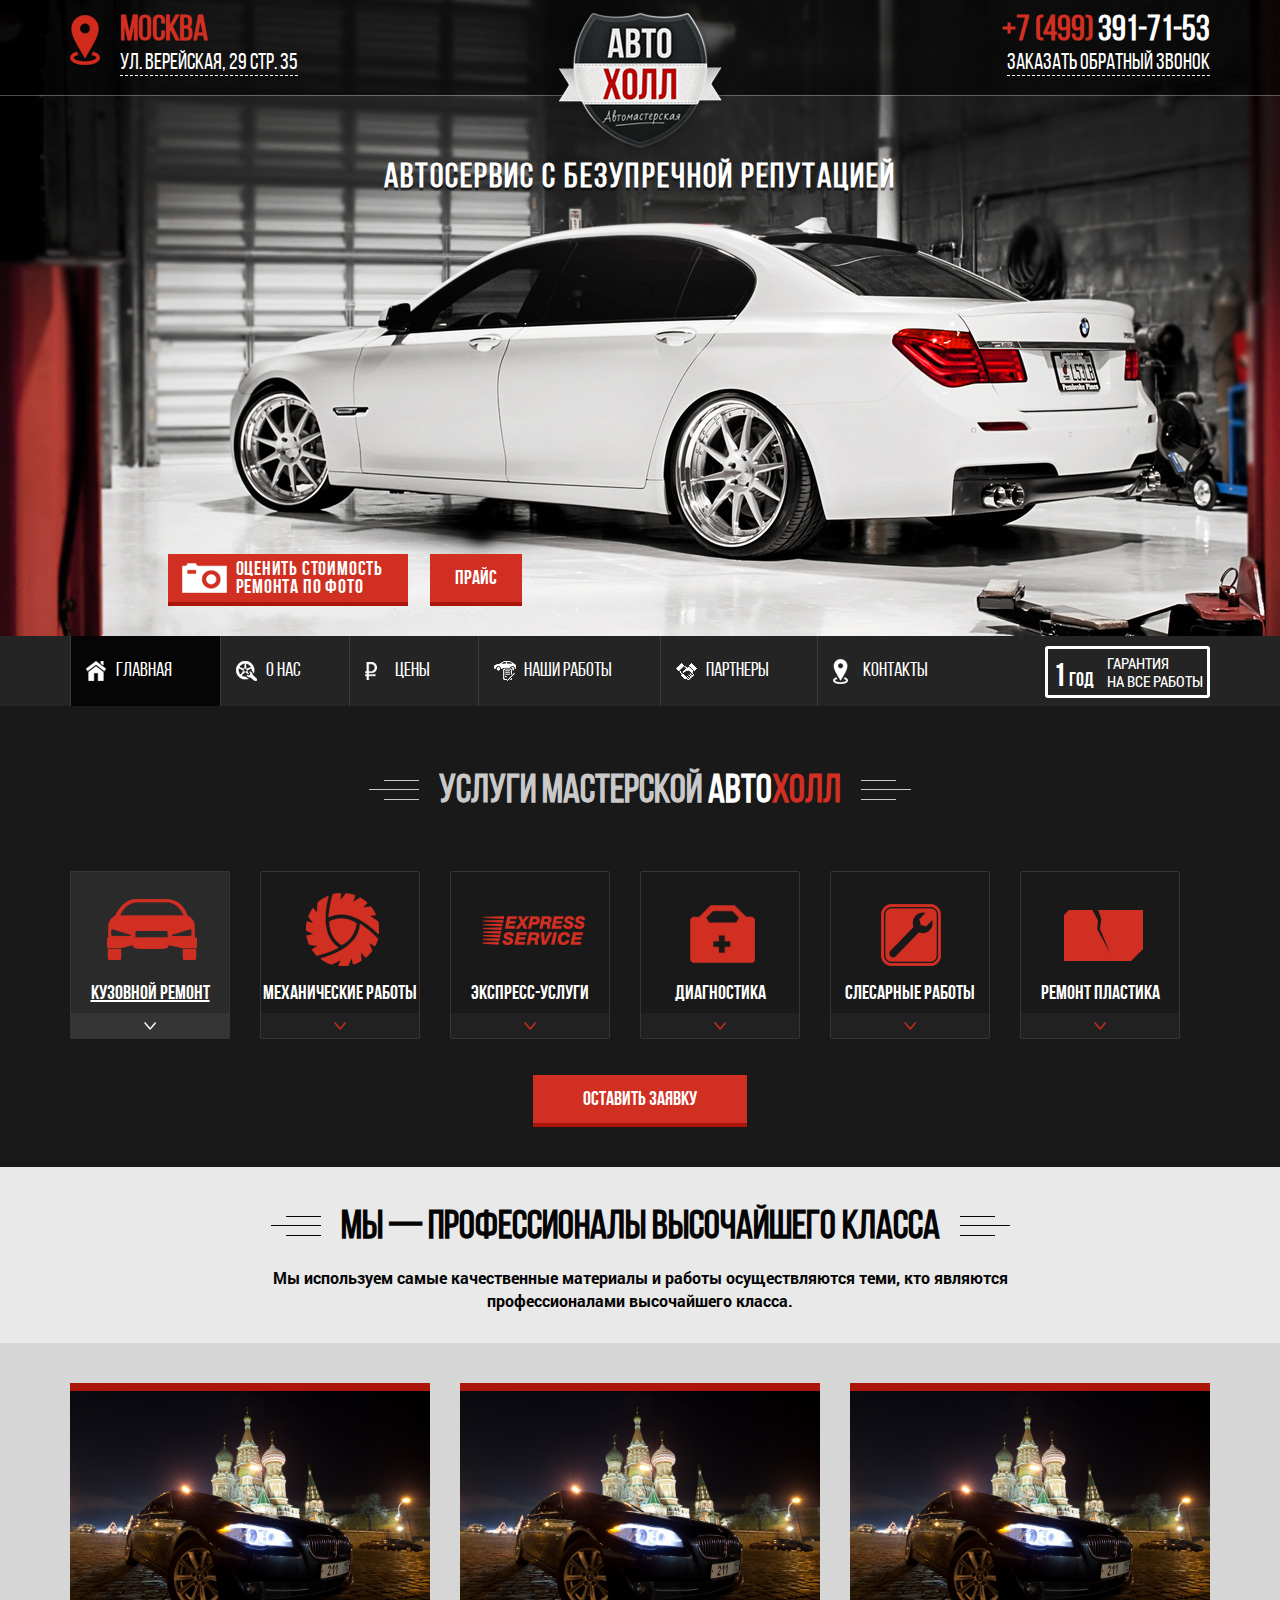
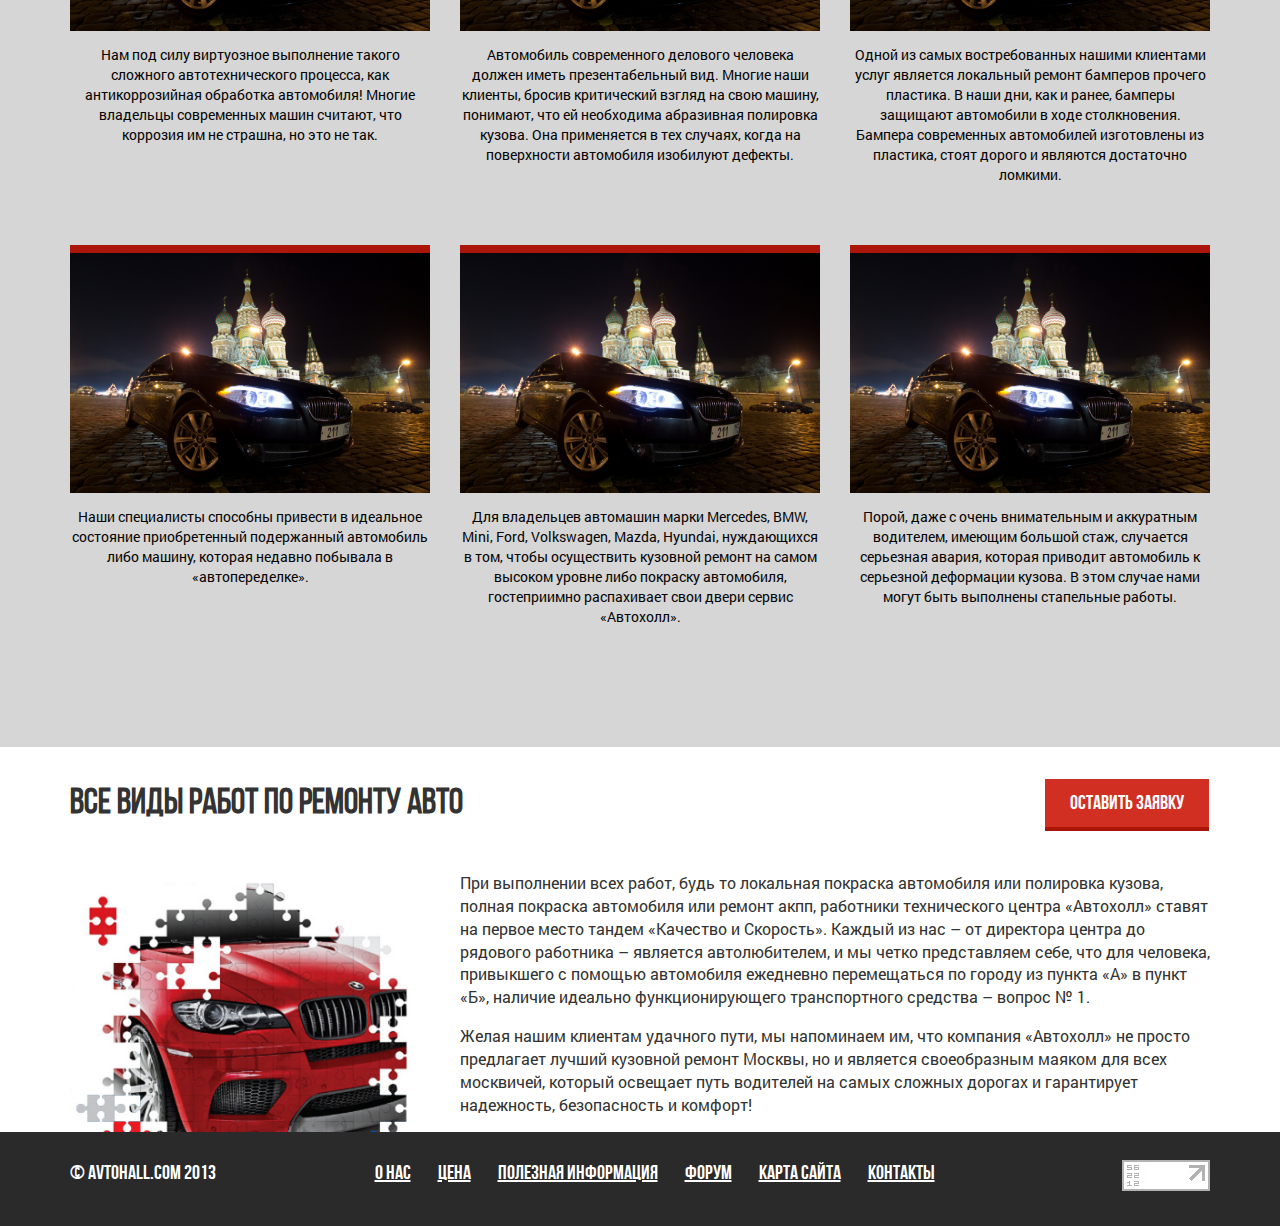
<file: Autoservice/index.html>
<!DOCTYPE html>
<!--[if lt IE 7]><html lang="ru" class="lt-ie9 lt-ie8 lt-ie7"><![endif]-->
<!--[if IE 7]><html lang="ru" class="lt-ie9 lt-ie8"><![endif]-->
<!--[if IE 8]><html lang="ru" class="lt-ie9"><![endif]-->
<!--[if gt IE 8]><!-->
<html lang="ru">
<!--<![endif]-->
<head>
	<meta charset="utf-8" />

	<title>Заголовок</title>
	<meta content="" name="description" />
	<meta content="" property="og:image" />
	<meta content="" property="og:description" />
	<meta content="" property="og:site_name" />
	<meta content="website" property="og:type" />

	<meta content="telephone=no" name="format-detection" />
	<meta http-equiv="x-rim-auto-match" content="none">

	<meta http-equiv="X-UA-Compatible" content="IE=edge" />
	<meta name="viewport" content="width=device-width, initial-scale=1.0" />

	<link rel="shortcut icon" href="favicon.png" />

	<link rel="stylesheet" href="libs/bootstrap/bootstrap-grid-3.3.1.min.css" />
	<link rel="stylesheet" href="libs/font-awesome-4.2.0/css/font-awesome.min.css" />
	<link rel="stylesheet" href="libs/fancybox/jquery.fancybox.css" />
	<link rel="stylesheet" href="libs/owl-carousel/owl.carousel.css" />
	<link rel="stylesheet" href="libs/countdown/jquery.countdown.css" />
	<link rel="stylesheet" href="css/fonts.css" />
	<link rel="stylesheet" href="css/main.css" />
	<link rel="stylesheet" href="css/media.css" />
</head>
<body>
	<header>
		<div class="top_line">
			<div class="container">
				<div class="row">
					<div class="col-md-4">
						<div class="top_adr">
							<strong>Москва</strong>
							<a class="fancybox" href="#map">ул. Верейская, 29 стр. 35</a>
						</div>
					</div>
					<div class="col-md-4">
						<div class="logo_wrap">
							<a href="#" class="logo"><img src="img/logo.png" alt="Автосервис в Москве ФВТО ХОЛЛ"></a>
						</div>
						
					</div>
					<div class="col-md-4">
						 <div class="top_adr ta_right">
							<strong>+7 (499) <span>391-71-53</span></strong>
							<a class="fancybox" href="#callback">Заказать обратный звонок</a>
						</div>
					</div>
				</div>
			</div>
		</div>
		<div class="container">
			<div class="row">
				<div class="col-md-12">
					<h1>Автосервис с безупречной репутацией</h1>
				</div>
			</div>
		</div>
		<div class="buttons_top">
			<div class="container">
			<div class="row">
				<div class="col-md-1"></div>
				<div class="col-md-11">
					<a href="#" class="button st_button">Оценить стоимость<br>ремонта по фото</a>
					<a href="#" class="button">Прайс</a>
				</div>
			</div>
		</div>
		</div>		
	</header>
	<nav class="top_menu">
		<div class="container">
			<div class="row">
				<div class="col-md-10">
					<ul>
						<li class="active"><a href="#">Главная</a></li>
						<li><a href="#">О нас</a></li>
						<li><a href="#">Цены</a></li>
						<li><a href="#">Наши работы</a></li>
						<li><a href="#">Партнеры</a></li>
						<li><a href="#">Контакты</a></li>
					</ul>
				</div>
				<div class="col-md-2">
					<div class="warenty">
						<div class="w_left"><span>1</span>год</div>
						<div class="w_right">Гарантия<br>на все работы</div>
					</div>
				</div>
			</div>
		</div>			
	</nav>
	<section class="main_cats s_black">
		<div class="container">
			<div class="row">
				<div class="col-md-12">
					<h2>Услуги мастерской <strong>авто</strong><span>холл</span></h2>
				</div>
			</div>
			<div class="row">
				<div class="col-md-12">
					<ul class="mc_wrap">
						<li class="mc_item_wrap active">
							<div class="mc_item">
								<a href="#">
									<span></span>
									<h4>Кузовной ремонт</h4>
								</a>
								<div class="mc_toggle"></div>
							</div>
							<ul>
								<li>
									<a href="#">Стапельные работы</a>
								</li>
								<li>
									<a href="#">Жестяные работы</a>
								</li>
								<li>
									<a href="#">Арматурные работы</a>
								</li>
								<li>
									<a href="#">Покраска автомобиля</a>
								</li>
								<li>
									<a href="#">Локальная покраска</a>
								</li>
								<li>
									<a href="#">Покраска мотоцикла</a>
								</li>
								<li>
									<a href="#">Абразивная полировка</a>
								</li>
								<li>
									<a href="#">Легкая полировка блеск</a>
								</li>
								<li>
									<a href="#">Защитная полировка</a>
								</li>
								<li>
									<a href="#">Антикоррозийная обработка кузова</a>
								</li>
								<li>
									<a href="#">Удаление вмятин без покраски</a>
								</li>
							</ul>
						</li>
						<li class="mc_item_wrap">
							<div class="mc_item">
								<a href="#">
									<span></span>
									<h4>Механические работы</h4>
								</a>
								<div class="mc_toggle"></div>
							</div>
							<ul>
								<li>
									<a href="#">Стапельные работы</a>
								</li>
								<li>
									<a href="#">Жестяные работы</a>
								</li>
							</ul>
						</li>
						<li class="mc_item_wrap">
							<div class="mc_item">
								<a href="#">
									<span></span>
									<h4>Экспресс-услуги</h4>
								</a>
								<div class="mc_toggle"></div>
							</div>
							<ul>
								<li>
									<a href="#">Защитная полировка</a>
								</li>
								<li>
									<a href="#">Антикоррозийная обработка кузова</a>
								</li>
							</ul>
						</li>
						<li class="mc_item_wrap">
							<div class="mc_item">
								<a href="#">
									<span></span>
									<h4>Диагностика</h4>
								</a>
								<div class="mc_toggle"></div>
							</div>
						</li>
						<li class="mc_item_wrap">
							<div class="mc_item">
								<a href="#">
									<span></span>
									<h4>Слесарные работы</h4>
								</a>
								<div class="mc_toggle"></div>
							</div>
						</li>
						<li class="mc_item_wrap">
							<div class="mc_item">
								<a href="#">
									<span></span>
									<h4>Ремонт пластика</h4>
								</a>
								<div class="mc_toggle"></div>
							</div>
						</li>
					</ul>
				</div>
			</div>
			<div class="row">
				<div class="col-md-12">
					<div class="mc_button_w">
						<a href="#callback" class="button fancybox">Оставить заявку</a>
					</div>					
				</div>				
			</div>
	</section>
	<article class="content">
		<div class="container">
			<div class="row">
				<div class="col-md-12">
					<h2 class="art_header">Мы — Профессионалы высочайшего класса</h2>
					<p class="h_descr">Мы используем самые качественные материалы и работы осуществляются теми, кто являются профессионалами высочайшего класса.</p>
				</div>
			</div>			
		</div>
		<section class="home_items">
			<div class="container">
				<div class="row">
					<div class="col-md-4">
						<div class="hi_item">
							<a href="img/_ex_1.jpg" class="fancybox" data-fancybox-group="group"><img src="img/_ex_1.jpg" alt="alt"></a>
							<p>Нам под силу виртуозное выполнение такого сложного автотехнического процесса, как антикоррозийная обработка автомобиля! Многие владельцы современных машин считают, что коррозия им не страшна, но это не так.</p>
						</div>
					</div>
					<div class="col-md-4">
						<div class="hi_item">
							<a href="img/_ex_1.jpg" class="fancybox" data-fancybox-group="group"><img src="img/_ex_1.jpg" alt="alt"></a>
							<p>Автомобиль современного делового человека должен иметь презентабельный вид. Многие наши клиенты, бросив критический взгляд на свою машину, понимают, что ей необходима абразивная полировка кузова. Она применяется в тех случаях, когда на поверхности автомобиля изобилуют дефекты.</p>
						</div>
					</div>
					<div class="col-md-4">
						<div class="hi_item">
							<a href="img/_ex_1.jpg" class="fancybox" data-fancybox-group="group"><img src="img/_ex_1.jpg" alt="alt"></a>
							<p>Одной из самых востребованных нашими клиентами услуг является локальный ремонт бамперов прочего пластика. В наши дни, как и ранее, бамперы защищают автомобили в ходе столкновения. Бампера современных автомобилей изготовлены из пластика, стоят дорого и являются достаточно ломкими.</p>
						</div>
					</div>
					<div class="col-md-4">
						<div class="hi_item">
							<a href="img/_ex_1.jpg" class="fancybox" data-fancybox-group="group"><img src="img/_ex_1.jpg" alt="alt"></a>
							<p>Наши специалисты способны привести в идеальное состояние приобретенный подержанный автомобиль либо машину, которая недавно побывала в «автопеределке».</p>
						</div>
					</div>
					<div class="col-md-4">
						<div class="hi_item">
							<a href="img/_ex_1.jpg" class="fancybox" data-fancybox-group="group"><img src="img/_ex_1.jpg" alt="alt"></a>
							<p>Для владельцев автомашин марки Mercedes, BMW, Mini, Ford, Volkswagen, Mazda, Hyundai, нуждающихся в том, чтобы осуществить кузовной ремонт на самом высоком уровне либо покраску автомобиля, гостеприимно распахивает свои двери сервис «Автохолл».</p>
						</div>
					</div>
					<div class="col-md-4">
						<div class="hi_item">
							<a href="img/_ex_1.jpg" class="fancybox" data-fancybox-group="group"><img src="img/_ex_1.jpg" alt="alt"></a>
							<p>Порой, даже с очень внимательным и аккуратным водителем, имеющим большой стаж, случается серьезная авария, которая приводит автомобиль к серьезной деформации кузова. В этом случае нами могут быть выполнены стапельные работы.</p>
						</div>
					</div>
				</div>
			</div>
		</section>
	</article>
	<section class="s_bottom">
		<div class="container">
			<div class="row">
				<div class="col-md-10">
					<div class="sb_header">
						<h2>Все виды работ по ремонту авто</h2>
					</div>					
				</div>
				<div class="col-md-2">
					<div class="sb_header">
						<a href="#callback" class="button sb_but fancybox">Оставить заявку</a>
					</div>					
				</div>
			</div>
			<div class="row">
				<div class="sb_content">
					<div class="col-md-4">
						<img src="img/garage.jpg" alt="alt">
					</div>
					<div class="col-md-8">
						<p>При выполнении всех работ, будь то локальная покраска автомобиля или полировка кузова, полная покраска автомобиля или ремонт акпп,  работники технического центра «Автохолл» ставят на первое место тандем «Качество и Скорость». Каждый из нас – от директора центра до рядового работника – является автолюбителем, и мы четко представляем себе, что для человека, привыкшего с помощью автомобиля ежедневно перемещаться по городу из пункта «А» в пункт «Б», наличие идеально функционирующего транспортного средства – вопрос № 1.</p>
						<p>Желая нашим клиентам удачного пути, мы напоминаем им, что компания «Автохолл» не просто предлагает лучший кузовной ремонт Москвы, но и является своеобразным маяком для всех москвичей, который освещает путь водителей на самых сложных дорогах и гарантирует надежность, безопасность и комфорт!</p>
					</div>
				</div>				
			</div>
		</div>
	</section>
	<footer>
		<div class="container">
			<div class="row">
				<div class="col-md-3">
					&copy; avtohall.com 2013
				</div>
				<div class="col-md-7">
					<nav class="bot_menu">
						<ul>
							<li><a href="#">О нас</a></li>
							<li><a href="#">Цена</a></li>
							<li><a href="#">Полезная информация</a></li>
							<li><a href="#">Форум</a></li>
							<li><a href="#">Карта сайта</a></li>
							<li><a href="#">Контакты</a></li>
						</ul>
					</nav>
				</div>
				<div class="col-md-2">
					<div class="footer_img">
						<img src="img/_ex_2.jpg" alt="alt">
					</div>
				</div>
			</div>
		</div>
	</footer>
	
	<div class="hidden"></div>
	<!-- Mandatory for Responsive Bootstrap Toolkit to operate -->
	<div class="device-xs visible-xs"></div>
	<div class="device-sm visible-sm"></div>
	<div class="device-md visible-md"></div>
	<div class="device-lg visible-lg"></div>
	<!-- end mandatory -->
	<!--[if lt IE 9]>
	<script src="libs/html5shiv/es5-shim.min.js"></script>
	<script src="libs/html5shiv/html5shiv.min.js"></script>
	<script src="libs/html5shiv/html5shiv-printshiv.min.js"></script>
	<script src="libs/respond/respond.min.js"></script>
	<![endif]-->
	<script src="libs/jquery/jquery-1.11.1.min.js"></script>
	<script src="libs/jquery-mousewheel/jquery.mousewheel.min.js"></script>
	<script src="libs/fancybox/jquery.fancybox.pack.js"></script>
	<script src="libs/waypoints/waypoints-1.6.2.min.js"></script>
	<script src="libs/scrollto/jquery.scrollTo.min.js"></script>
	<script src="libs/owl-carousel/owl.carousel.min.js"></script>
	<script src="libs/countdown/jquery.plugin.js"></script>
	<script src="libs/countdown/jquery.countdown.min.js"></script>
	<script src="libs/countdown/jquery.countdown-ru.js"></script>
	<script src="libs/landing-nav/navigation.js"></script>
	<script src="libs/bootstrap-toolkit/bootstrap-toolkit.min.js"></script>
	<script src="libs/maskedinput/jquery.maskedinput.min.js"></script>
	<script src="libs/equalheight/jquery.equalheight.js"></script>
	<script src="libs/stellar/jquery.stellar.min.js"></script>
	<script src="js/common.js"></script>
	<!-- Yandex.Metrika counter --><!-- /Yandex.Metrika counter -->
	<!-- Google Analytics counter --><!-- /Google Analytics counter -->
</body>
</html>
</file>
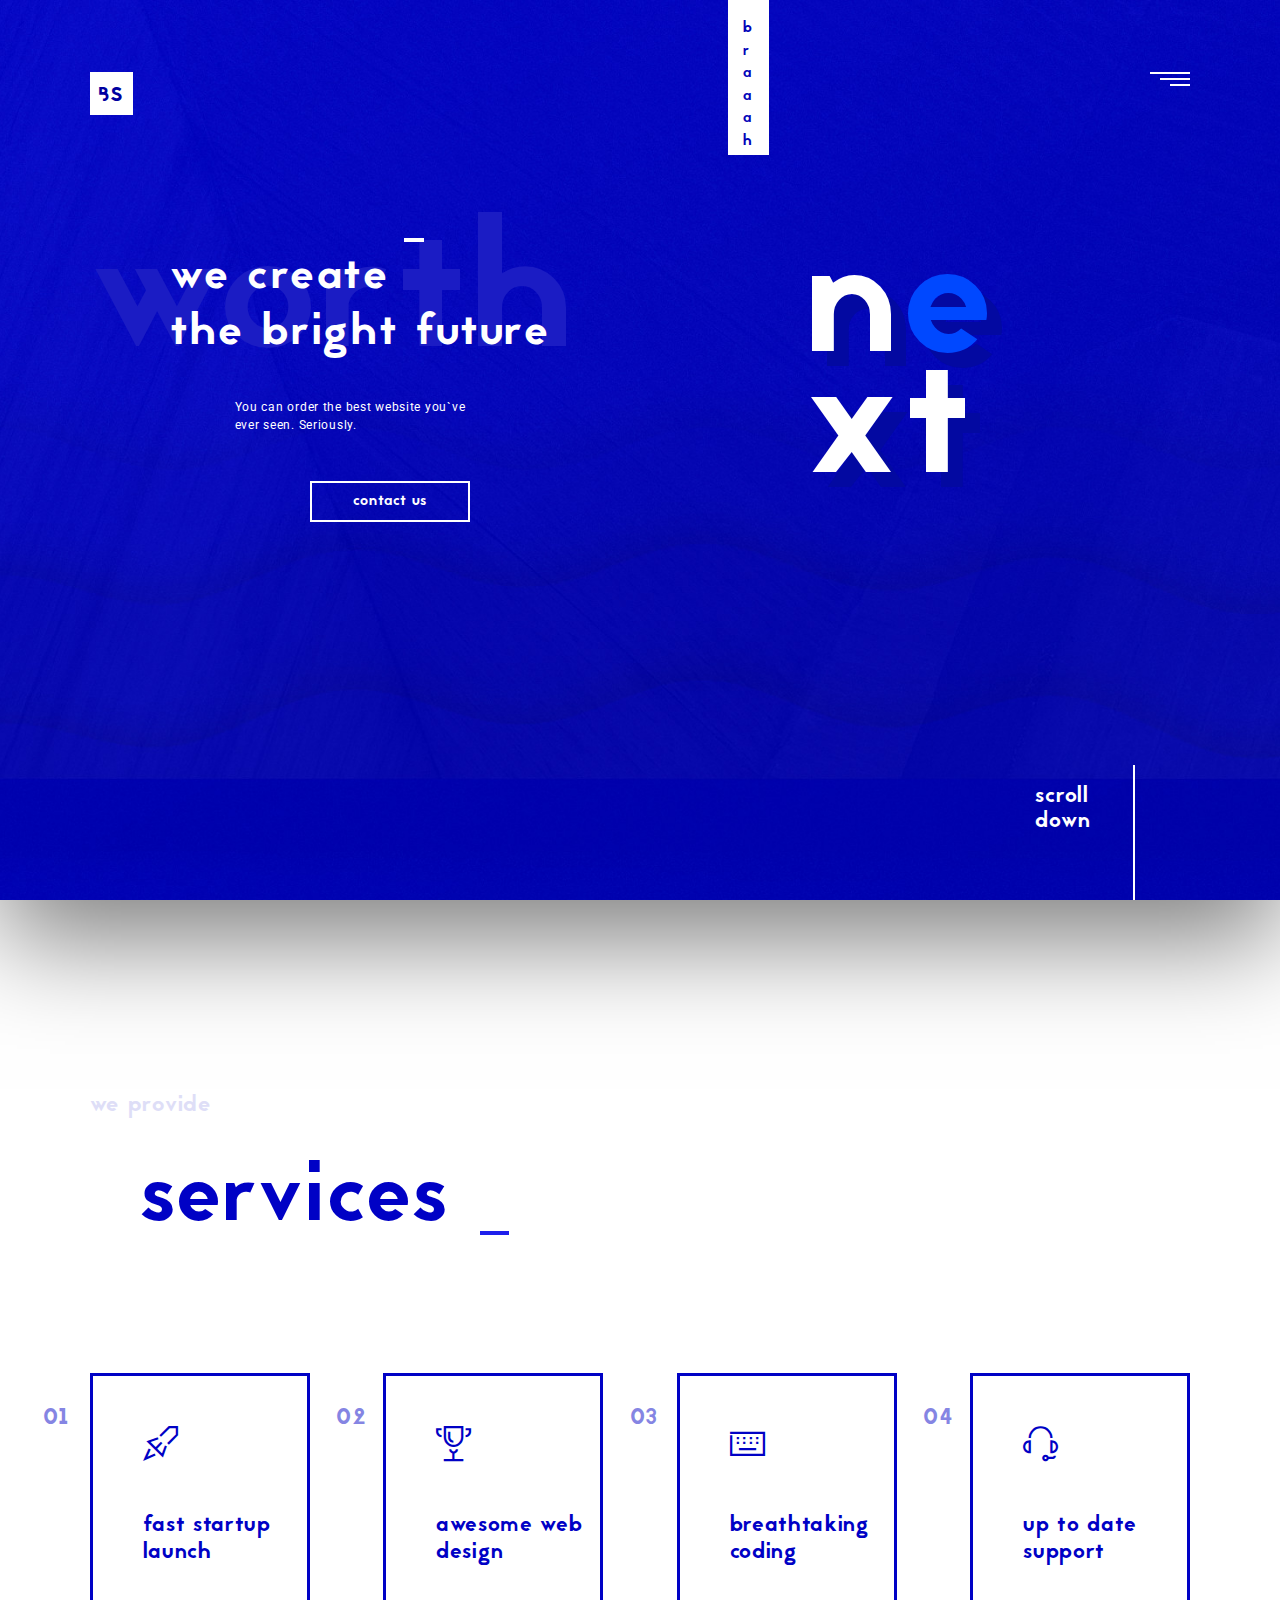
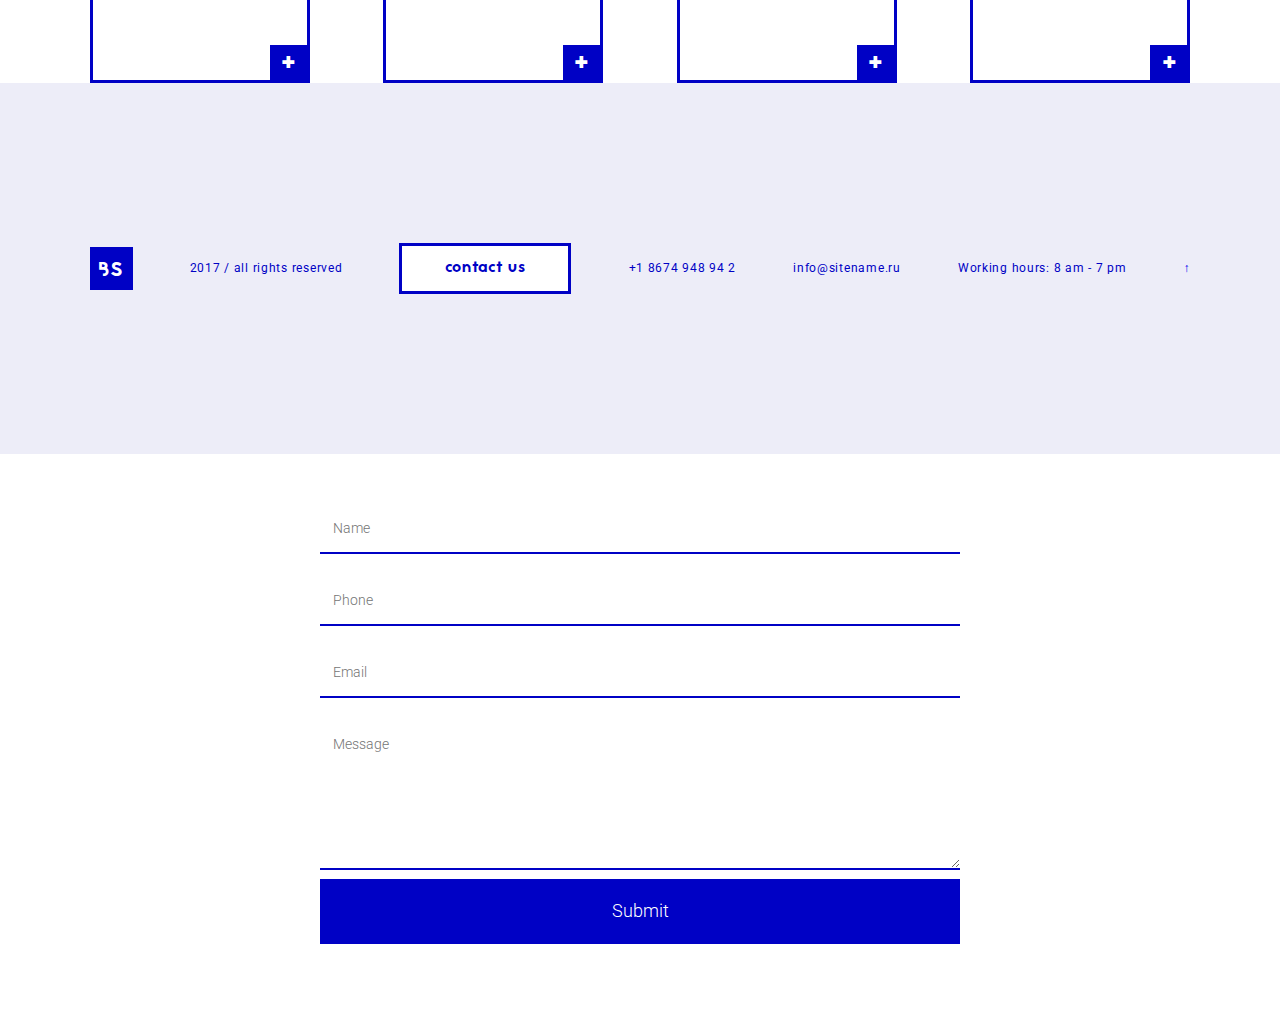
<file: BSN/index.html>
<!doctype html>
<html lang="en">
<head>
    <meta charset="UTF-8">
    <meta name="viewport"
          content="width=device-width, user-scalable=no, initial-scale=1.0, maximum-scale=1.0, minimum-scale=1.0">
    <meta http-equiv="X-UA-Compatible" content="ie=edge">
	<meta name="referrer" content="origin">
    <title>BS NEXT</title>
    <!-- Normalize -->
    <link rel="stylesheet" href="css/normalize.css">
    <!-- Roboto Font -->
    <link href="https://fonts.googleapis.com/css?family=Roboto" rel="stylesheet">
    <!-- Stroke Gap Icons -->
    <link rel="stylesheet" href="css/stroke-gap-icons.css">
    <!-- Main Styles File -->
    <link rel="stylesheet" href="css/main.css">
    <!-- Media Queries File -->
    <link rel="stylesheet" href="css/media.css"> 
    <!-- File less -->
    <link rel="stylesheet/less" type="text/css" href="styles.less" /> 
</head>
<body>
    <header class="header" id="header">
        <div class="container">
            <nav>
                <a href="" class="logo jpk-font">BS</a>
            <div class="brah jpk-font">
                b
                r
                a
                a
                a
                h
            </div>
            <div class="hamburger">
                <span></span>
                <span></span>
                <span></span>
            </div>        
            </nav>
            <div class="offer">
                <div class="offer__bg jpk-font">
                    worth
                </div>
                <h1 class="offer__title">
                    we create <br>  
                    the bright future
                </h1>
                <p class="offer__text">
                    You can order the best website you`ve ever seen. Seriously.
                </p>
                <button class="offer__btn btn">
                    contact us
                </button>
            </div> 
            <div class="next jpk-font">
                <span>n</span>
                <span>e</span>
                <span>x</span>
                <span>t</span>
            </div>  
            <a href="#services" class="scroll go_to jpk-font">
                scroll down
            </a>
        </div>
    </header>
    <section class="services" id="services">
        <div class="container">
            <div class="section-title">
                <p class="section-title__intro">
                    we provide
                </p>
                <h2 class="section-title__title">
                   services 
                </h2>
            </div>
            <div class="service">

                <a class="service__item">
                    <span class="service__index jpk-font">01</span>
                    <i class="service__icon icon icon-Starship"></i>
                    <h3 class="service__title">
                        fast startup launch
                    </h3>
                    <span class="service__more jpk-font">+</span>
                </a>
                <a class="service__item">
                    <span class="service__index jpk-font">02</span>
                    <i class="service__icon icon icon-Cup"></i>
                    <h3 class="service__title">
                        awesome web design
                    </h3>
                    <span class="service__more jpk-font">+</span>
                </a>
                <a class="service__item">
                    <span class="service__index jpk-font">03</span>
                    <i class="service__icon icon icon-Keyboard"></i>
                    <h3 class="service__title">
                        breathtaking coding
                    </h3>
                    <span class="service__more jpk-font">+</span>
                </a>
                <a class="service__item">
                    <span class="service__index jpk-font">04</span>
                    <i class="service__icon icon icon-Headset"></i>
                    <h3 class="service__title">
                        up to date support
                    </h3>
                    <span class="service__more jpk-font">+</span>
                </a>
            </div>
        </div>
    </section>
    <footer class="footer" id="footer">
        <div class="container">
            <div class="credits">
                <a href="" class="logo credits__logo jpk-font">BS</a>
                <div class="credits__rights">
                    2017 / all rights reserved
                </div>
                <button class="credits__btn btn">
                    contact us
                </button>
                <div class="credits__phone">
                    +1 8674 948 94 2
                </div>
                <div class="credits__email">info@sitename.ru</div>
                <div class="credits__work">Working hours: 8 am - 7 pm</div>
                <div class="credits__up">
                    <a class="go_to" href="#header">↑</a>
                </div>
            </div>
             
        </div>
    </footer>
    <form action="http://formspree.io/galstream@tut.by" class="form" id="form" method="POST">
        <p><input type="text" class="feedback-input" name="name" placeholder="Name" id="name" autocomplete="off" required></p>
        <p><input type="text" class="feedback-input" name="phone" placeholder="Phone" id="phone" autocomplete="off" required></p>
        <p><input type="email" class="feedback-input" name="email" placeholder="Email" id="email"autocomplete="off"></p>
        <p><textarea name="text" class="feedback-input" id="comment" placeholder="Message"></textarea></p>
        <input type="submit" value="Submit" class="button-submit">
        <div class="ease"></div>
    </form>
    
    <!-- jQuery -->
    <script src="js/jquery-3.3.1.min.js"></script>
    <!-- Main Scrypt File -->
    <script src="js/main.js"></script>
    <!-- less 
    <script src="https://cdnjs.cloudflare.com/ajax/libs/less.js/3.0.2/less.min.js" ></script> -->
</body>
</html>
</file>
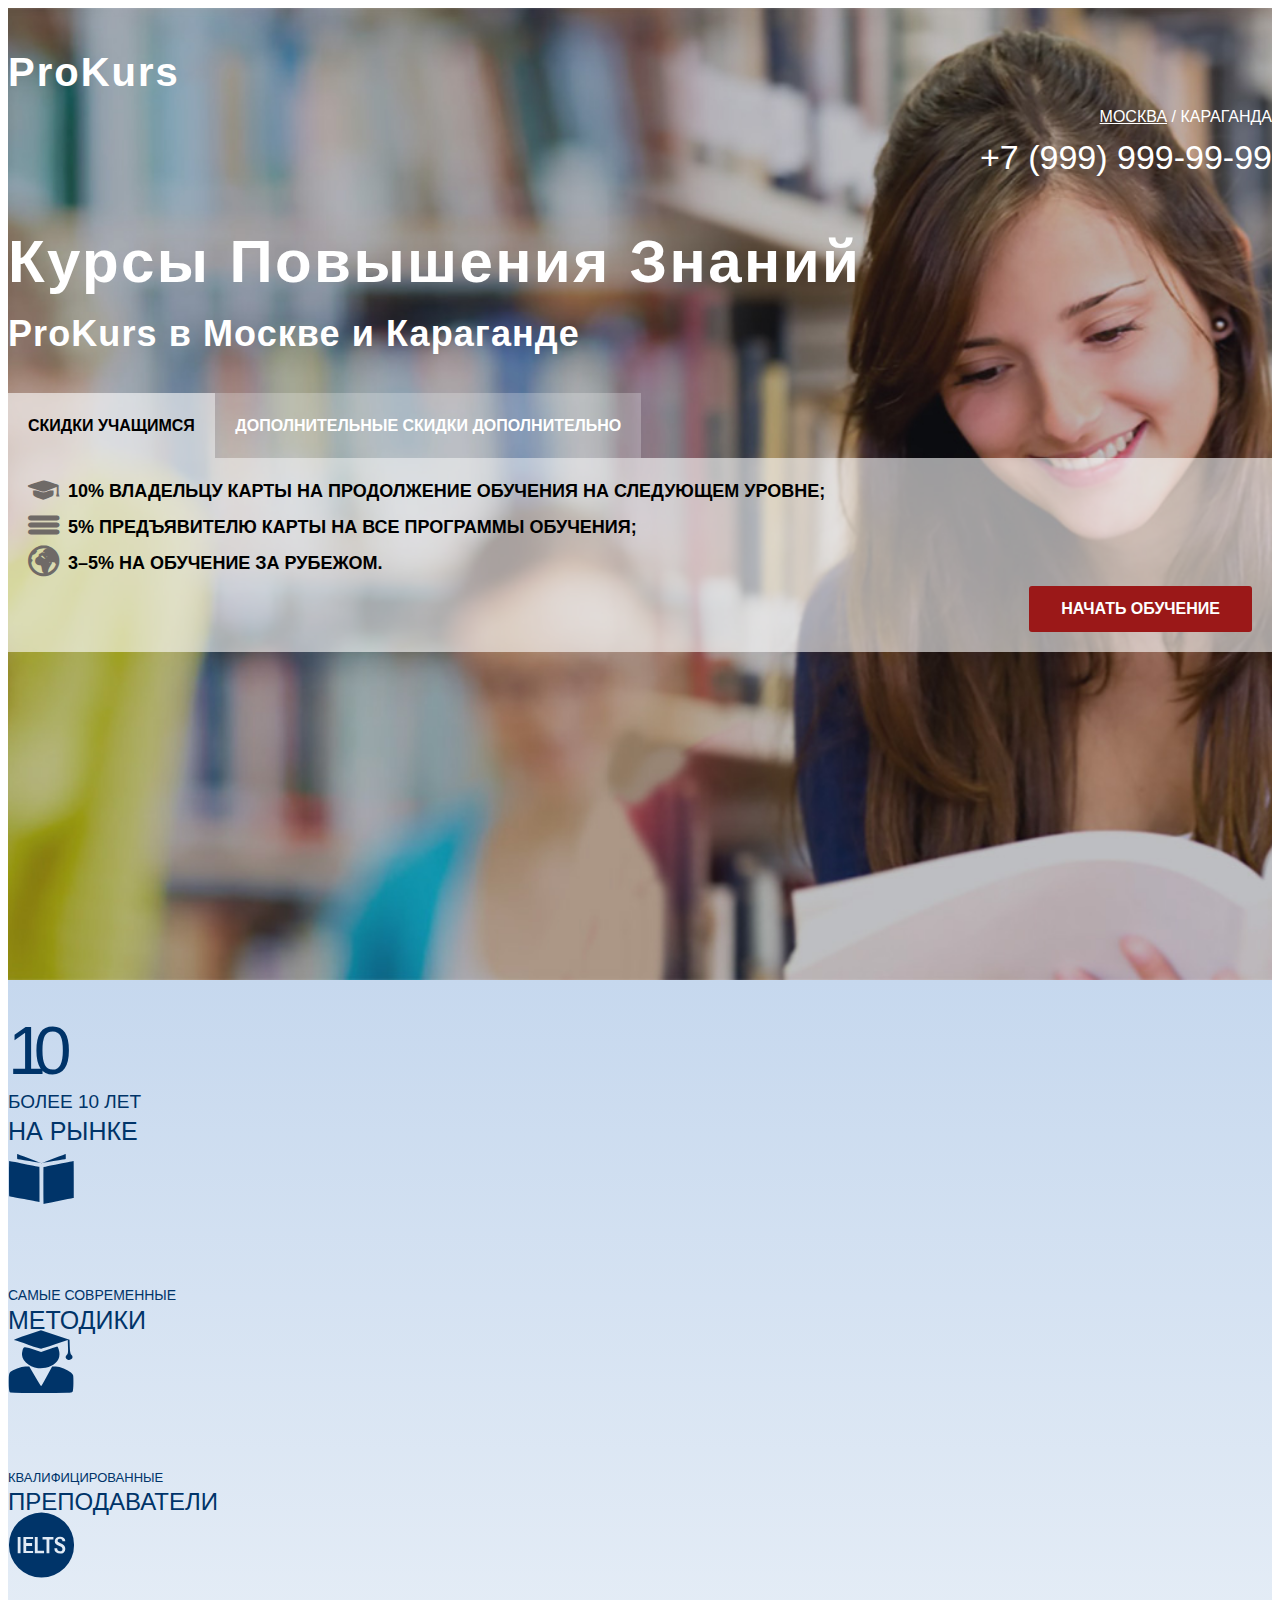
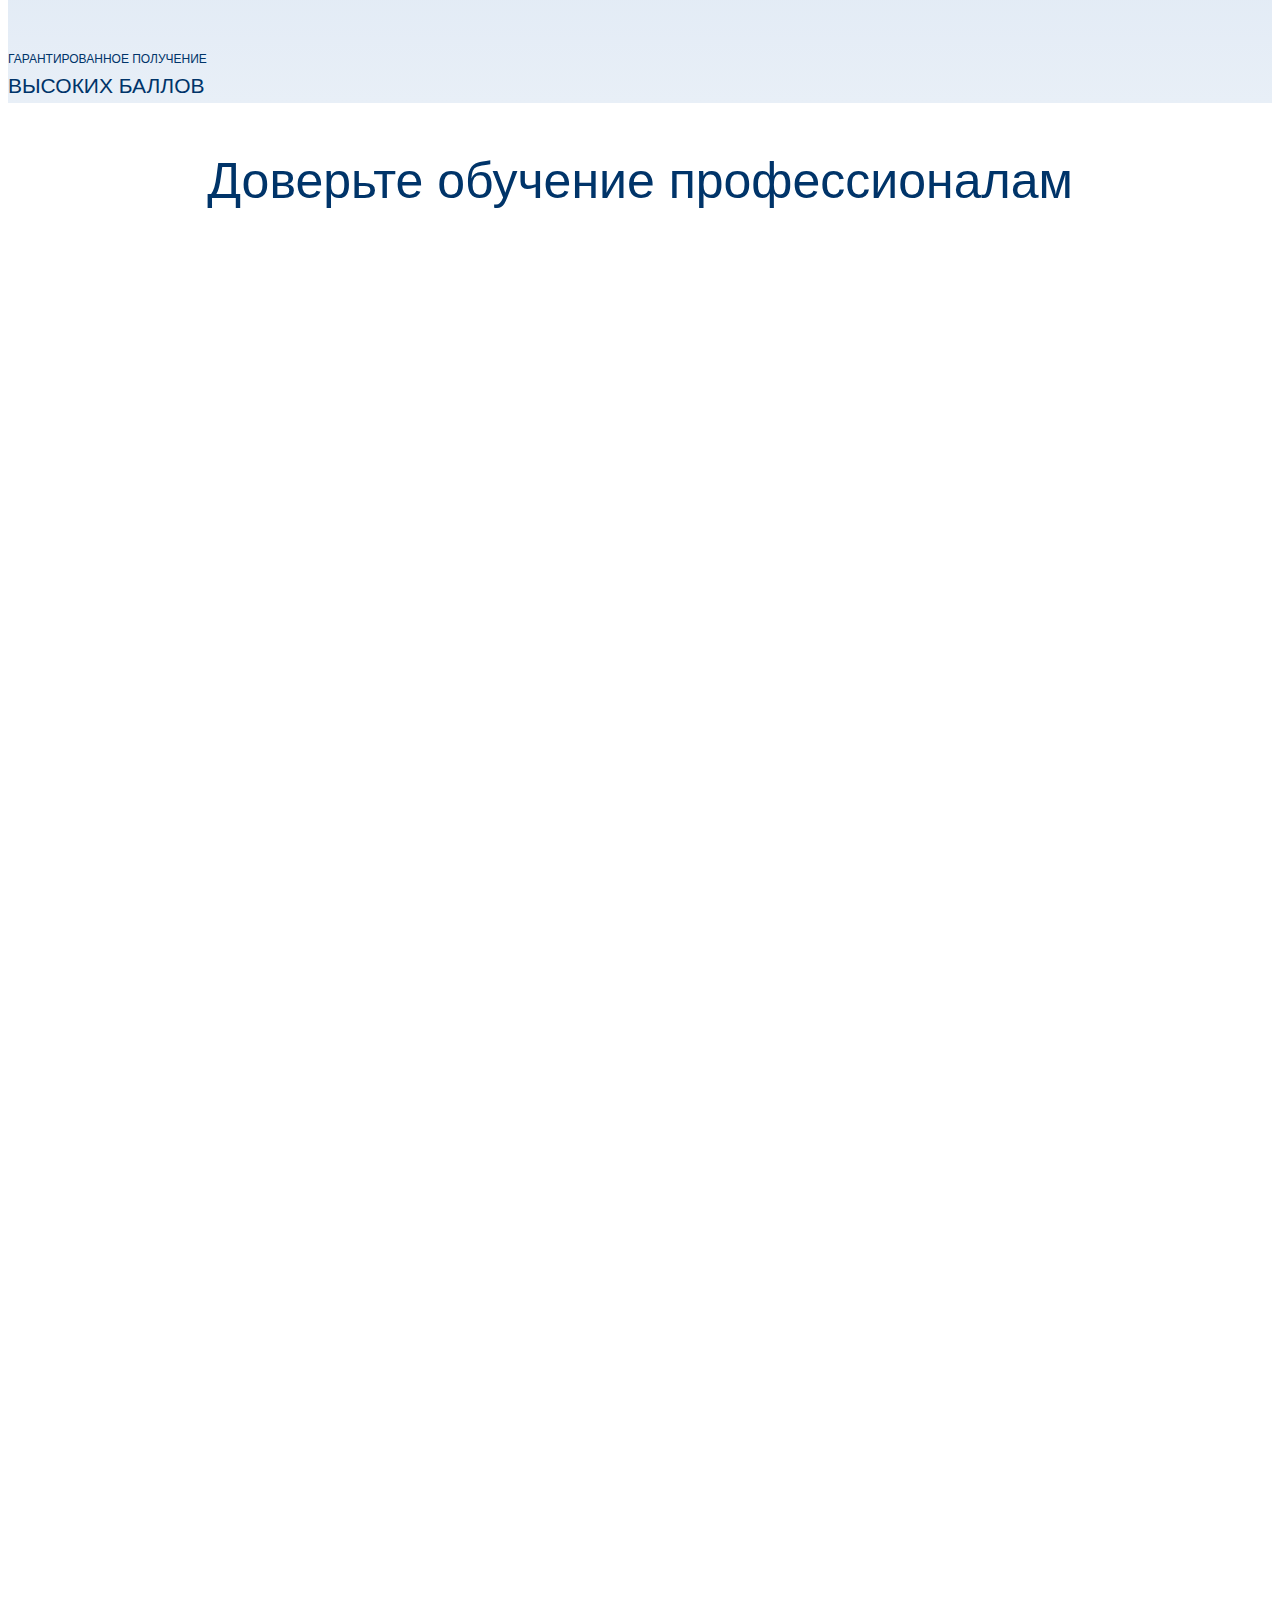
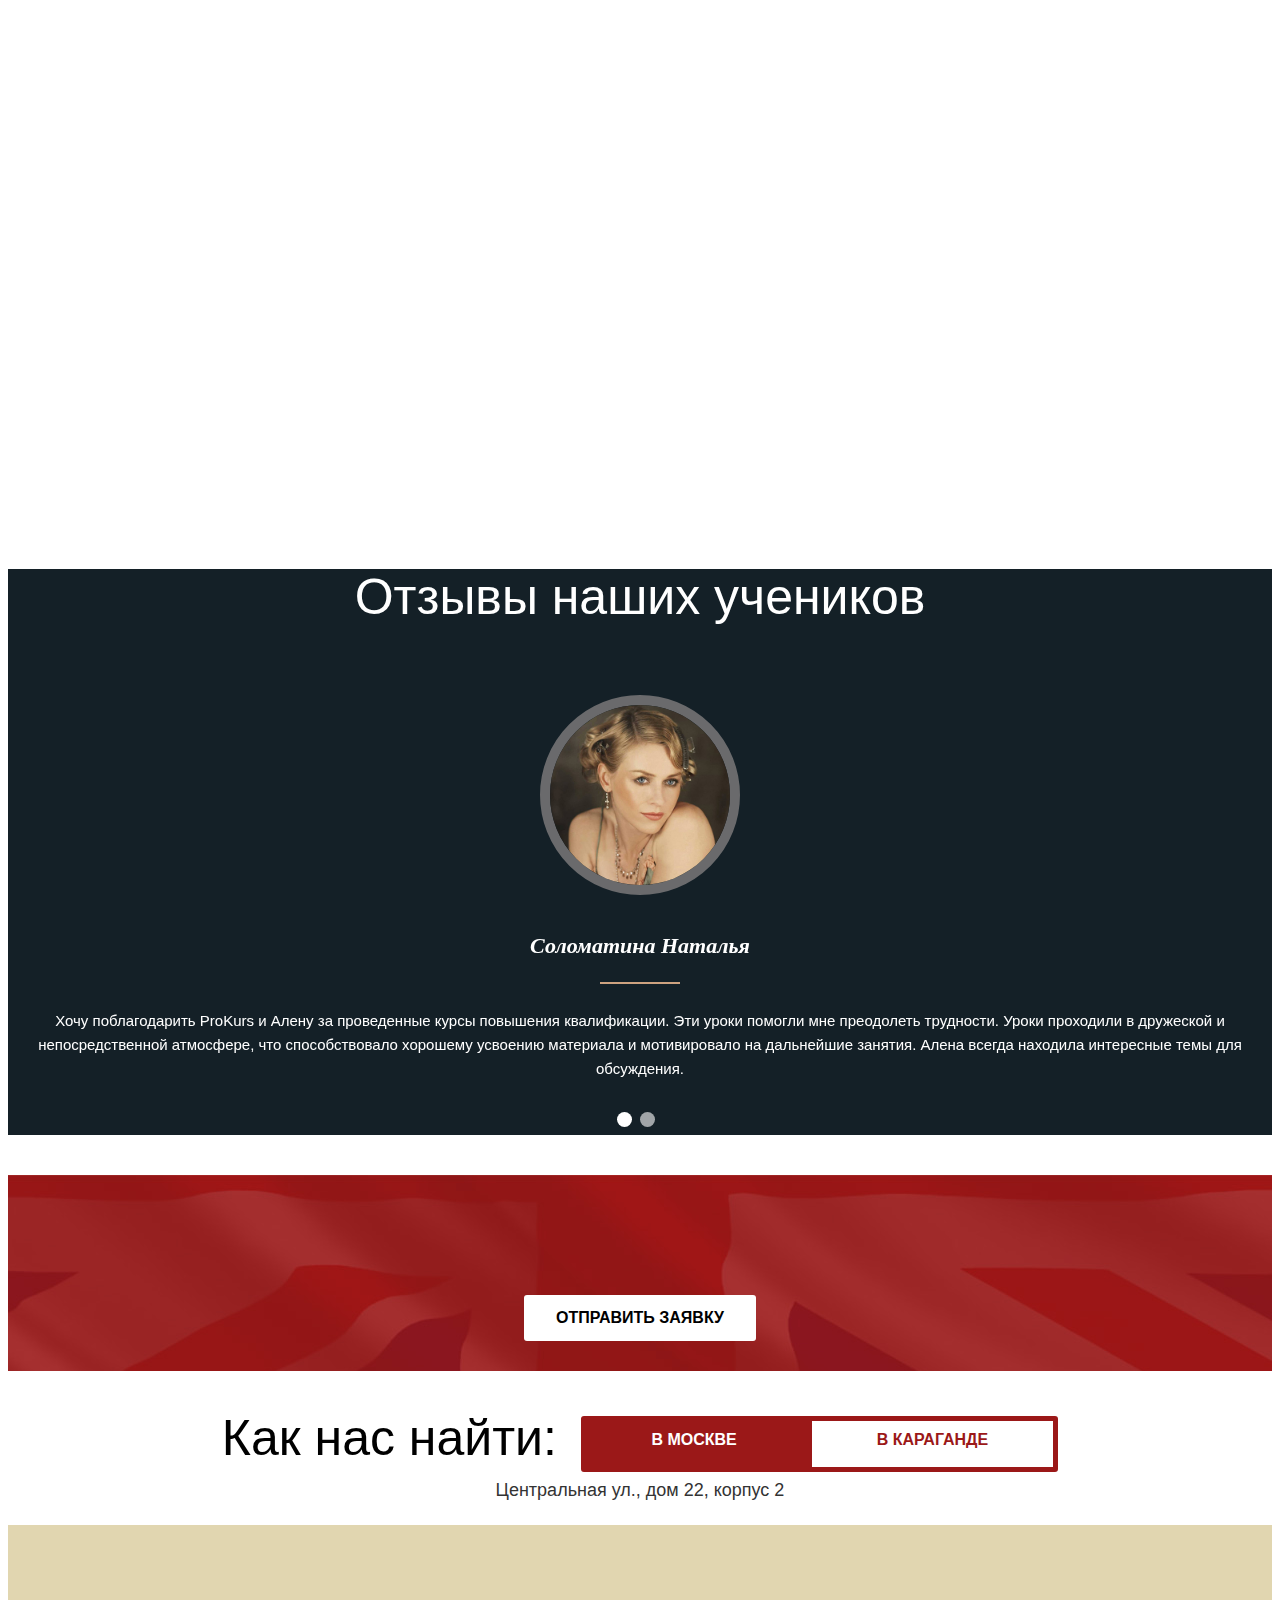
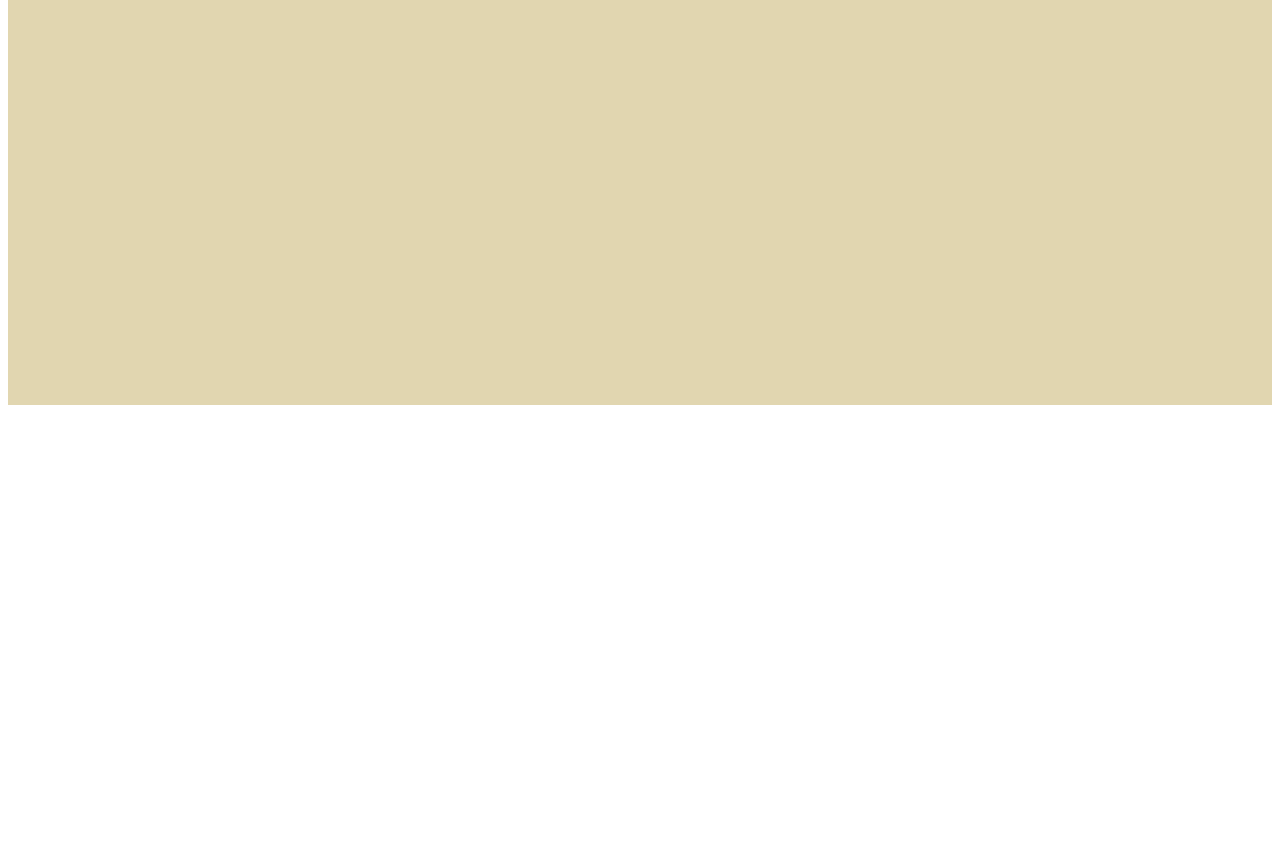
<file: EducationalSite/index.html>
<!DOCTYPE html>
<html lang="en">
<head>
	<meta charset="UTF-8">
	<meta name="viewport" content="width=device-width, user-scalable=no, initial-scale=1.0, maximum-scale=1.0, minimum-scale=1.0">	
	<meta name="yandex-verification" content="dc2f44a92d76d821" />
	<title>Document</title>
	
	<link rel="stylesheet" href="https://maxcdn.bootstrapcdn.com/bootstrap/4.0.0-alpha.6/css/bootstrap.min.css" integrity="sha384-rwoIResjU2yc3z8GV/NPeZWAv56rSmLldC3R/AZzGRnGxQQKnKkoFVhFQhNUwEyJ" crossorigin="anonymous">	
	<link rel="stylesheet" href="css/fonts.css">
	<link rel="stylesheet" href="libs/myFonts/stylesheet.css">	
	<link rel="stylesheet" href="https://use.fontawesome.com/releases/v5.1.0/css/all.css" integrity="sha384-lKuwvrZot6UHsBSfcMvOkWwlCMgc0TaWr+30HWe3a4ltaBwTZhyTEggF5tJv8tbt" crossorigin="anonymous"> 
	<link rel="stylesheet" href="libs/owl/assets/owl.carousel.min.css">
	<link rel="stylesheet" href="libs/magnific-popup/magnific-popup.css">
	<link rel="stylesheet" href="libs/animate/animate.min.css">
	
	<link rel="stylesheet" href="css/main.css">
	<link rel="stylesheet" href="css/media.css">

</head>
<body>
	<header>
		<div class="container">
			<div class="row">			
				<div class="col-md-6 col-lg-6">
					<div class="logo">ProKurs</div>
				</div>
				<div class="col-md-6 col-lg-6">
					<div class="top_phone">
						<div class="wrapper">
					    <div class="tabs">
					        <span class="tab">Москва</span> / 
					        <span class="tab">Караганда</span>
					    </div>
					    <div class="tab_content">
					        <div class="tab_item">+7 (999) 999-99-99</div>
					        <div class="tab_item">+7 (888) 888-88-88</div>
					    </div>
						</div>
					</div>
				</div>				
			</div>
			<div class="row">
				<div class="col-md-12 col-lg-12">
					<div class="top_header">
						<h1>Курсы повышения знаний</h1>
						<h2>ProKurs в Москве и Караганде</h2>
					</div>
				</div>
			</div>
			<div class="row">
				<div class="col-md-7 col-12">
					<div class="tabs_header">
						<div class="wrapper">
					    <div class="tabs">
					        <span class="tab">Скидки учащимся</span>
					        <span class="tab">
					        		<span class="d-none d-sm-none d-md-none d-lg-block">Дополнительные скидки</span>
					        		<span class="d-lg-none d-md-block d-sm-block d-xs-block">Дополнительно</span>
					        </span>
					    </div>
					    <div class="tab_content">
				        <div class="tab_item">
			        		<ul>
			        			<li><i class="my my_a"></i>10% владельцу карты на продолжение обучения на следующем уровне;</li>
			        			<li><i class="my my_b"></i>5% предъявителю карты на все программы обучения;</li>
			        			<li><i class="my my_c"></i>3–5% на обучение за рубежом.</li>
			        		</ul>
				        </div>
				        <div class="tab_item">
				        		<p>Lorem ipsum dolor sit amet, consectetur adipisicing elit. Quos dolores sint dicta praesentium quibusdam, ratione eaque omnis illum debitis voluptate dolor ipsa aliquid explicabo, assumenda soluta aut saepe in et?</p>
				        </div>
				        <div class="button_wrap">
				        		<a href="#hidden_form" class="button btn_red popup_c">Начать обучение</a>
				        </div>
					    </div>
						</div>
					</div>
				</div>
			</div>								
		</div>
	</header>
	<section class="s_tizers">
		<div class="container">
			<div class="row">
				<div class="col-xl-3 col-lg-6 col-md-6 col-sm-12 d-flex">
					<div class="tiz_img">
						<i class="my my_10">10</i>
					</div>
					<div class="tiz_descr tiz_descr_10">
						<span>Более 10 лет</span>
						<strong>На рынке</strong>
					</div>
				</div>
				<div class="col-xl-3 col-lg-6 col-md-6 col-sm-12 d-flex">
					<div class="tiz_img">
						<i class="my my_d"></i>
					</div>
					<div class="tiz_descr">
						<span>Самые современные</span>
						<strong>методики</strong>
					</div>
				</div>
				<div class="col-xl-3 col-lg-6 col-md-6 col-sm-12 d-flex">
					<div class="tiz_img">
						<i class="my my_e"></i>
					</div>
					<div class="tiz_descr">
						<span>Квалифицированные</span>
						<strong>преподаватели</strong>
					</div>
				</div>
				<div class="col-xl-3 col-lg-6 col-md-6 col-sm-12 d-flex">
					<div class="tiz_img">
						<i class="my my_f"></i>
					</div>
					<div class="tiz_descr">
						<span>Гарантированное получение</span>
						<strong>высоких баллов</strong>
					</div>
				</div>
			</div>
		</div>
	</section>
	<section class="s_profi">
		<div class="container">
			<div class="row">
				<div class="col-md-12">					
					<h2>Доверьте обучение профессионалам</h2>		
				</div>
			</div>
		</div>
		<div class="container">
			<div class="row">
				<div class="s_profi_items col-lg-8 col-md-12">
					<div class="profi_item d-flex col-lg-12 col-md-6">
						<div class="profi_left">
							<i class="my my_j"></i>
						</div>
						<div class="profi_right">
							<h3>Опыт</h3>
							<p>Мы успешно работаем на рынке образовательных услуг уже <strong>более 10 лет</strong>,</br> что подтверждается благодарными отзывами наших многочисленных клиентов.</p>	
						</div>						
					</div>
					<div class="profi_item d-flex col-lg-12 col-md-6">
						<div class="profi_left">
							<i class="my my_g"></i>
						</div>
						<div class="profi_right">
							<h3>Методика</h3>
							<p>Обучение квалификациям проводится по самым современным аутентичным учебникам. У нас работают только <strong>опытные и квалифицированные преподаватели и профессионалы, имеющие сертификаты.</strong></p>
						</div>						
					</div>				
					<div class="profi_item d-flex col-lg-12 col-md-6">
						<div class="profi_left">
							<i class="my my_h"></i>
						</div>
						<div class="profi_right">
							<h3>Расположение</h3>
							<p>Наши учебные аудитории удобно расположены <strong>в центре Москвы и Караганды</strong> рядом со станциями метро.</p>	
						</div>						
					</div>				
					<div class="profi_item d-flex col-lg-12 col-md-6">
						<div class="profi_left">
							<i class="my my_i"></i>
						</div>
						<div class="profi_right">
							<h3>Индивидуальность</h3>
							<p>Мы делаем акцент на индивидуальном подходе к каждому ученику и четкой организации учебного процесса. <strong>Занятия также могут проводиться на дому или в офисах клиентов.</strong></p>	
						</div>						
					</div>
				</div>															
				<div class="col-lg-4 col-md-12">
					<form class="form" action="">
						<h2>Связаться с нами</h2>
						<label>
							<span>Ваше имя:</span>
							<input type="text" name="name" autocomplete="off" required />
						</label>
						<label>
							<span>Ваш телефон:</span>
							<input type="text" name="phone"  autocomplete="off" required />
						</label>
						<label>
							<span>Ваш город:</span>
							<select name="city" id="">
								<option>Москва</option>
								<option>Караганда</option>
							</select>
						</label>
						<div class="button_wrap">
							<button type="submit" class="btn btn-success">Отправить заявку</button>
						</div>						
					</form> 
				</div>
			</div>
		</div>
	</section>
	<section class="s_review s_dark" data-stellar-background-ratio="0.5">
		<div class="container">
			<div class="row">
				<div class="col-md-12">
					<h2>Отзывы наших учеников</h2>
				</div>
			</div>
			<div class="row">
				<div class="col-md-12">
					<div class="owl-carousel">
						<div class="review_item">
							<div class="image_wrap">
								<a href="img/review.jpg"  class="popup"><img src="img/review.jpg" alt="Alt"></a>
							</div>
							<h4>Соломатина Наталья</h4>
							<div class="line"></div>
							<div class="row">
								<p class="col-md-8">Хочу поблагодарить ProKurs и Алену за проведенные курсы повышения квалификации. Эти уроки помогли мне преодолеть трудности. Уроки проходили в дружеской и непосредственной атмосфере, что способствовало хорошему усвоению материала и мотивировало на дальнейшие занятия. Алена всегда находила интересные темы для обсуждения.</p>
							</div>							
						</div>
						<div class="review_item">
							<div class="image_wrap">
								<a href="img/review.jpg"  class="popup"><img src="img/review.jpg" alt="Alt"></a>
							</div>
							<h4>Соломатина Наталья</h4>
							<div class="line"></div>
							<div class="row">
								<p class="col-md-8">Хочу поблагодарить ProKurs и Алену за проведенные курсы повышения квалификации. Эти уроки помогли мне преодолеть трудности. Уроки проходили в дружеской и непосредственной атмосфере, что способствовало хорошему усвоению материала и мотивировало на дальнейшие занятия. Алена всегда находила интересные темы для обсуждения.</p>
							</div>				
						</div>
					</div>
				</div>
			</div>
		</div>
	</section>
	<section class="s_back s_dark">
		<div class="container">
			<div class="row">
				<div class="col-md-12">				
					<h3>Повышение знаний с ProKurs — это оптимальное сочетание интенсива и углубленного подхода.</h3>	
					<a href="#hidden_form" class="button btn_white popup_c">Отправить заявку</a>
				</div>
			</div>
		</div>		
	</section>
	<section class="s_contacts">
		<div class="contacts_top">
			<h2>Как нас найти: </h2>
		 	 <div class="tabs">
	       	 <a class="tab button btn_white">В Москве</a>
	       	 <a class="tab button btn_white">В Караганде</a>
	   	 </div>
		</div>
		<div class="wrapper">		  
		    <div class="tab_content">
		        <div class="tab_item">Центральная ул., дом 22, корпус 2 
						<div class="map">
							<script type="text/javascript" charset="utf-8" async src="https://api-maps.yandex.ru/services/constructor/1.0/js/?um=constructor%3Accb0abdd2cd75636dc4e5d1b635d21d42fe8458b3c665931fb623df72b6ffe05&amp;width=100%&amp;height=480&amp;lang=ru_RU&amp;scroll=true"></script>
						</div>
		        </div>
		        <div class="tab_item">Мирная ул., дом 23, корпус 3
		        		<div class="map">
		        			<script type="text/javascript" charset="utf-8" src="https://api-maps.yandex.ru/services/constructor/1.0/js/?um=constructor%3A053bd947d462cc1a45aeba4070defff75501905071c0eaf68436ac9976ec698c&amp;height=480"></script>
		        		</div>				
		        </div>
		    </div>
		</div>
	</section>

	<footer>
		<div class="container">
			<div class="row">
				<div class="col-md-12">
					<h2>Остались вопросы?</h2>
					<p>Наш специалист ответит на любой ваш вопрос</p>
					<div class="bottom_phone">		
						<div class="wrapper">
						    <div class="tabs">
						        <span class="tab">Москва /</span>
						        <span class="tab">Караганда</span>
						    </div>
						    <div class="tab_content">
						        <div class="tab_item">+7 (999) 999-99-99</div>
						        <div class="tab_item">+7 (888) 888-88-88</div>
						    </div>
						</div>
					</div>
					<div class="button_wrap">
						<a href="#form_back" class="button btn_red popup_c">Заказать звонок</a>
					</div>						
				</div>
			</div>
		</div>
	</footer>

	<div class="hidden">
		<form id="hidden_form" class="form">
			<h2>Связаться с нами</h2>
				<input type="hidden" name="project_name" value="Site Educate">
				<input type="hidden" name="admin_email" value="galstream@tut.by">
				<input type="hidden" name="form_subject" value="Заявка с сайта Educate">
				<label>
					<span>Ваше имя:</span>
					<input type="text" name="name" autocomplete="off" required />
				</label>
				<label>
					<span>Ваш телефон:</span>
					<input type="text" name="phone" autocomplete="off" required />
				</label>
				<label>
					<span>Ваш город:</span>
					<select name="city" id="">
						<option>Москва</option>
						<option>Караганда</option>
					</select>
				</label>
				<div class="button_wrap">
					<button type="submit" class="btn btn-success">Отправить заявку</button>
				</div>
		</form>
		<form id="form_back" class="form">
			<h2>Заказать звонок</h2>
			<input type="hidden" name="project_name" value="Site Educate">
			<input type="hidden" name="admin_email" value="galstream@tut.by">
			<input type="hidden" name="form_subject" value="Заявка с сайта Educate">
				<label>
					<span>Ваше имя:</span>
					<input type="text" name="name" autocomplete="off" required />
				</label>
				<label>
					<span>Ваш телефон:</span>
					<input type="text" name="phone" autocomplete="off" required />
				</label>
				<div class="button_wrap">
					<button type="submit" class="btn btn-success">Отправить заявку</button>
				</div>
		</form>				
	</div>

	<script src="libs/jquery/jquery-1.11.2.min.js"></script>
	<script src="https://stackpath.bootstrapcdn.com/bootstrap/4.1.1/js/bootstrap.min.js" integrity="sha384-smHYKdLADwkXOn1EmN1qk/HfnUcbVRZyYmZ4qpPea6sjB/pTJ0euyQp0Mk8ck+5T" crossorigin="anonymous"></script>	
	<script src="libs/modernizr/modernizr.js"></script>	
	<script src="libs/stellar/jquery.stellar.min.js"></script>		
	<script src="libs/owl/owl.carousel.min.js"></script>	
	<script src="libs/magnific-popup/jquery.magnific-popup.min.js"></script>
	<script src="libs/waypoints/waypoints.min.js"></script>		
	<script src="libs/animate/animate-css.js"></script>		
	<script src="js/common.js"></script>
	
</body>
</html>
</file>
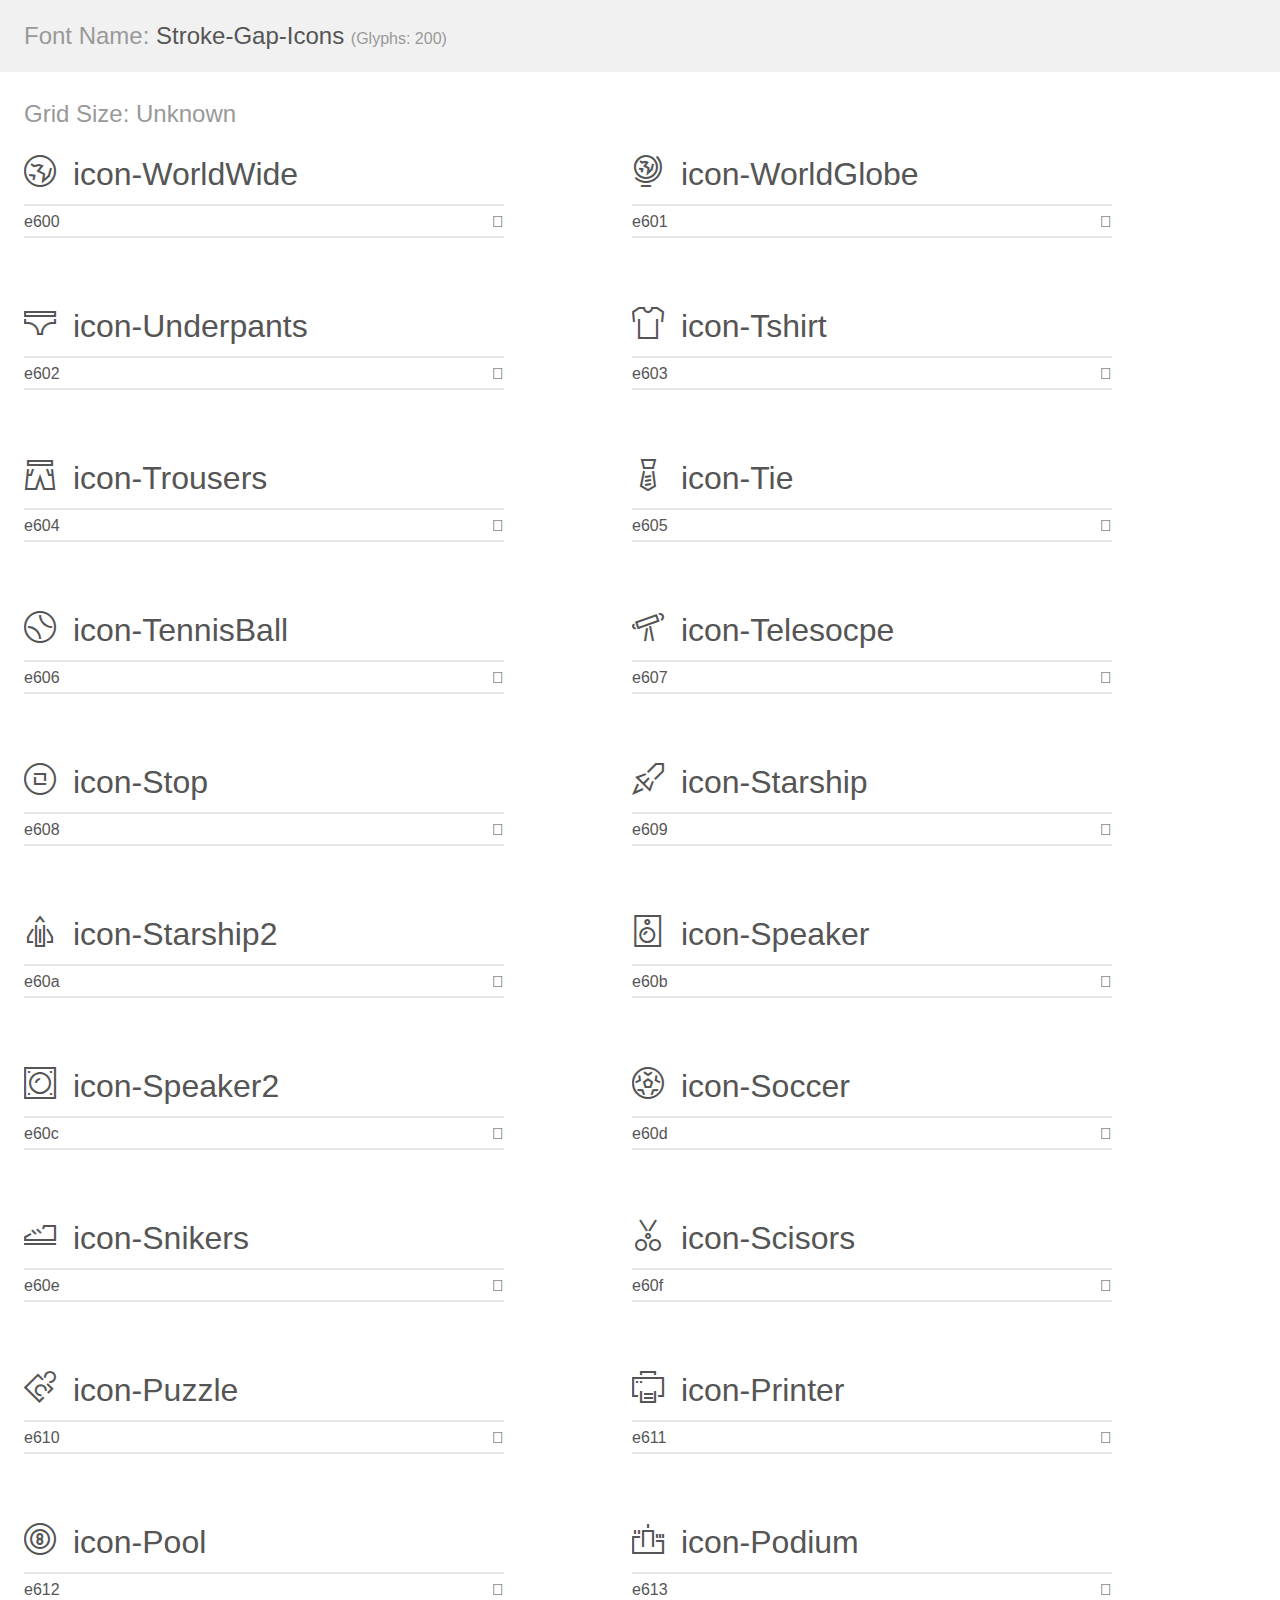
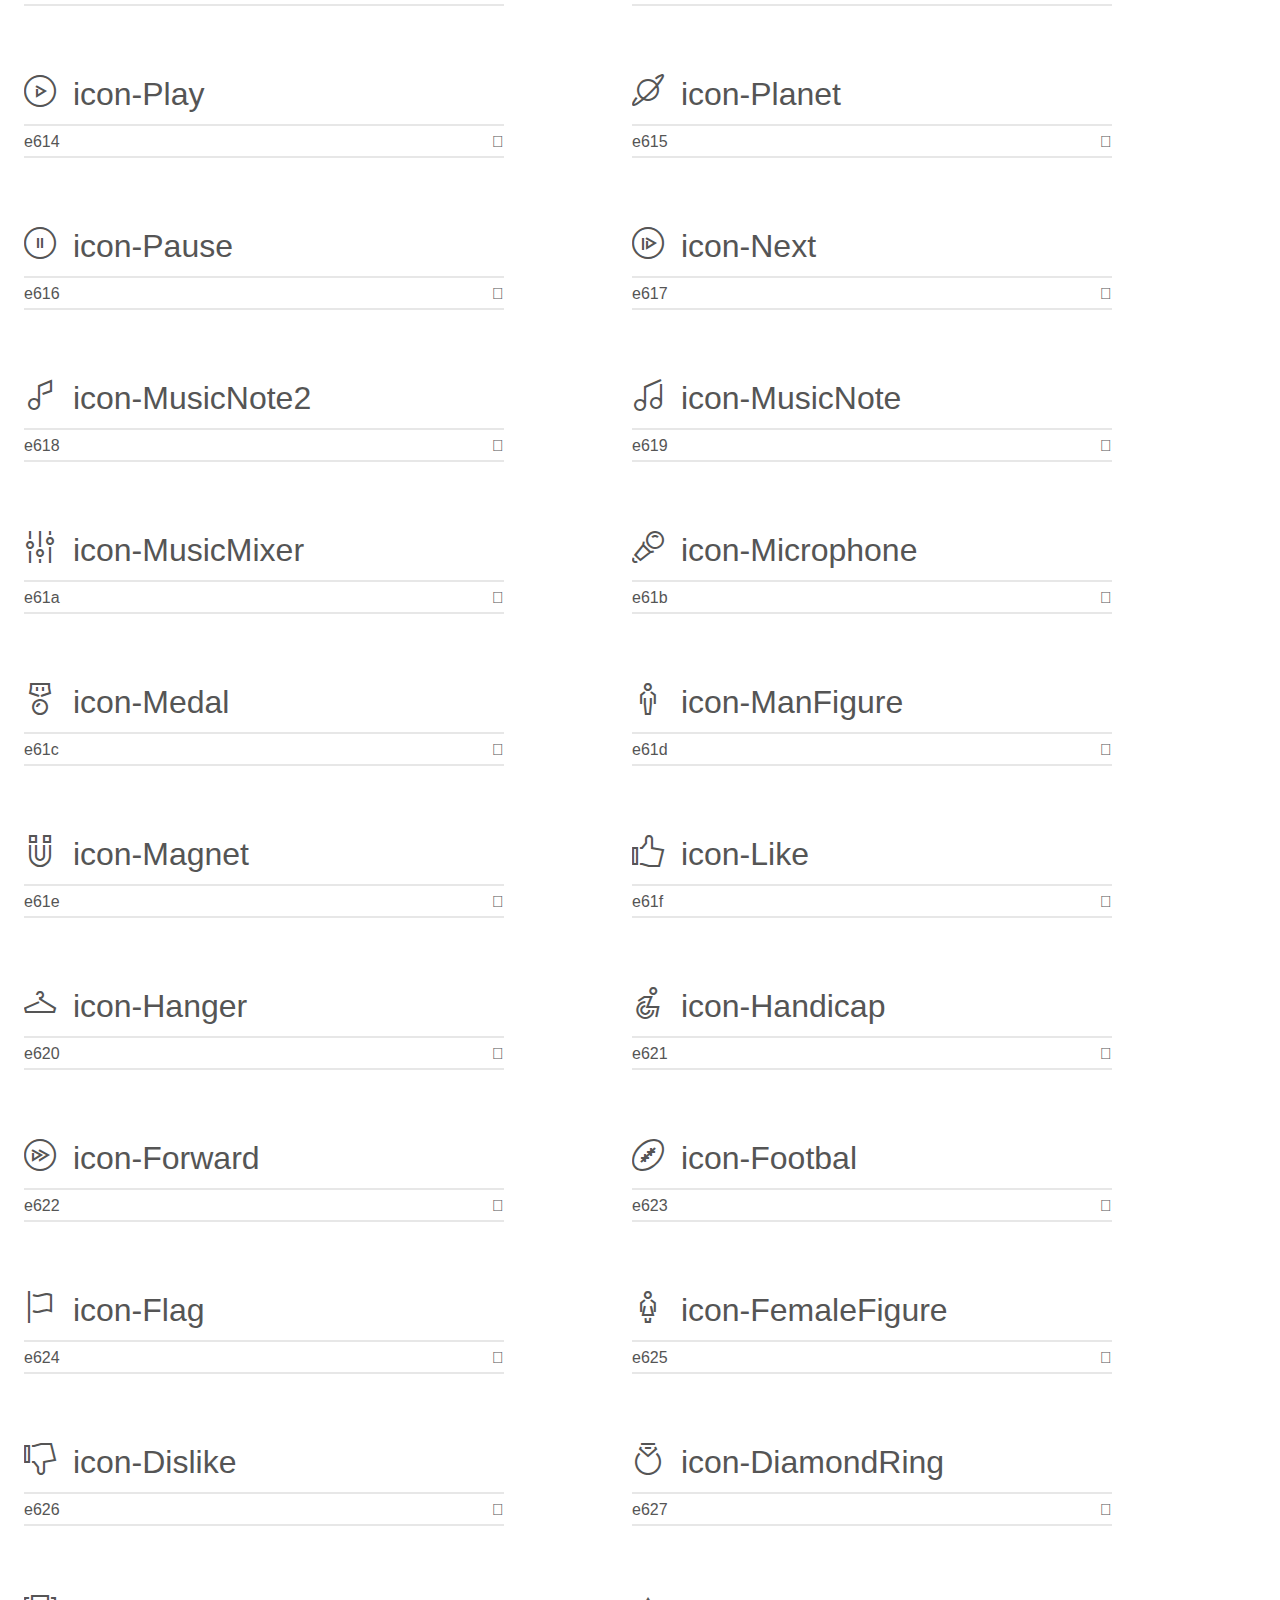
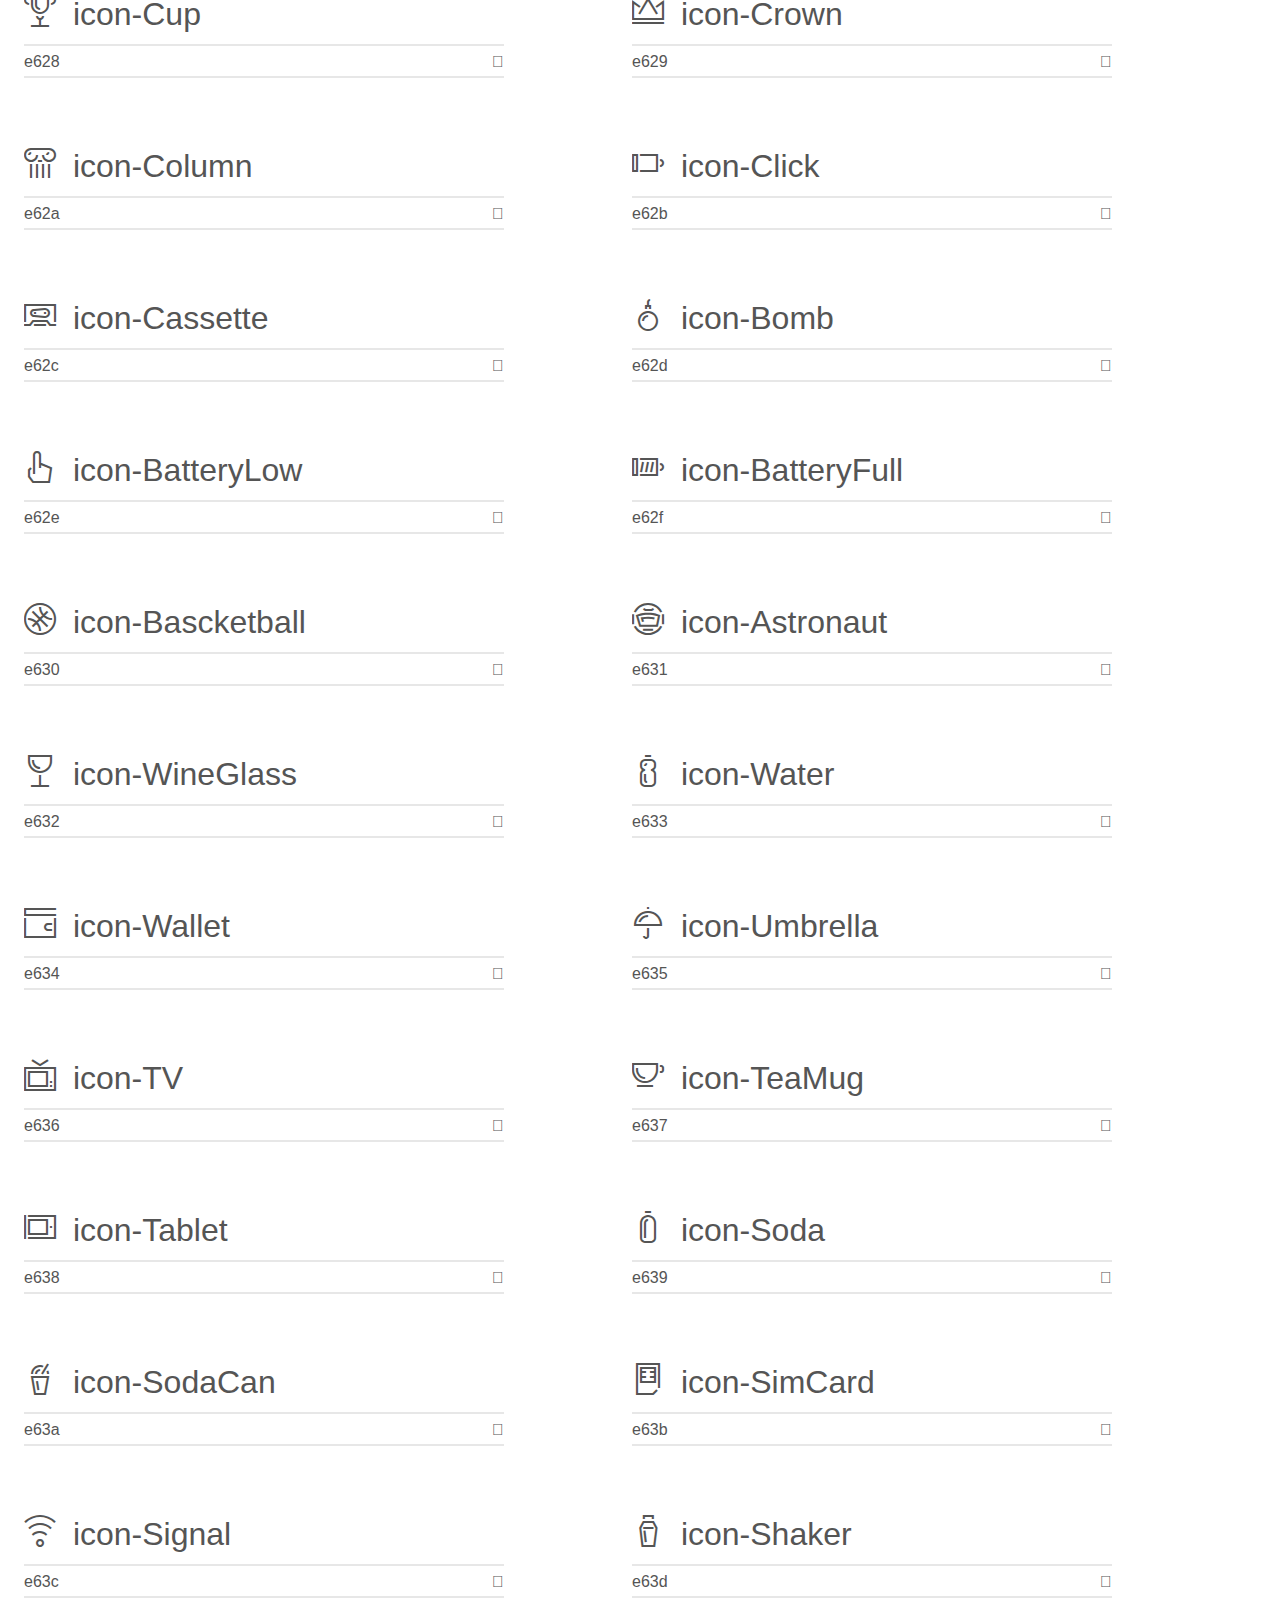
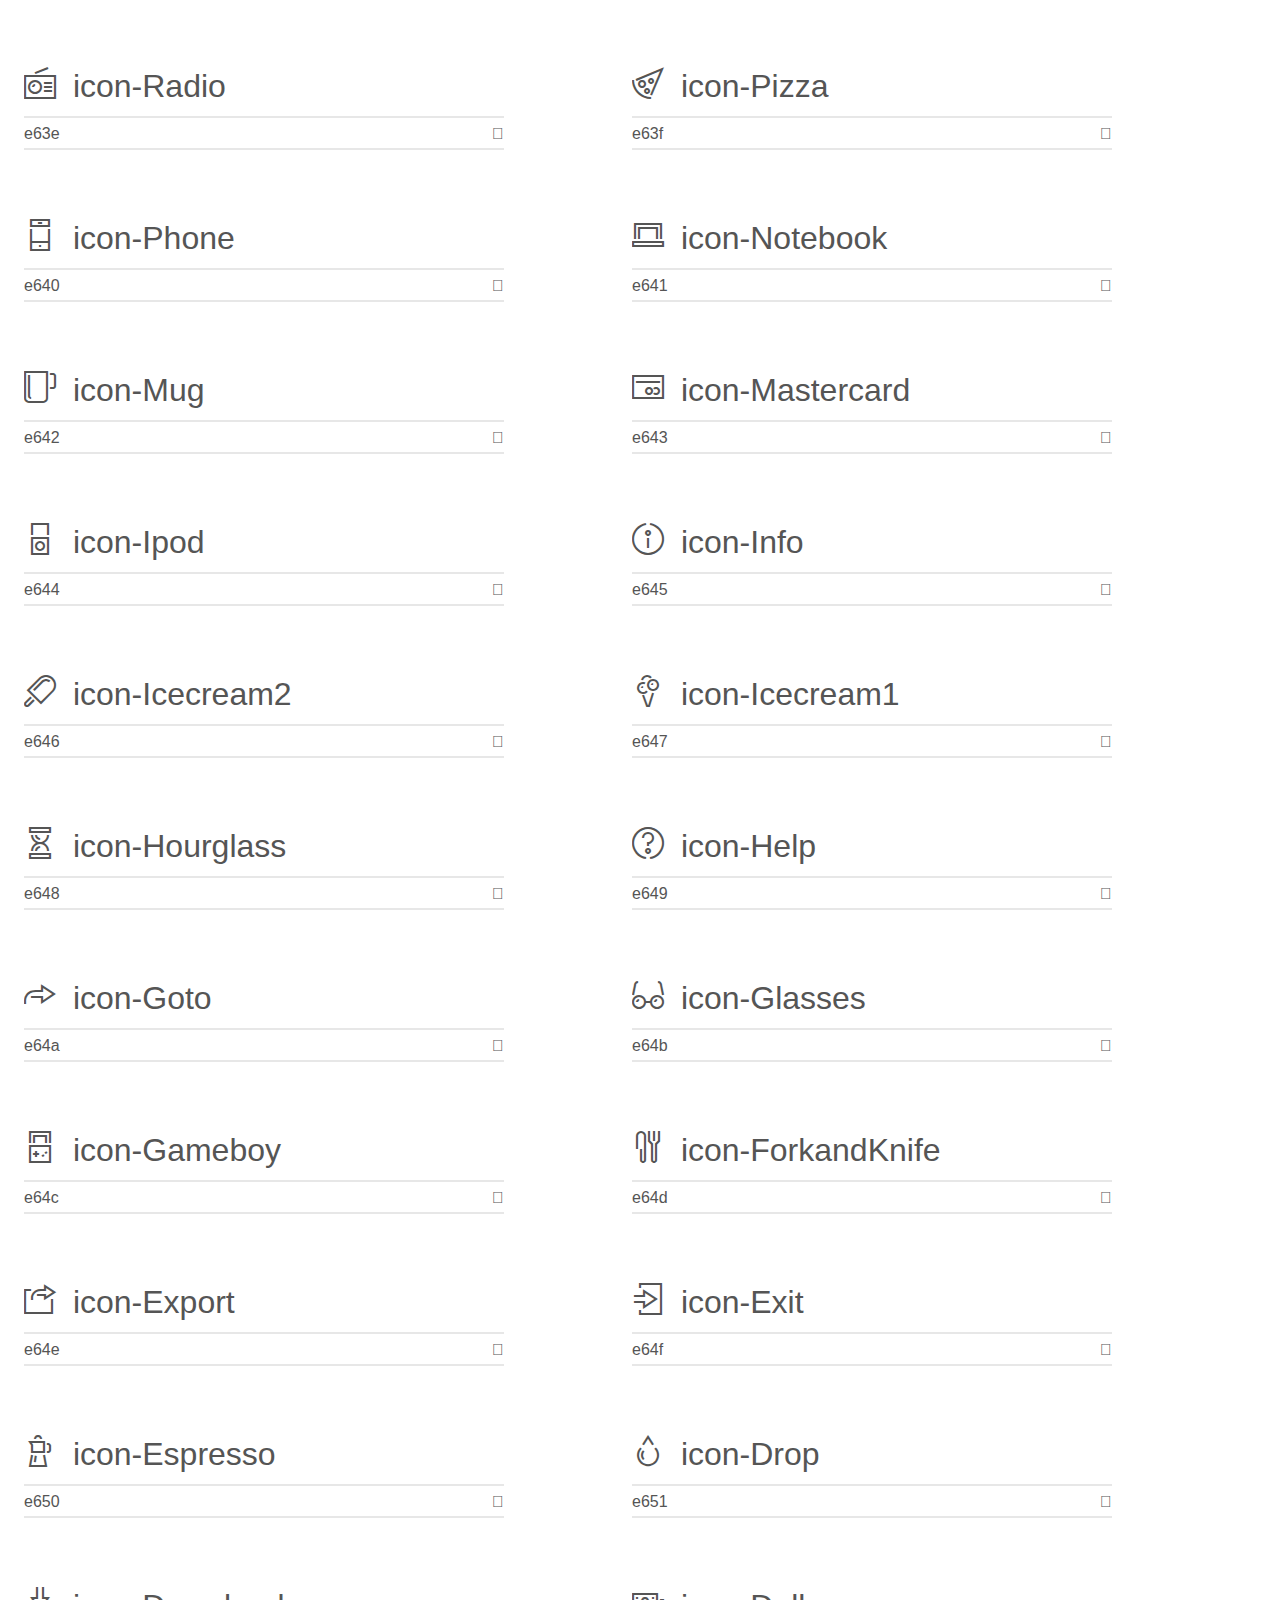
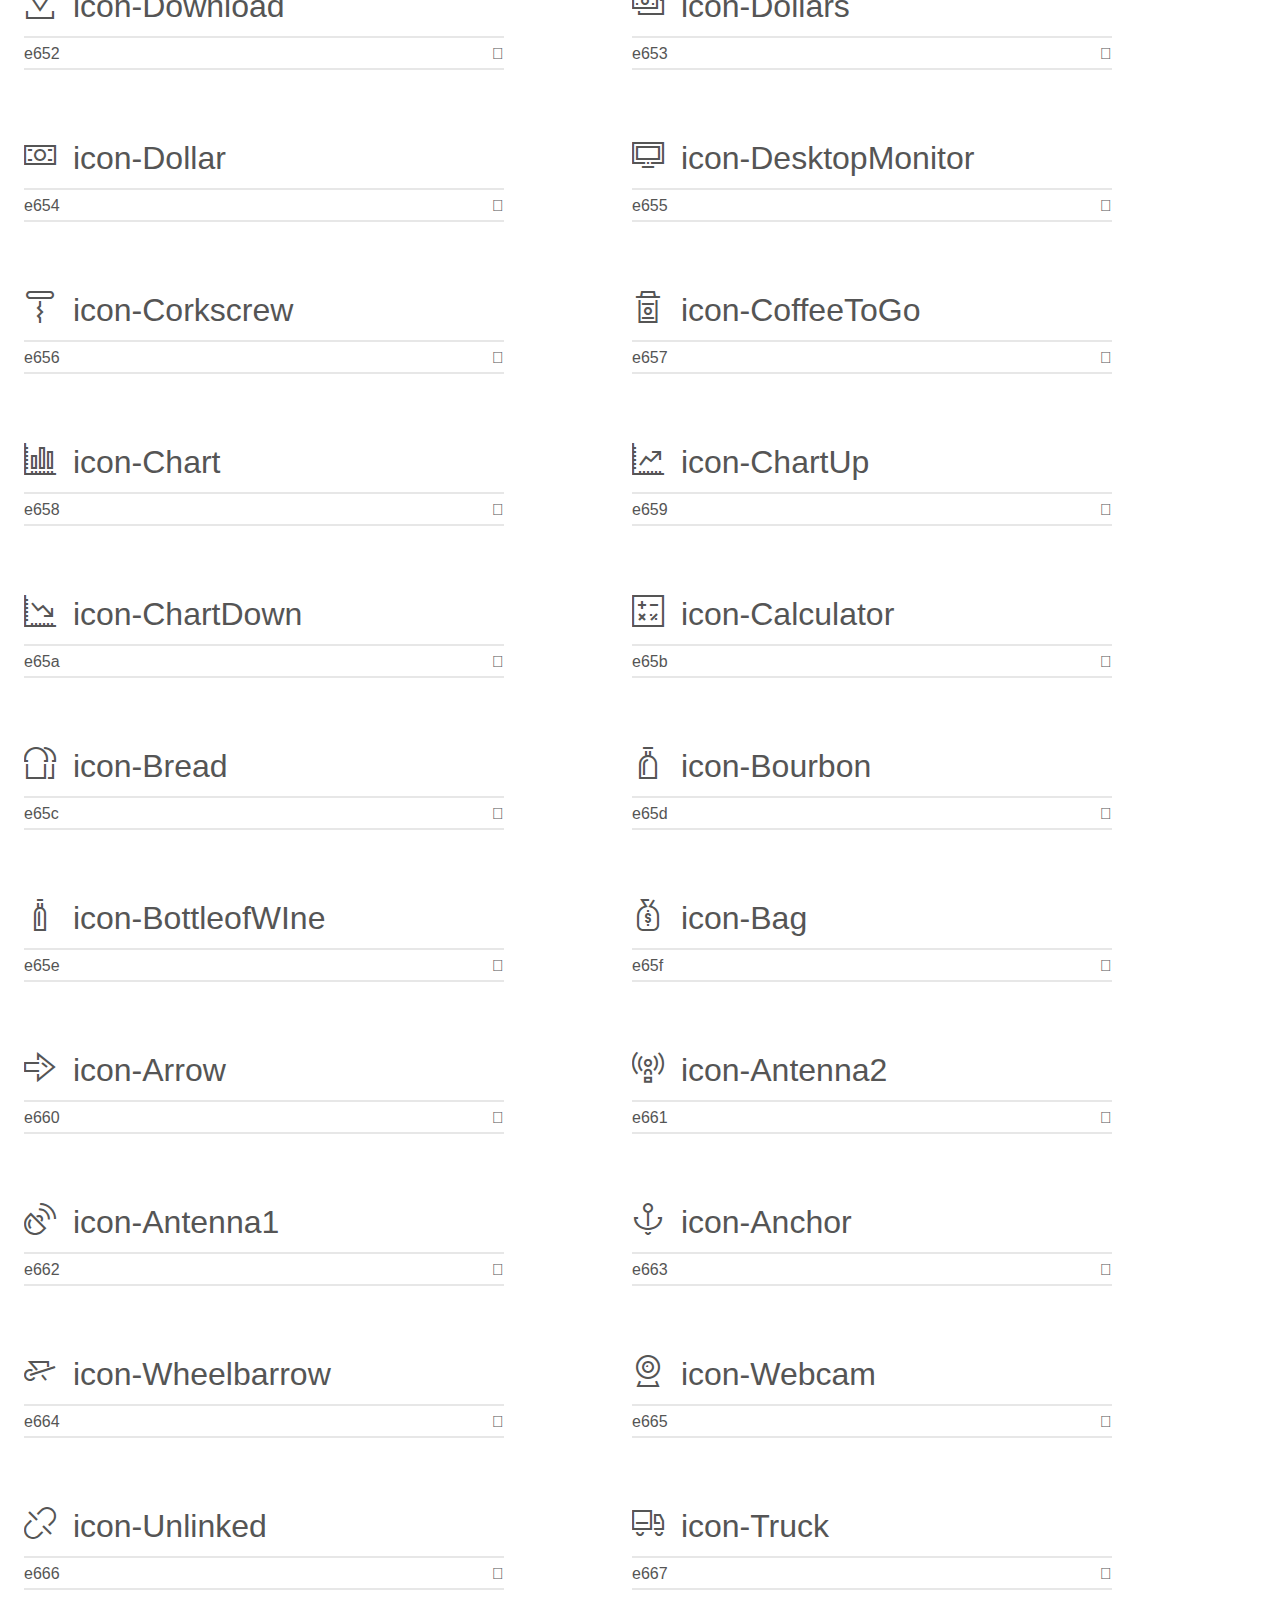
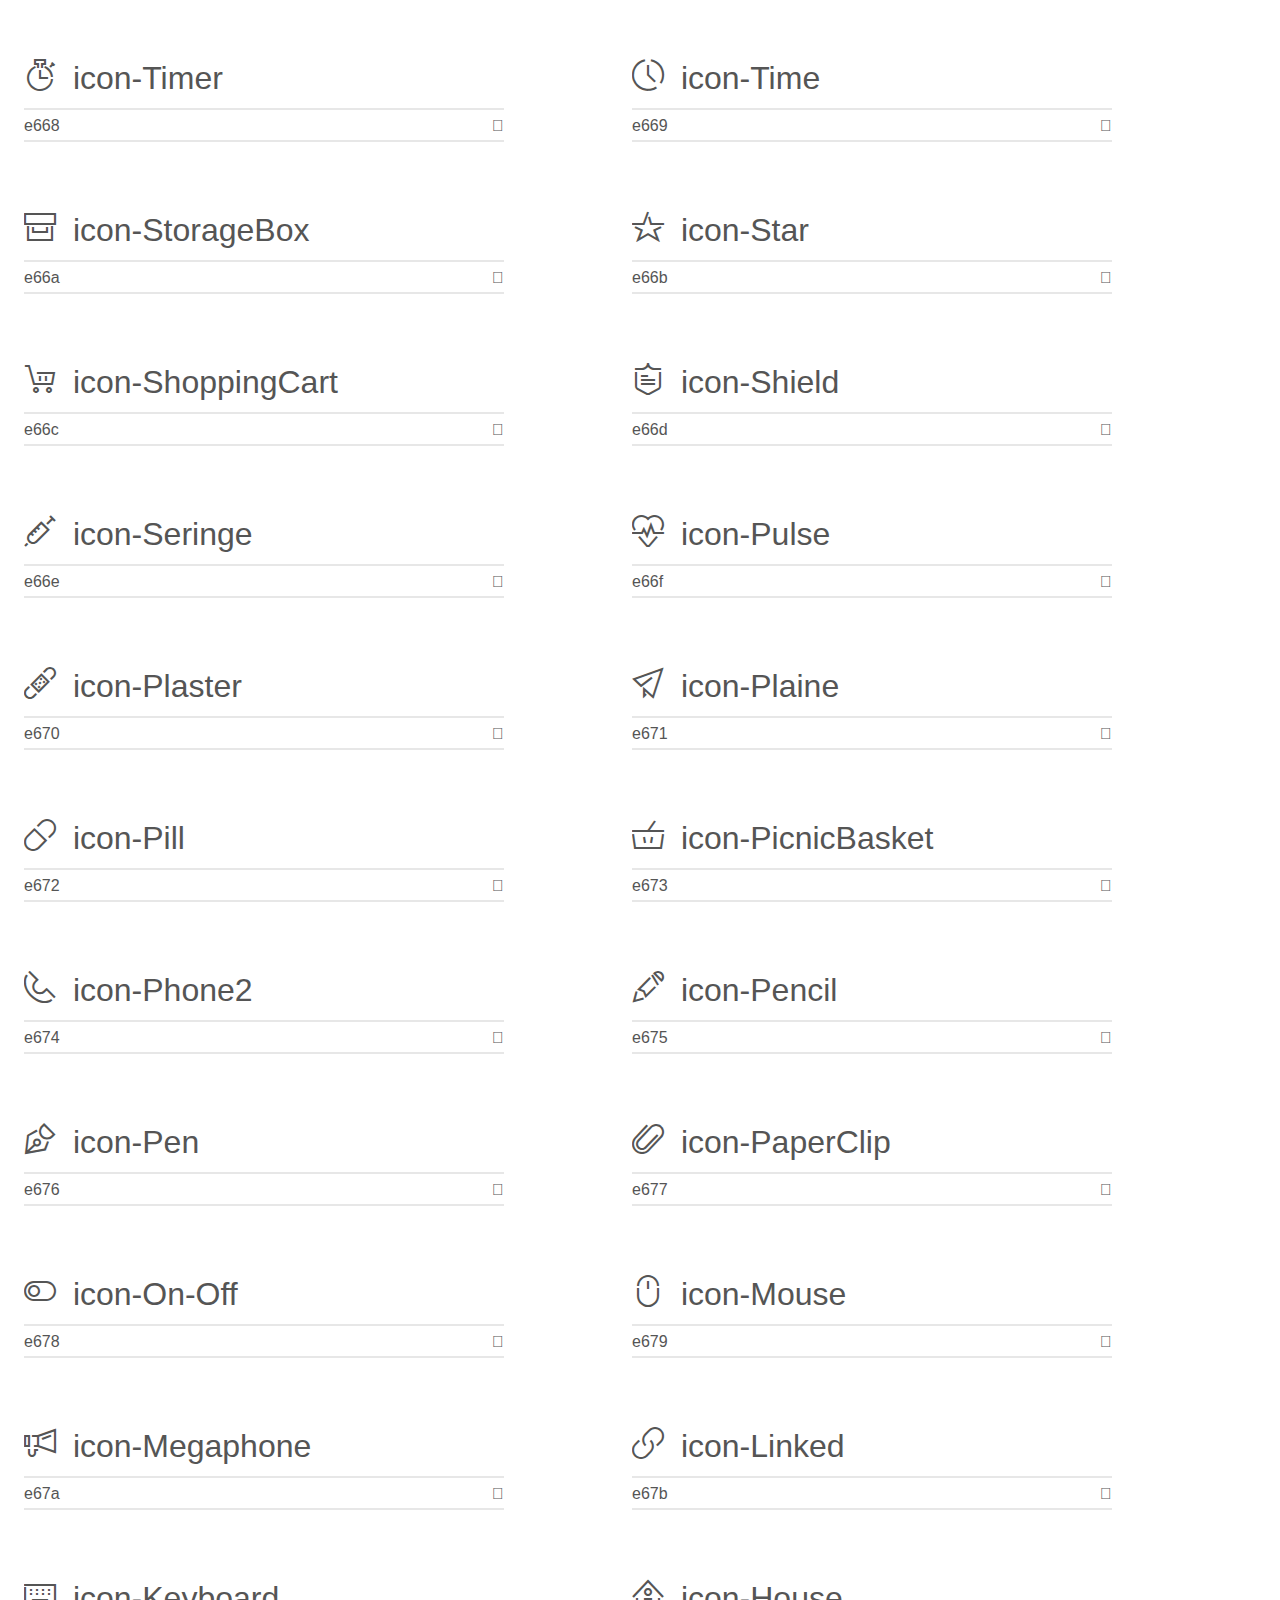
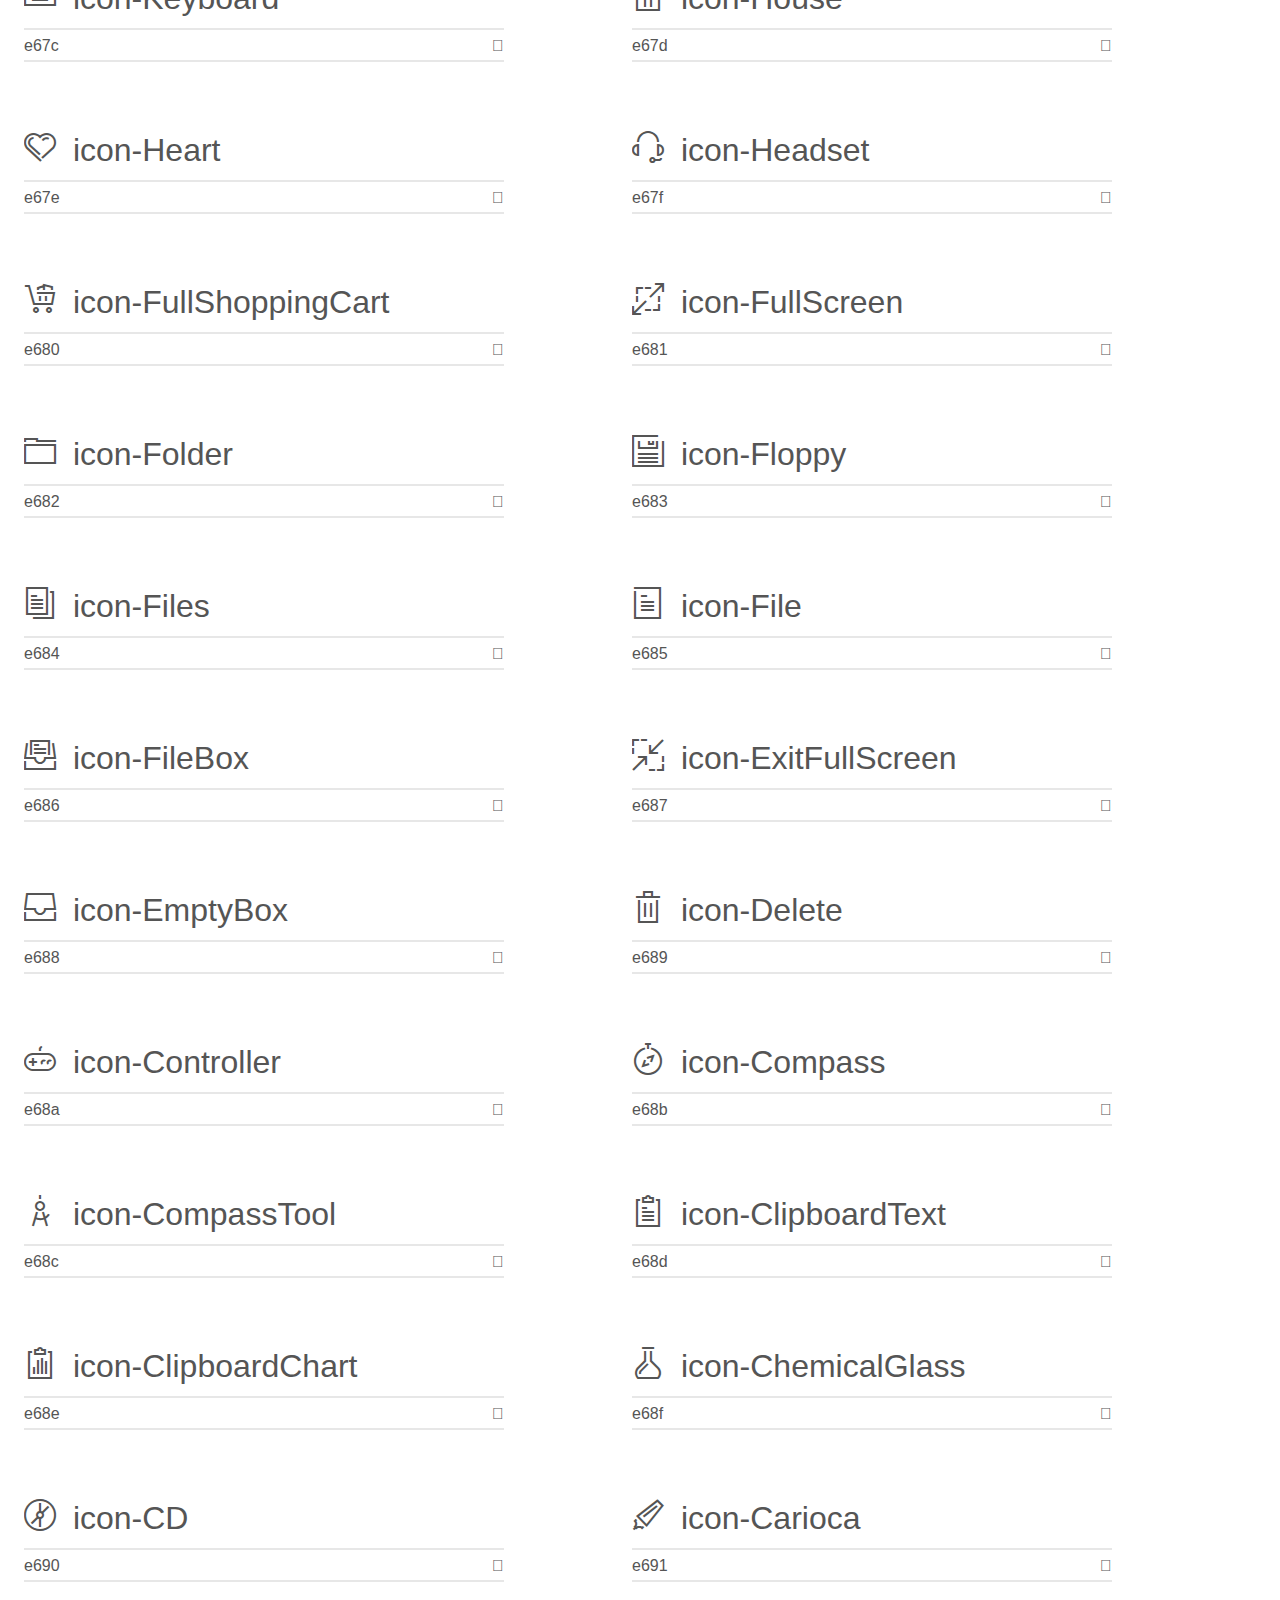
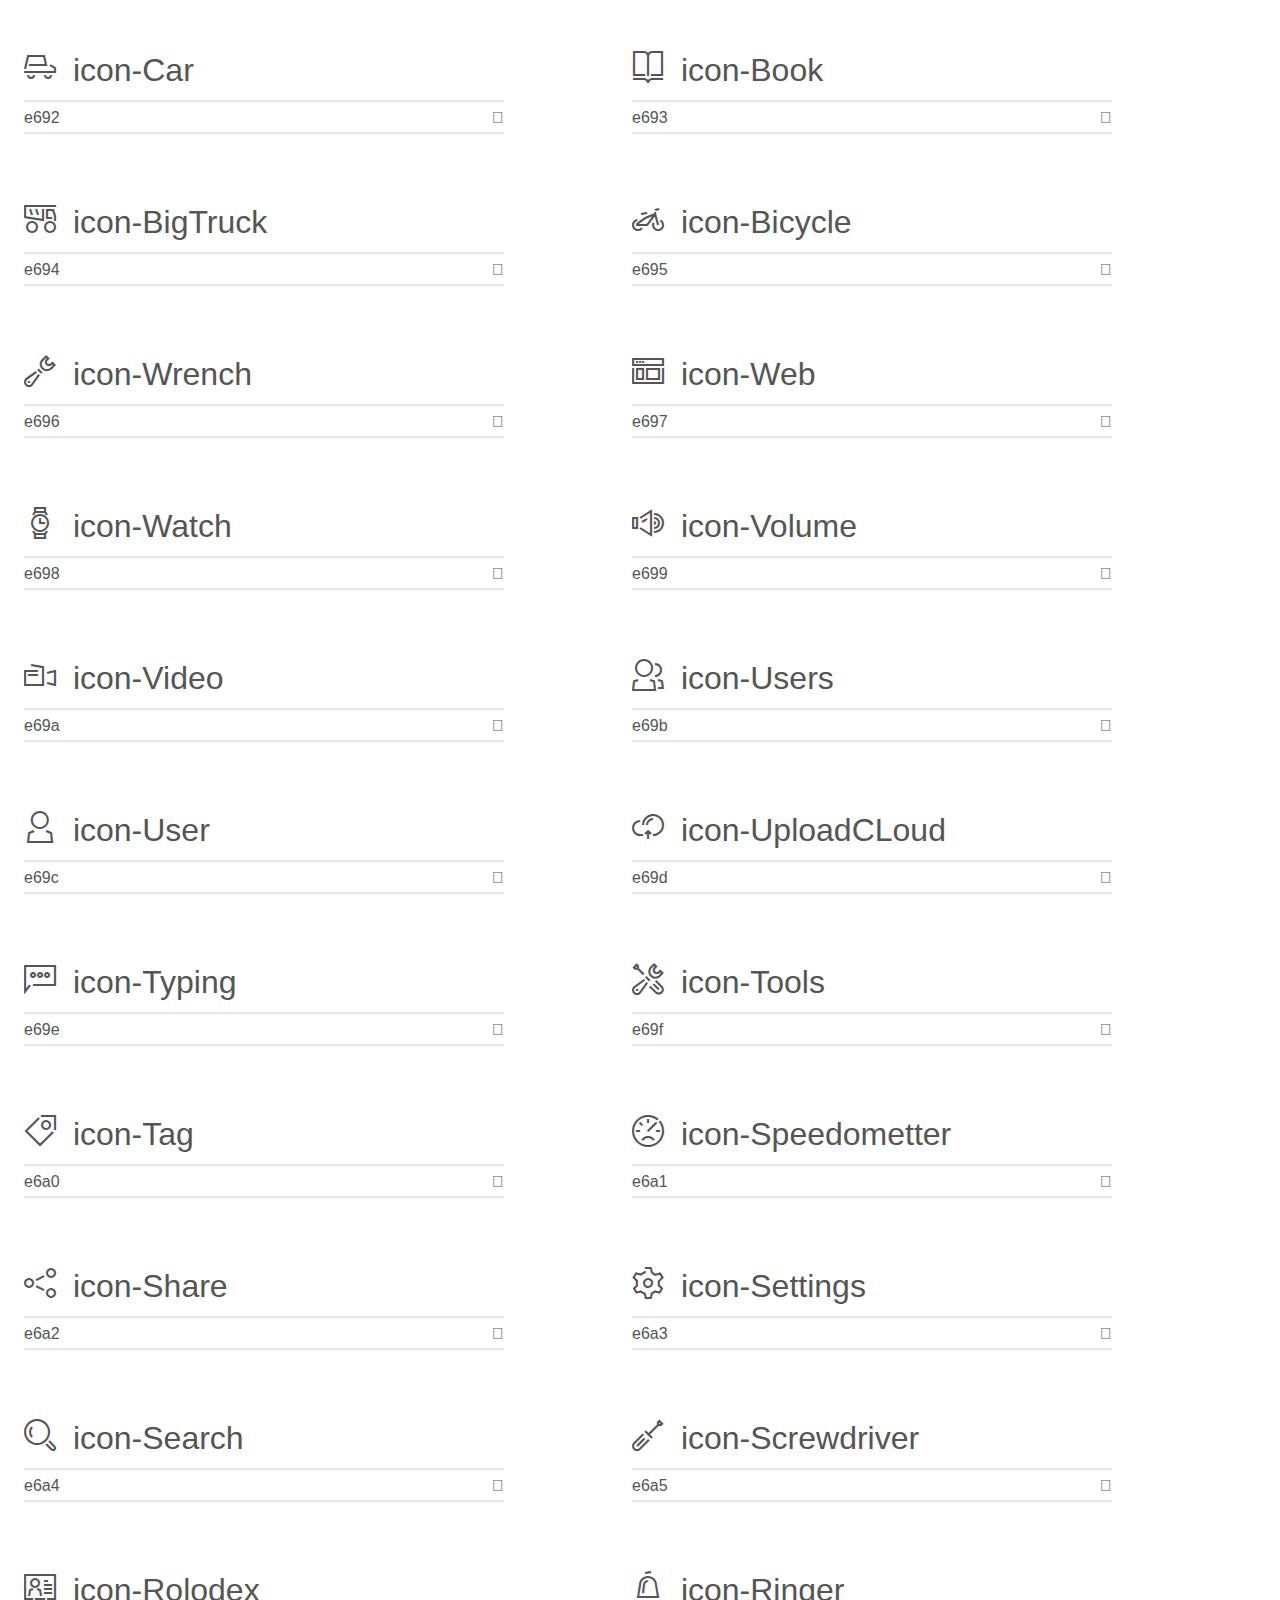
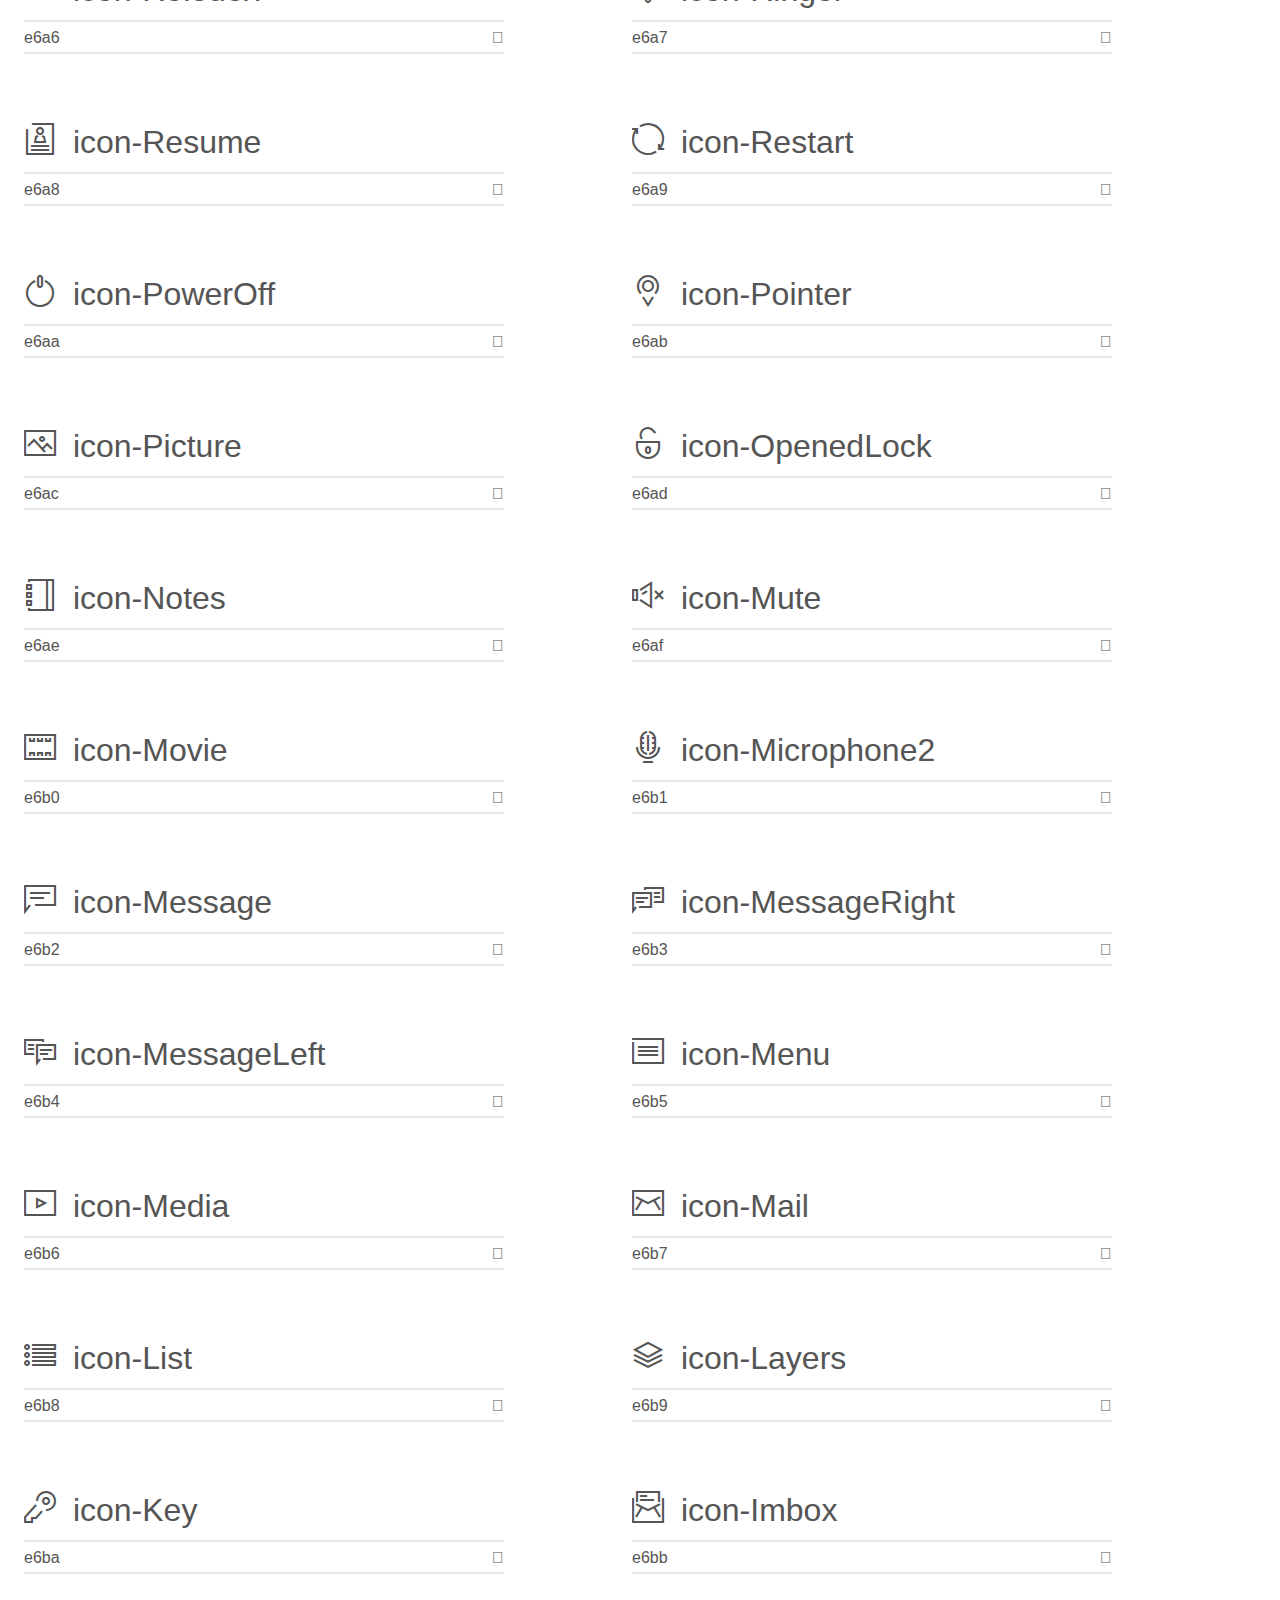
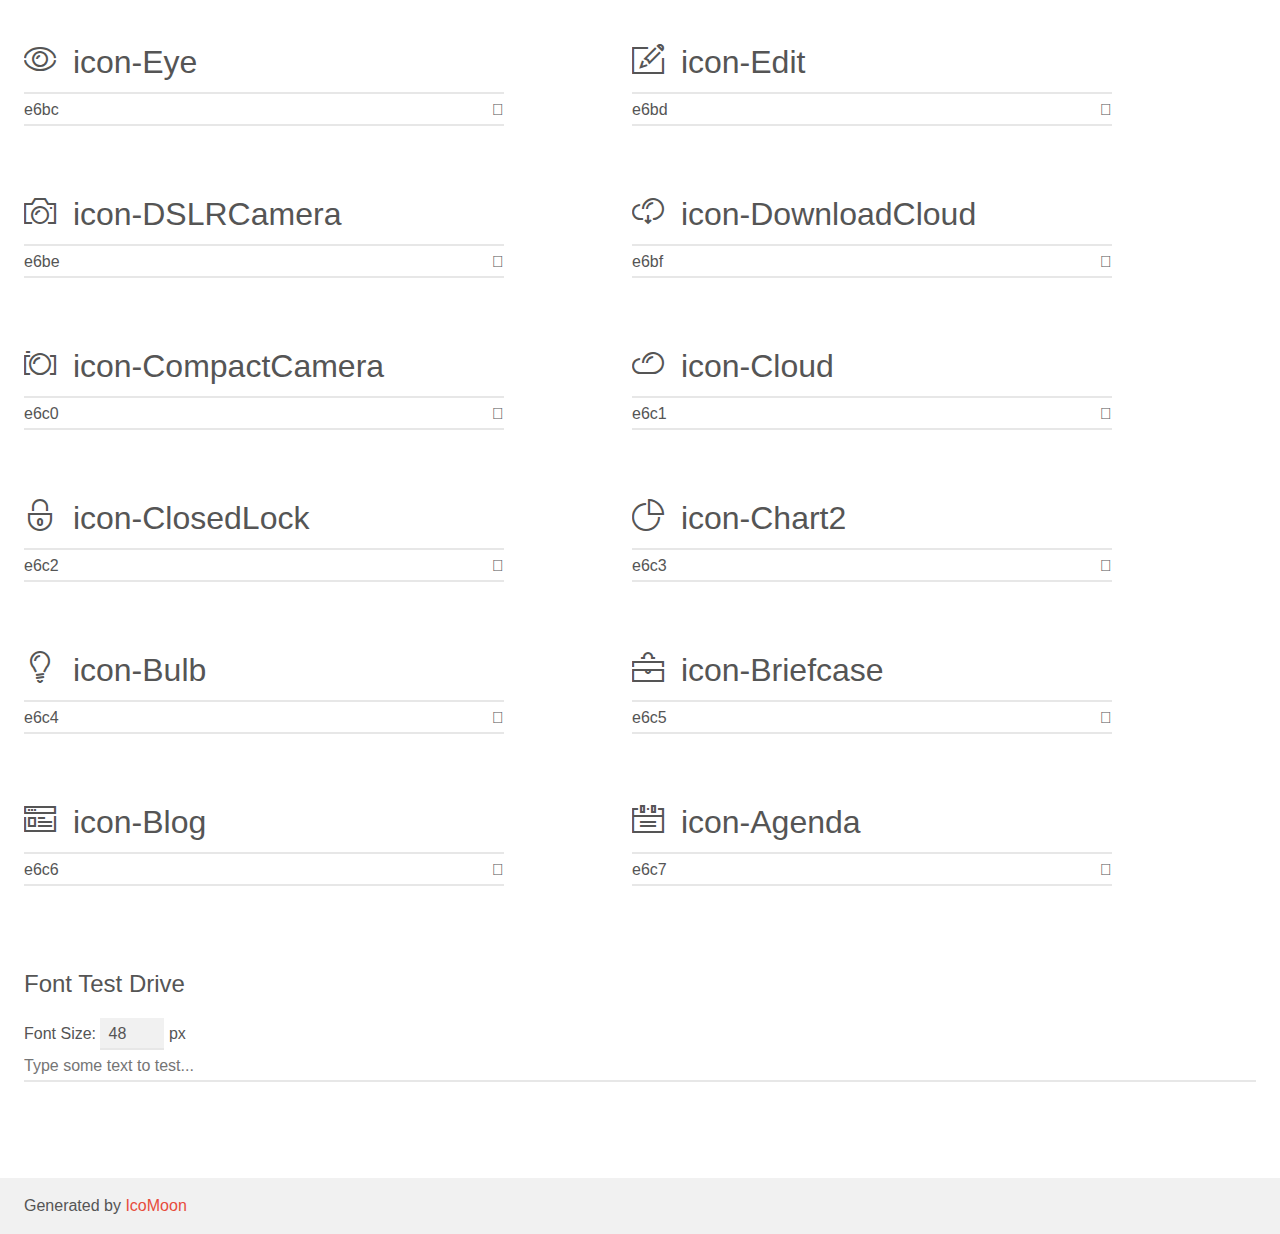
<file: BSN/Stroke/demo.html>
<!doctype html>
<html>
<head>
	<meta charset="utf-8">
	<title>IcoMoon Demo</title>
	<meta name="description" content="An Icon Font Generated By IcoMoon.io">
	<meta name="viewport" content="width=device-width">
	<link rel="stylesheet" href="demo-files/demo.css">
	<link rel="stylesheet" href="style.css">
	<!--[if lt IE 8]><!-->
	<link rel="stylesheet" href="ie7/ie7.css">
	<!--<![endif]-->
</head>
<body>
	<div class="bgc1 clearfix">
		<h1 class="mhmm mvm"><span class="fgc1">Font Name:</span> Stroke-Gap-Icons <small class="fgc1">(Glyphs:&nbsp;200)</small></h1>
	</div>
	<div class="clearfix mhl ptl">
		<h1 class="mvm mtn bshadow fgc1">Grid Size: Unknown</h1>
		<div class="glyph fs1">
			<div class="clearfix bshadow0 pbs">
				<span class="icon icon-WorldWide"></span><span class="mls"> icon-WorldWide</span>
			</div>
			<fieldset class="fs0 size1of1 clearfix hidden-false">
				<input type="text" readonly value="e600" class="unit size1of2" />
				<input type="text" maxlength="1" readonly value="&#xe600;" class="unitRight size1of2 talign-right" />
			</fieldset>
			<div class="fs0 bshadow0 clearfix hidden-true">
				<span class="unit pvs fgc1">liga: </span>
				<input type="text" readonly value="" class="liga unitRight" />
			</div>
		</div>
		<div class="glyph fs1">
			<div class="clearfix bshadow0 pbs">
				<span class="icon icon-WorldGlobe"></span><span class="mls"> icon-WorldGlobe</span>
			</div>
			<fieldset class="fs0 size1of1 clearfix hidden-false">
				<input type="text" readonly value="e601" class="unit size1of2" />
				<input type="text" maxlength="1" readonly value="&#xe601;" class="unitRight size1of2 talign-right" />
			</fieldset>
			<div class="fs0 bshadow0 clearfix hidden-true">
				<span class="unit pvs fgc1">liga: </span>
				<input type="text" readonly value="" class="liga unitRight" />
			</div>
		</div>
		<div class="glyph fs1">
			<div class="clearfix bshadow0 pbs">
				<span class="icon icon-Underpants"></span><span class="mls"> icon-Underpants</span>
			</div>
			<fieldset class="fs0 size1of1 clearfix hidden-false">
				<input type="text" readonly value="e602" class="unit size1of2" />
				<input type="text" maxlength="1" readonly value="&#xe602;" class="unitRight size1of2 talign-right" />
			</fieldset>
			<div class="fs0 bshadow0 clearfix hidden-true">
				<span class="unit pvs fgc1">liga: </span>
				<input type="text" readonly value="" class="liga unitRight" />
			</div>
		</div>
		<div class="glyph fs1">
			<div class="clearfix bshadow0 pbs">
				<span class="icon icon-Tshirt"></span><span class="mls"> icon-Tshirt</span>
			</div>
			<fieldset class="fs0 size1of1 clearfix hidden-false">
				<input type="text" readonly value="e603" class="unit size1of2" />
				<input type="text" maxlength="1" readonly value="&#xe603;" class="unitRight size1of2 talign-right" />
			</fieldset>
			<div class="fs0 bshadow0 clearfix hidden-true">
				<span class="unit pvs fgc1">liga: </span>
				<input type="text" readonly value="" class="liga unitRight" />
			</div>
		</div>
		<div class="glyph fs1">
			<div class="clearfix bshadow0 pbs">
				<span class="icon icon-Trousers"></span><span class="mls"> icon-Trousers</span>
			</div>
			<fieldset class="fs0 size1of1 clearfix hidden-false">
				<input type="text" readonly value="e604" class="unit size1of2" />
				<input type="text" maxlength="1" readonly value="&#xe604;" class="unitRight size1of2 talign-right" />
			</fieldset>
			<div class="fs0 bshadow0 clearfix hidden-true">
				<span class="unit pvs fgc1">liga: </span>
				<input type="text" readonly value="" class="liga unitRight" />
			</div>
		</div>
		<div class="glyph fs1">
			<div class="clearfix bshadow0 pbs">
				<span class="icon icon-Tie"></span><span class="mls"> icon-Tie</span>
			</div>
			<fieldset class="fs0 size1of1 clearfix hidden-false">
				<input type="text" readonly value="e605" class="unit size1of2" />
				<input type="text" maxlength="1" readonly value="&#xe605;" class="unitRight size1of2 talign-right" />
			</fieldset>
			<div class="fs0 bshadow0 clearfix hidden-true">
				<span class="unit pvs fgc1">liga: </span>
				<input type="text" readonly value="" class="liga unitRight" />
			</div>
		</div>
		<div class="glyph fs1">
			<div class="clearfix bshadow0 pbs">
				<span class="icon icon-TennisBall"></span><span class="mls"> icon-TennisBall</span>
			</div>
			<fieldset class="fs0 size1of1 clearfix hidden-false">
				<input type="text" readonly value="e606" class="unit size1of2" />
				<input type="text" maxlength="1" readonly value="&#xe606;" class="unitRight size1of2 talign-right" />
			</fieldset>
			<div class="fs0 bshadow0 clearfix hidden-true">
				<span class="unit pvs fgc1">liga: </span>
				<input type="text" readonly value="" class="liga unitRight" />
			</div>
		</div>
		<div class="glyph fs1">
			<div class="clearfix bshadow0 pbs">
				<span class="icon icon-Telesocpe"></span><span class="mls"> icon-Telesocpe</span>
			</div>
			<fieldset class="fs0 size1of1 clearfix hidden-false">
				<input type="text" readonly value="e607" class="unit size1of2" />
				<input type="text" maxlength="1" readonly value="&#xe607;" class="unitRight size1of2 talign-right" />
			</fieldset>
			<div class="fs0 bshadow0 clearfix hidden-true">
				<span class="unit pvs fgc1">liga: </span>
				<input type="text" readonly value="" class="liga unitRight" />
			</div>
		</div>
		<div class="glyph fs1">
			<div class="clearfix bshadow0 pbs">
				<span class="icon icon-Stop"></span><span class="mls"> icon-Stop</span>
			</div>
			<fieldset class="fs0 size1of1 clearfix hidden-false">
				<input type="text" readonly value="e608" class="unit size1of2" />
				<input type="text" maxlength="1" readonly value="&#xe608;" class="unitRight size1of2 talign-right" />
			</fieldset>
			<div class="fs0 bshadow0 clearfix hidden-true">
				<span class="unit pvs fgc1">liga: </span>
				<input type="text" readonly value="" class="liga unitRight" />
			</div>
		</div>
		<div class="glyph fs1">
			<div class="clearfix bshadow0 pbs">
				<span class="icon icon-Starship"></span><span class="mls"> icon-Starship</span>
			</div>
			<fieldset class="fs0 size1of1 clearfix hidden-false">
				<input type="text" readonly value="e609" class="unit size1of2" />
				<input type="text" maxlength="1" readonly value="&#xe609;" class="unitRight size1of2 talign-right" />
			</fieldset>
			<div class="fs0 bshadow0 clearfix hidden-true">
				<span class="unit pvs fgc1">liga: </span>
				<input type="text" readonly value="" class="liga unitRight" />
			</div>
		</div>
		<div class="glyph fs1">
			<div class="clearfix bshadow0 pbs">
				<span class="icon icon-Starship2"></span><span class="mls"> icon-Starship2</span>
			</div>
			<fieldset class="fs0 size1of1 clearfix hidden-false">
				<input type="text" readonly value="e60a" class="unit size1of2" />
				<input type="text" maxlength="1" readonly value="&#xe60a;" class="unitRight size1of2 talign-right" />
			</fieldset>
			<div class="fs0 bshadow0 clearfix hidden-true">
				<span class="unit pvs fgc1">liga: </span>
				<input type="text" readonly value="" class="liga unitRight" />
			</div>
		</div>
		<div class="glyph fs1">
			<div class="clearfix bshadow0 pbs">
				<span class="icon icon-Speaker"></span><span class="mls"> icon-Speaker</span>
			</div>
			<fieldset class="fs0 size1of1 clearfix hidden-false">
				<input type="text" readonly value="e60b" class="unit size1of2" />
				<input type="text" maxlength="1" readonly value="&#xe60b;" class="unitRight size1of2 talign-right" />
			</fieldset>
			<div class="fs0 bshadow0 clearfix hidden-true">
				<span class="unit pvs fgc1">liga: </span>
				<input type="text" readonly value="" class="liga unitRight" />
			</div>
		</div>
		<div class="glyph fs1">
			<div class="clearfix bshadow0 pbs">
				<span class="icon icon-Speaker2"></span><span class="mls"> icon-Speaker2</span>
			</div>
			<fieldset class="fs0 size1of1 clearfix hidden-false">
				<input type="text" readonly value="e60c" class="unit size1of2" />
				<input type="text" maxlength="1" readonly value="&#xe60c;" class="unitRight size1of2 talign-right" />
			</fieldset>
			<div class="fs0 bshadow0 clearfix hidden-true">
				<span class="unit pvs fgc1">liga: </span>
				<input type="text" readonly value="" class="liga unitRight" />
			</div>
		</div>
		<div class="glyph fs1">
			<div class="clearfix bshadow0 pbs">
				<span class="icon icon-Soccer"></span><span class="mls"> icon-Soccer</span>
			</div>
			<fieldset class="fs0 size1of1 clearfix hidden-false">
				<input type="text" readonly value="e60d" class="unit size1of2" />
				<input type="text" maxlength="1" readonly value="&#xe60d;" class="unitRight size1of2 talign-right" />
			</fieldset>
			<div class="fs0 bshadow0 clearfix hidden-true">
				<span class="unit pvs fgc1">liga: </span>
				<input type="text" readonly value="" class="liga unitRight" />
			</div>
		</div>
		<div class="glyph fs1">
			<div class="clearfix bshadow0 pbs">
				<span class="icon icon-Snikers"></span><span class="mls"> icon-Snikers</span>
			</div>
			<fieldset class="fs0 size1of1 clearfix hidden-false">
				<input type="text" readonly value="e60e" class="unit size1of2" />
				<input type="text" maxlength="1" readonly value="&#xe60e;" class="unitRight size1of2 talign-right" />
			</fieldset>
			<div class="fs0 bshadow0 clearfix hidden-true">
				<span class="unit pvs fgc1">liga: </span>
				<input type="text" readonly value="" class="liga unitRight" />
			</div>
		</div>
		<div class="glyph fs1">
			<div class="clearfix bshadow0 pbs">
				<span class="icon icon-Scisors"></span><span class="mls"> icon-Scisors</span>
			</div>
			<fieldset class="fs0 size1of1 clearfix hidden-false">
				<input type="text" readonly value="e60f" class="unit size1of2" />
				<input type="text" maxlength="1" readonly value="&#xe60f;" class="unitRight size1of2 talign-right" />
			</fieldset>
			<div class="fs0 bshadow0 clearfix hidden-true">
				<span class="unit pvs fgc1">liga: </span>
				<input type="text" readonly value="" class="liga unitRight" />
			</div>
		</div>
		<div class="glyph fs1">
			<div class="clearfix bshadow0 pbs">
				<span class="icon icon-Puzzle"></span><span class="mls"> icon-Puzzle</span>
			</div>
			<fieldset class="fs0 size1of1 clearfix hidden-false">
				<input type="text" readonly value="e610" class="unit size1of2" />
				<input type="text" maxlength="1" readonly value="&#xe610;" class="unitRight size1of2 talign-right" />
			</fieldset>
			<div class="fs0 bshadow0 clearfix hidden-true">
				<span class="unit pvs fgc1">liga: </span>
				<input type="text" readonly value="" class="liga unitRight" />
			</div>
		</div>
		<div class="glyph fs1">
			<div class="clearfix bshadow0 pbs">
				<span class="icon icon-Printer"></span><span class="mls"> icon-Printer</span>
			</div>
			<fieldset class="fs0 size1of1 clearfix hidden-false">
				<input type="text" readonly value="e611" class="unit size1of2" />
				<input type="text" maxlength="1" readonly value="&#xe611;" class="unitRight size1of2 talign-right" />
			</fieldset>
			<div class="fs0 bshadow0 clearfix hidden-true">
				<span class="unit pvs fgc1">liga: </span>
				<input type="text" readonly value="" class="liga unitRight" />
			</div>
		</div>
		<div class="glyph fs1">
			<div class="clearfix bshadow0 pbs">
				<span class="icon icon-Pool"></span><span class="mls"> icon-Pool</span>
			</div>
			<fieldset class="fs0 size1of1 clearfix hidden-false">
				<input type="text" readonly value="e612" class="unit size1of2" />
				<input type="text" maxlength="1" readonly value="&#xe612;" class="unitRight size1of2 talign-right" />
			</fieldset>
			<div class="fs0 bshadow0 clearfix hidden-true">
				<span class="unit pvs fgc1">liga: </span>
				<input type="text" readonly value="" class="liga unitRight" />
			</div>
		</div>
		<div class="glyph fs1">
			<div class="clearfix bshadow0 pbs">
				<span class="icon icon-Podium"></span><span class="mls"> icon-Podium</span>
			</div>
			<fieldset class="fs0 size1of1 clearfix hidden-false">
				<input type="text" readonly value="e613" class="unit size1of2" />
				<input type="text" maxlength="1" readonly value="&#xe613;" class="unitRight size1of2 talign-right" />
			</fieldset>
			<div class="fs0 bshadow0 clearfix hidden-true">
				<span class="unit pvs fgc1">liga: </span>
				<input type="text" readonly value="" class="liga unitRight" />
			</div>
		</div>
		<div class="glyph fs1">
			<div class="clearfix bshadow0 pbs">
				<span class="icon icon-Play"></span><span class="mls"> icon-Play</span>
			</div>
			<fieldset class="fs0 size1of1 clearfix hidden-false">
				<input type="text" readonly value="e614" class="unit size1of2" />
				<input type="text" maxlength="1" readonly value="&#xe614;" class="unitRight size1of2 talign-right" />
			</fieldset>
			<div class="fs0 bshadow0 clearfix hidden-true">
				<span class="unit pvs fgc1">liga: </span>
				<input type="text" readonly value="" class="liga unitRight" />
			</div>
		</div>
		<div class="glyph fs1">
			<div class="clearfix bshadow0 pbs">
				<span class="icon icon-Planet"></span><span class="mls"> icon-Planet</span>
			</div>
			<fieldset class="fs0 size1of1 clearfix hidden-false">
				<input type="text" readonly value="e615" class="unit size1of2" />
				<input type="text" maxlength="1" readonly value="&#xe615;" class="unitRight size1of2 talign-right" />
			</fieldset>
			<div class="fs0 bshadow0 clearfix hidden-true">
				<span class="unit pvs fgc1">liga: </span>
				<input type="text" readonly value="" class="liga unitRight" />
			</div>
		</div>
		<div class="glyph fs1">
			<div class="clearfix bshadow0 pbs">
				<span class="icon icon-Pause"></span><span class="mls"> icon-Pause</span>
			</div>
			<fieldset class="fs0 size1of1 clearfix hidden-false">
				<input type="text" readonly value="e616" class="unit size1of2" />
				<input type="text" maxlength="1" readonly value="&#xe616;" class="unitRight size1of2 talign-right" />
			</fieldset>
			<div class="fs0 bshadow0 clearfix hidden-true">
				<span class="unit pvs fgc1">liga: </span>
				<input type="text" readonly value="" class="liga unitRight" />
			</div>
		</div>
		<div class="glyph fs1">
			<div class="clearfix bshadow0 pbs">
				<span class="icon icon-Next"></span><span class="mls"> icon-Next</span>
			</div>
			<fieldset class="fs0 size1of1 clearfix hidden-false">
				<input type="text" readonly value="e617" class="unit size1of2" />
				<input type="text" maxlength="1" readonly value="&#xe617;" class="unitRight size1of2 talign-right" />
			</fieldset>
			<div class="fs0 bshadow0 clearfix hidden-true">
				<span class="unit pvs fgc1">liga: </span>
				<input type="text" readonly value="" class="liga unitRight" />
			</div>
		</div>
		<div class="glyph fs1">
			<div class="clearfix bshadow0 pbs">
				<span class="icon icon-MusicNote2"></span><span class="mls"> icon-MusicNote2</span>
			</div>
			<fieldset class="fs0 size1of1 clearfix hidden-false">
				<input type="text" readonly value="e618" class="unit size1of2" />
				<input type="text" maxlength="1" readonly value="&#xe618;" class="unitRight size1of2 talign-right" />
			</fieldset>
			<div class="fs0 bshadow0 clearfix hidden-true">
				<span class="unit pvs fgc1">liga: </span>
				<input type="text" readonly value="" class="liga unitRight" />
			</div>
		</div>
		<div class="glyph fs1">
			<div class="clearfix bshadow0 pbs">
				<span class="icon icon-MusicNote"></span><span class="mls"> icon-MusicNote</span>
			</div>
			<fieldset class="fs0 size1of1 clearfix hidden-false">
				<input type="text" readonly value="e619" class="unit size1of2" />
				<input type="text" maxlength="1" readonly value="&#xe619;" class="unitRight size1of2 talign-right" />
			</fieldset>
			<div class="fs0 bshadow0 clearfix hidden-true">
				<span class="unit pvs fgc1">liga: </span>
				<input type="text" readonly value="" class="liga unitRight" />
			</div>
		</div>
		<div class="glyph fs1">
			<div class="clearfix bshadow0 pbs">
				<span class="icon icon-MusicMixer"></span><span class="mls"> icon-MusicMixer</span>
			</div>
			<fieldset class="fs0 size1of1 clearfix hidden-false">
				<input type="text" readonly value="e61a" class="unit size1of2" />
				<input type="text" maxlength="1" readonly value="&#xe61a;" class="unitRight size1of2 talign-right" />
			</fieldset>
			<div class="fs0 bshadow0 clearfix hidden-true">
				<span class="unit pvs fgc1">liga: </span>
				<input type="text" readonly value="" class="liga unitRight" />
			</div>
		</div>
		<div class="glyph fs1">
			<div class="clearfix bshadow0 pbs">
				<span class="icon icon-Microphone"></span><span class="mls"> icon-Microphone</span>
			</div>
			<fieldset class="fs0 size1of1 clearfix hidden-false">
				<input type="text" readonly value="e61b" class="unit size1of2" />
				<input type="text" maxlength="1" readonly value="&#xe61b;" class="unitRight size1of2 talign-right" />
			</fieldset>
			<div class="fs0 bshadow0 clearfix hidden-true">
				<span class="unit pvs fgc1">liga: </span>
				<input type="text" readonly value="" class="liga unitRight" />
			</div>
		</div>
		<div class="glyph fs1">
			<div class="clearfix bshadow0 pbs">
				<span class="icon icon-Medal"></span><span class="mls"> icon-Medal</span>
			</div>
			<fieldset class="fs0 size1of1 clearfix hidden-false">
				<input type="text" readonly value="e61c" class="unit size1of2" />
				<input type="text" maxlength="1" readonly value="&#xe61c;" class="unitRight size1of2 talign-right" />
			</fieldset>
			<div class="fs0 bshadow0 clearfix hidden-true">
				<span class="unit pvs fgc1">liga: </span>
				<input type="text" readonly value="" class="liga unitRight" />
			</div>
		</div>
		<div class="glyph fs1">
			<div class="clearfix bshadow0 pbs">
				<span class="icon icon-ManFigure"></span><span class="mls"> icon-ManFigure</span>
			</div>
			<fieldset class="fs0 size1of1 clearfix hidden-false">
				<input type="text" readonly value="e61d" class="unit size1of2" />
				<input type="text" maxlength="1" readonly value="&#xe61d;" class="unitRight size1of2 talign-right" />
			</fieldset>
			<div class="fs0 bshadow0 clearfix hidden-true">
				<span class="unit pvs fgc1">liga: </span>
				<input type="text" readonly value="" class="liga unitRight" />
			</div>
		</div>
		<div class="glyph fs1">
			<div class="clearfix bshadow0 pbs">
				<span class="icon icon-Magnet"></span><span class="mls"> icon-Magnet</span>
			</div>
			<fieldset class="fs0 size1of1 clearfix hidden-false">
				<input type="text" readonly value="e61e" class="unit size1of2" />
				<input type="text" maxlength="1" readonly value="&#xe61e;" class="unitRight size1of2 talign-right" />
			</fieldset>
			<div class="fs0 bshadow0 clearfix hidden-true">
				<span class="unit pvs fgc1">liga: </span>
				<input type="text" readonly value="" class="liga unitRight" />
			</div>
		</div>
		<div class="glyph fs1">
			<div class="clearfix bshadow0 pbs">
				<span class="icon icon-Like"></span><span class="mls"> icon-Like</span>
			</div>
			<fieldset class="fs0 size1of1 clearfix hidden-false">
				<input type="text" readonly value="e61f" class="unit size1of2" />
				<input type="text" maxlength="1" readonly value="&#xe61f;" class="unitRight size1of2 talign-right" />
			</fieldset>
			<div class="fs0 bshadow0 clearfix hidden-true">
				<span class="unit pvs fgc1">liga: </span>
				<input type="text" readonly value="" class="liga unitRight" />
			</div>
		</div>
		<div class="glyph fs1">
			<div class="clearfix bshadow0 pbs">
				<span class="icon icon-Hanger"></span><span class="mls"> icon-Hanger</span>
			</div>
			<fieldset class="fs0 size1of1 clearfix hidden-false">
				<input type="text" readonly value="e620" class="unit size1of2" />
				<input type="text" maxlength="1" readonly value="&#xe620;" class="unitRight size1of2 talign-right" />
			</fieldset>
			<div class="fs0 bshadow0 clearfix hidden-true">
				<span class="unit pvs fgc1">liga: </span>
				<input type="text" readonly value="" class="liga unitRight" />
			</div>
		</div>
		<div class="glyph fs1">
			<div class="clearfix bshadow0 pbs">
				<span class="icon icon-Handicap"></span><span class="mls"> icon-Handicap</span>
			</div>
			<fieldset class="fs0 size1of1 clearfix hidden-false">
				<input type="text" readonly value="e621" class="unit size1of2" />
				<input type="text" maxlength="1" readonly value="&#xe621;" class="unitRight size1of2 talign-right" />
			</fieldset>
			<div class="fs0 bshadow0 clearfix hidden-true">
				<span class="unit pvs fgc1">liga: </span>
				<input type="text" readonly value="" class="liga unitRight" />
			</div>
		</div>
		<div class="glyph fs1">
			<div class="clearfix bshadow0 pbs">
				<span class="icon icon-Forward"></span><span class="mls"> icon-Forward</span>
			</div>
			<fieldset class="fs0 size1of1 clearfix hidden-false">
				<input type="text" readonly value="e622" class="unit size1of2" />
				<input type="text" maxlength="1" readonly value="&#xe622;" class="unitRight size1of2 talign-right" />
			</fieldset>
			<div class="fs0 bshadow0 clearfix hidden-true">
				<span class="unit pvs fgc1">liga: </span>
				<input type="text" readonly value="" class="liga unitRight" />
			</div>
		</div>
		<div class="glyph fs1">
			<div class="clearfix bshadow0 pbs">
				<span class="icon icon-Footbal"></span><span class="mls"> icon-Footbal</span>
			</div>
			<fieldset class="fs0 size1of1 clearfix hidden-false">
				<input type="text" readonly value="e623" class="unit size1of2" />
				<input type="text" maxlength="1" readonly value="&#xe623;" class="unitRight size1of2 talign-right" />
			</fieldset>
			<div class="fs0 bshadow0 clearfix hidden-true">
				<span class="unit pvs fgc1">liga: </span>
				<input type="text" readonly value="" class="liga unitRight" />
			</div>
		</div>
		<div class="glyph fs1">
			<div class="clearfix bshadow0 pbs">
				<span class="icon icon-Flag"></span><span class="mls"> icon-Flag</span>
			</div>
			<fieldset class="fs0 size1of1 clearfix hidden-false">
				<input type="text" readonly value="e624" class="unit size1of2" />
				<input type="text" maxlength="1" readonly value="&#xe624;" class="unitRight size1of2 talign-right" />
			</fieldset>
			<div class="fs0 bshadow0 clearfix hidden-true">
				<span class="unit pvs fgc1">liga: </span>
				<input type="text" readonly value="" class="liga unitRight" />
			</div>
		</div>
		<div class="glyph fs1">
			<div class="clearfix bshadow0 pbs">
				<span class="icon icon-FemaleFigure"></span><span class="mls"> icon-FemaleFigure</span>
			</div>
			<fieldset class="fs0 size1of1 clearfix hidden-false">
				<input type="text" readonly value="e625" class="unit size1of2" />
				<input type="text" maxlength="1" readonly value="&#xe625;" class="unitRight size1of2 talign-right" />
			</fieldset>
			<div class="fs0 bshadow0 clearfix hidden-true">
				<span class="unit pvs fgc1">liga: </span>
				<input type="text" readonly value="" class="liga unitRight" />
			</div>
		</div>
		<div class="glyph fs1">
			<div class="clearfix bshadow0 pbs">
				<span class="icon icon-Dislike"></span><span class="mls"> icon-Dislike</span>
			</div>
			<fieldset class="fs0 size1of1 clearfix hidden-false">
				<input type="text" readonly value="e626" class="unit size1of2" />
				<input type="text" maxlength="1" readonly value="&#xe626;" class="unitRight size1of2 talign-right" />
			</fieldset>
			<div class="fs0 bshadow0 clearfix hidden-true">
				<span class="unit pvs fgc1">liga: </span>
				<input type="text" readonly value="" class="liga unitRight" />
			</div>
		</div>
		<div class="glyph fs1">
			<div class="clearfix bshadow0 pbs">
				<span class="icon icon-DiamondRing"></span><span class="mls"> icon-DiamondRing</span>
			</div>
			<fieldset class="fs0 size1of1 clearfix hidden-false">
				<input type="text" readonly value="e627" class="unit size1of2" />
				<input type="text" maxlength="1" readonly value="&#xe627;" class="unitRight size1of2 talign-right" />
			</fieldset>
			<div class="fs0 bshadow0 clearfix hidden-true">
				<span class="unit pvs fgc1">liga: </span>
				<input type="text" readonly value="" class="liga unitRight" />
			</div>
		</div>
		<div class="glyph fs1">
			<div class="clearfix bshadow0 pbs">
				<span class="icon icon-Cup"></span><span class="mls"> icon-Cup</span>
			</div>
			<fieldset class="fs0 size1of1 clearfix hidden-false">
				<input type="text" readonly value="e628" class="unit size1of2" />
				<input type="text" maxlength="1" readonly value="&#xe628;" class="unitRight size1of2 talign-right" />
			</fieldset>
			<div class="fs0 bshadow0 clearfix hidden-true">
				<span class="unit pvs fgc1">liga: </span>
				<input type="text" readonly value="" class="liga unitRight" />
			</div>
		</div>
		<div class="glyph fs1">
			<div class="clearfix bshadow0 pbs">
				<span class="icon icon-Crown"></span><span class="mls"> icon-Crown</span>
			</div>
			<fieldset class="fs0 size1of1 clearfix hidden-false">
				<input type="text" readonly value="e629" class="unit size1of2" />
				<input type="text" maxlength="1" readonly value="&#xe629;" class="unitRight size1of2 talign-right" />
			</fieldset>
			<div class="fs0 bshadow0 clearfix hidden-true">
				<span class="unit pvs fgc1">liga: </span>
				<input type="text" readonly value="" class="liga unitRight" />
			</div>
		</div>
		<div class="glyph fs1">
			<div class="clearfix bshadow0 pbs">
				<span class="icon icon-Column"></span><span class="mls"> icon-Column</span>
			</div>
			<fieldset class="fs0 size1of1 clearfix hidden-false">
				<input type="text" readonly value="e62a" class="unit size1of2" />
				<input type="text" maxlength="1" readonly value="&#xe62a;" class="unitRight size1of2 talign-right" />
			</fieldset>
			<div class="fs0 bshadow0 clearfix hidden-true">
				<span class="unit pvs fgc1">liga: </span>
				<input type="text" readonly value="" class="liga unitRight" />
			</div>
		</div>
		<div class="glyph fs1">
			<div class="clearfix bshadow0 pbs">
				<span class="icon icon-Click"></span><span class="mls"> icon-Click</span>
			</div>
			<fieldset class="fs0 size1of1 clearfix hidden-false">
				<input type="text" readonly value="e62b" class="unit size1of2" />
				<input type="text" maxlength="1" readonly value="&#xe62b;" class="unitRight size1of2 talign-right" />
			</fieldset>
			<div class="fs0 bshadow0 clearfix hidden-true">
				<span class="unit pvs fgc1">liga: </span>
				<input type="text" readonly value="" class="liga unitRight" />
			</div>
		</div>
		<div class="glyph fs1">
			<div class="clearfix bshadow0 pbs">
				<span class="icon icon-Cassette"></span><span class="mls"> icon-Cassette</span>
			</div>
			<fieldset class="fs0 size1of1 clearfix hidden-false">
				<input type="text" readonly value="e62c" class="unit size1of2" />
				<input type="text" maxlength="1" readonly value="&#xe62c;" class="unitRight size1of2 talign-right" />
			</fieldset>
			<div class="fs0 bshadow0 clearfix hidden-true">
				<span class="unit pvs fgc1">liga: </span>
				<input type="text" readonly value="" class="liga unitRight" />
			</div>
		</div>
		<div class="glyph fs1">
			<div class="clearfix bshadow0 pbs">
				<span class="icon icon-Bomb"></span><span class="mls"> icon-Bomb</span>
			</div>
			<fieldset class="fs0 size1of1 clearfix hidden-false">
				<input type="text" readonly value="e62d" class="unit size1of2" />
				<input type="text" maxlength="1" readonly value="&#xe62d;" class="unitRight size1of2 talign-right" />
			</fieldset>
			<div class="fs0 bshadow0 clearfix hidden-true">
				<span class="unit pvs fgc1">liga: </span>
				<input type="text" readonly value="" class="liga unitRight" />
			</div>
		</div>
		<div class="glyph fs1">
			<div class="clearfix bshadow0 pbs">
				<span class="icon icon-BatteryLow"></span><span class="mls"> icon-BatteryLow</span>
			</div>
			<fieldset class="fs0 size1of1 clearfix hidden-false">
				<input type="text" readonly value="e62e" class="unit size1of2" />
				<input type="text" maxlength="1" readonly value="&#xe62e;" class="unitRight size1of2 talign-right" />
			</fieldset>
			<div class="fs0 bshadow0 clearfix hidden-true">
				<span class="unit pvs fgc1">liga: </span>
				<input type="text" readonly value="" class="liga unitRight" />
			</div>
		</div>
		<div class="glyph fs1">
			<div class="clearfix bshadow0 pbs">
				<span class="icon icon-BatteryFull"></span><span class="mls"> icon-BatteryFull</span>
			</div>
			<fieldset class="fs0 size1of1 clearfix hidden-false">
				<input type="text" readonly value="e62f" class="unit size1of2" />
				<input type="text" maxlength="1" readonly value="&#xe62f;" class="unitRight size1of2 talign-right" />
			</fieldset>
			<div class="fs0 bshadow0 clearfix hidden-true">
				<span class="unit pvs fgc1">liga: </span>
				<input type="text" readonly value="" class="liga unitRight" />
			</div>
		</div>
		<div class="glyph fs1">
			<div class="clearfix bshadow0 pbs">
				<span class="icon icon-Bascketball"></span><span class="mls"> icon-Bascketball</span>
			</div>
			<fieldset class="fs0 size1of1 clearfix hidden-false">
				<input type="text" readonly value="e630" class="unit size1of2" />
				<input type="text" maxlength="1" readonly value="&#xe630;" class="unitRight size1of2 talign-right" />
			</fieldset>
			<div class="fs0 bshadow0 clearfix hidden-true">
				<span class="unit pvs fgc1">liga: </span>
				<input type="text" readonly value="" class="liga unitRight" />
			</div>
		</div>
		<div class="glyph fs1">
			<div class="clearfix bshadow0 pbs">
				<span class="icon icon-Astronaut"></span><span class="mls"> icon-Astronaut</span>
			</div>
			<fieldset class="fs0 size1of1 clearfix hidden-false">
				<input type="text" readonly value="e631" class="unit size1of2" />
				<input type="text" maxlength="1" readonly value="&#xe631;" class="unitRight size1of2 talign-right" />
			</fieldset>
			<div class="fs0 bshadow0 clearfix hidden-true">
				<span class="unit pvs fgc1">liga: </span>
				<input type="text" readonly value="" class="liga unitRight" />
			</div>
		</div>
		<div class="glyph fs1">
			<div class="clearfix bshadow0 pbs">
				<span class="icon icon-WineGlass"></span><span class="mls"> icon-WineGlass</span>
			</div>
			<fieldset class="fs0 size1of1 clearfix hidden-false">
				<input type="text" readonly value="e632" class="unit size1of2" />
				<input type="text" maxlength="1" readonly value="&#xe632;" class="unitRight size1of2 talign-right" />
			</fieldset>
			<div class="fs0 bshadow0 clearfix hidden-true">
				<span class="unit pvs fgc1">liga: </span>
				<input type="text" readonly value="" class="liga unitRight" />
			</div>
		</div>
		<div class="glyph fs1">
			<div class="clearfix bshadow0 pbs">
				<span class="icon icon-Water"></span><span class="mls"> icon-Water</span>
			</div>
			<fieldset class="fs0 size1of1 clearfix hidden-false">
				<input type="text" readonly value="e633" class="unit size1of2" />
				<input type="text" maxlength="1" readonly value="&#xe633;" class="unitRight size1of2 talign-right" />
			</fieldset>
			<div class="fs0 bshadow0 clearfix hidden-true">
				<span class="unit pvs fgc1">liga: </span>
				<input type="text" readonly value="" class="liga unitRight" />
			</div>
		</div>
		<div class="glyph fs1">
			<div class="clearfix bshadow0 pbs">
				<span class="icon icon-Wallet"></span><span class="mls"> icon-Wallet</span>
			</div>
			<fieldset class="fs0 size1of1 clearfix hidden-false">
				<input type="text" readonly value="e634" class="unit size1of2" />
				<input type="text" maxlength="1" readonly value="&#xe634;" class="unitRight size1of2 talign-right" />
			</fieldset>
			<div class="fs0 bshadow0 clearfix hidden-true">
				<span class="unit pvs fgc1">liga: </span>
				<input type="text" readonly value="" class="liga unitRight" />
			</div>
		</div>
		<div class="glyph fs1">
			<div class="clearfix bshadow0 pbs">
				<span class="icon icon-Umbrella"></span><span class="mls"> icon-Umbrella</span>
			</div>
			<fieldset class="fs0 size1of1 clearfix hidden-false">
				<input type="text" readonly value="e635" class="unit size1of2" />
				<input type="text" maxlength="1" readonly value="&#xe635;" class="unitRight size1of2 talign-right" />
			</fieldset>
			<div class="fs0 bshadow0 clearfix hidden-true">
				<span class="unit pvs fgc1">liga: </span>
				<input type="text" readonly value="" class="liga unitRight" />
			</div>
		</div>
		<div class="glyph fs1">
			<div class="clearfix bshadow0 pbs">
				<span class="icon icon-TV"></span><span class="mls"> icon-TV</span>
			</div>
			<fieldset class="fs0 size1of1 clearfix hidden-false">
				<input type="text" readonly value="e636" class="unit size1of2" />
				<input type="text" maxlength="1" readonly value="&#xe636;" class="unitRight size1of2 talign-right" />
			</fieldset>
			<div class="fs0 bshadow0 clearfix hidden-true">
				<span class="unit pvs fgc1">liga: </span>
				<input type="text" readonly value="" class="liga unitRight" />
			</div>
		</div>
		<div class="glyph fs1">
			<div class="clearfix bshadow0 pbs">
				<span class="icon icon-TeaMug"></span><span class="mls"> icon-TeaMug</span>
			</div>
			<fieldset class="fs0 size1of1 clearfix hidden-false">
				<input type="text" readonly value="e637" class="unit size1of2" />
				<input type="text" maxlength="1" readonly value="&#xe637;" class="unitRight size1of2 talign-right" />
			</fieldset>
			<div class="fs0 bshadow0 clearfix hidden-true">
				<span class="unit pvs fgc1">liga: </span>
				<input type="text" readonly value="" class="liga unitRight" />
			</div>
		</div>
		<div class="glyph fs1">
			<div class="clearfix bshadow0 pbs">
				<span class="icon icon-Tablet"></span><span class="mls"> icon-Tablet</span>
			</div>
			<fieldset class="fs0 size1of1 clearfix hidden-false">
				<input type="text" readonly value="e638" class="unit size1of2" />
				<input type="text" maxlength="1" readonly value="&#xe638;" class="unitRight size1of2 talign-right" />
			</fieldset>
			<div class="fs0 bshadow0 clearfix hidden-true">
				<span class="unit pvs fgc1">liga: </span>
				<input type="text" readonly value="" class="liga unitRight" />
			</div>
		</div>
		<div class="glyph fs1">
			<div class="clearfix bshadow0 pbs">
				<span class="icon icon-Soda"></span><span class="mls"> icon-Soda</span>
			</div>
			<fieldset class="fs0 size1of1 clearfix hidden-false">
				<input type="text" readonly value="e639" class="unit size1of2" />
				<input type="text" maxlength="1" readonly value="&#xe639;" class="unitRight size1of2 talign-right" />
			</fieldset>
			<div class="fs0 bshadow0 clearfix hidden-true">
				<span class="unit pvs fgc1">liga: </span>
				<input type="text" readonly value="" class="liga unitRight" />
			</div>
		</div>
		<div class="glyph fs1">
			<div class="clearfix bshadow0 pbs">
				<span class="icon icon-SodaCan"></span><span class="mls"> icon-SodaCan</span>
			</div>
			<fieldset class="fs0 size1of1 clearfix hidden-false">
				<input type="text" readonly value="e63a" class="unit size1of2" />
				<input type="text" maxlength="1" readonly value="&#xe63a;" class="unitRight size1of2 talign-right" />
			</fieldset>
			<div class="fs0 bshadow0 clearfix hidden-true">
				<span class="unit pvs fgc1">liga: </span>
				<input type="text" readonly value="" class="liga unitRight" />
			</div>
		</div>
		<div class="glyph fs1">
			<div class="clearfix bshadow0 pbs">
				<span class="icon icon-SimCard"></span><span class="mls"> icon-SimCard</span>
			</div>
			<fieldset class="fs0 size1of1 clearfix hidden-false">
				<input type="text" readonly value="e63b" class="unit size1of2" />
				<input type="text" maxlength="1" readonly value="&#xe63b;" class="unitRight size1of2 talign-right" />
			</fieldset>
			<div class="fs0 bshadow0 clearfix hidden-true">
				<span class="unit pvs fgc1">liga: </span>
				<input type="text" readonly value="" class="liga unitRight" />
			</div>
		</div>
		<div class="glyph fs1">
			<div class="clearfix bshadow0 pbs">
				<span class="icon icon-Signal"></span><span class="mls"> icon-Signal</span>
			</div>
			<fieldset class="fs0 size1of1 clearfix hidden-false">
				<input type="text" readonly value="e63c" class="unit size1of2" />
				<input type="text" maxlength="1" readonly value="&#xe63c;" class="unitRight size1of2 talign-right" />
			</fieldset>
			<div class="fs0 bshadow0 clearfix hidden-true">
				<span class="unit pvs fgc1">liga: </span>
				<input type="text" readonly value="" class="liga unitRight" />
			</div>
		</div>
		<div class="glyph fs1">
			<div class="clearfix bshadow0 pbs">
				<span class="icon icon-Shaker"></span><span class="mls"> icon-Shaker</span>
			</div>
			<fieldset class="fs0 size1of1 clearfix hidden-false">
				<input type="text" readonly value="e63d" class="unit size1of2" />
				<input type="text" maxlength="1" readonly value="&#xe63d;" class="unitRight size1of2 talign-right" />
			</fieldset>
			<div class="fs0 bshadow0 clearfix hidden-true">
				<span class="unit pvs fgc1">liga: </span>
				<input type="text" readonly value="" class="liga unitRight" />
			</div>
		</div>
		<div class="glyph fs1">
			<div class="clearfix bshadow0 pbs">
				<span class="icon icon-Radio"></span><span class="mls"> icon-Radio</span>
			</div>
			<fieldset class="fs0 size1of1 clearfix hidden-false">
				<input type="text" readonly value="e63e" class="unit size1of2" />
				<input type="text" maxlength="1" readonly value="&#xe63e;" class="unitRight size1of2 talign-right" />
			</fieldset>
			<div class="fs0 bshadow0 clearfix hidden-true">
				<span class="unit pvs fgc1">liga: </span>
				<input type="text" readonly value="" class="liga unitRight" />
			</div>
		</div>
		<div class="glyph fs1">
			<div class="clearfix bshadow0 pbs">
				<span class="icon icon-Pizza"></span><span class="mls"> icon-Pizza</span>
			</div>
			<fieldset class="fs0 size1of1 clearfix hidden-false">
				<input type="text" readonly value="e63f" class="unit size1of2" />
				<input type="text" maxlength="1" readonly value="&#xe63f;" class="unitRight size1of2 talign-right" />
			</fieldset>
			<div class="fs0 bshadow0 clearfix hidden-true">
				<span class="unit pvs fgc1">liga: </span>
				<input type="text" readonly value="" class="liga unitRight" />
			</div>
		</div>
		<div class="glyph fs1">
			<div class="clearfix bshadow0 pbs">
				<span class="icon icon-Phone"></span><span class="mls"> icon-Phone</span>
			</div>
			<fieldset class="fs0 size1of1 clearfix hidden-false">
				<input type="text" readonly value="e640" class="unit size1of2" />
				<input type="text" maxlength="1" readonly value="&#xe640;" class="unitRight size1of2 talign-right" />
			</fieldset>
			<div class="fs0 bshadow0 clearfix hidden-true">
				<span class="unit pvs fgc1">liga: </span>
				<input type="text" readonly value="" class="liga unitRight" />
			</div>
		</div>
		<div class="glyph fs1">
			<div class="clearfix bshadow0 pbs">
				<span class="icon icon-Notebook"></span><span class="mls"> icon-Notebook</span>
			</div>
			<fieldset class="fs0 size1of1 clearfix hidden-false">
				<input type="text" readonly value="e641" class="unit size1of2" />
				<input type="text" maxlength="1" readonly value="&#xe641;" class="unitRight size1of2 talign-right" />
			</fieldset>
			<div class="fs0 bshadow0 clearfix hidden-true">
				<span class="unit pvs fgc1">liga: </span>
				<input type="text" readonly value="" class="liga unitRight" />
			</div>
		</div>
		<div class="glyph fs1">
			<div class="clearfix bshadow0 pbs">
				<span class="icon icon-Mug"></span><span class="mls"> icon-Mug</span>
			</div>
			<fieldset class="fs0 size1of1 clearfix hidden-false">
				<input type="text" readonly value="e642" class="unit size1of2" />
				<input type="text" maxlength="1" readonly value="&#xe642;" class="unitRight size1of2 talign-right" />
			</fieldset>
			<div class="fs0 bshadow0 clearfix hidden-true">
				<span class="unit pvs fgc1">liga: </span>
				<input type="text" readonly value="" class="liga unitRight" />
			</div>
		</div>
		<div class="glyph fs1">
			<div class="clearfix bshadow0 pbs">
				<span class="icon icon-Mastercard"></span><span class="mls"> icon-Mastercard</span>
			</div>
			<fieldset class="fs0 size1of1 clearfix hidden-false">
				<input type="text" readonly value="e643" class="unit size1of2" />
				<input type="text" maxlength="1" readonly value="&#xe643;" class="unitRight size1of2 talign-right" />
			</fieldset>
			<div class="fs0 bshadow0 clearfix hidden-true">
				<span class="unit pvs fgc1">liga: </span>
				<input type="text" readonly value="" class="liga unitRight" />
			</div>
		</div>
		<div class="glyph fs1">
			<div class="clearfix bshadow0 pbs">
				<span class="icon icon-Ipod"></span><span class="mls"> icon-Ipod</span>
			</div>
			<fieldset class="fs0 size1of1 clearfix hidden-false">
				<input type="text" readonly value="e644" class="unit size1of2" />
				<input type="text" maxlength="1" readonly value="&#xe644;" class="unitRight size1of2 talign-right" />
			</fieldset>
			<div class="fs0 bshadow0 clearfix hidden-true">
				<span class="unit pvs fgc1">liga: </span>
				<input type="text" readonly value="" class="liga unitRight" />
			</div>
		</div>
		<div class="glyph fs1">
			<div class="clearfix bshadow0 pbs">
				<span class="icon icon-Info"></span><span class="mls"> icon-Info</span>
			</div>
			<fieldset class="fs0 size1of1 clearfix hidden-false">
				<input type="text" readonly value="e645" class="unit size1of2" />
				<input type="text" maxlength="1" readonly value="&#xe645;" class="unitRight size1of2 talign-right" />
			</fieldset>
			<div class="fs0 bshadow0 clearfix hidden-true">
				<span class="unit pvs fgc1">liga: </span>
				<input type="text" readonly value="" class="liga unitRight" />
			</div>
		</div>
		<div class="glyph fs1">
			<div class="clearfix bshadow0 pbs">
				<span class="icon icon-Icecream2"></span><span class="mls"> icon-Icecream2</span>
			</div>
			<fieldset class="fs0 size1of1 clearfix hidden-false">
				<input type="text" readonly value="e646" class="unit size1of2" />
				<input type="text" maxlength="1" readonly value="&#xe646;" class="unitRight size1of2 talign-right" />
			</fieldset>
			<div class="fs0 bshadow0 clearfix hidden-true">
				<span class="unit pvs fgc1">liga: </span>
				<input type="text" readonly value="" class="liga unitRight" />
			</div>
		</div>
		<div class="glyph fs1">
			<div class="clearfix bshadow0 pbs">
				<span class="icon icon-Icecream1"></span><span class="mls"> icon-Icecream1</span>
			</div>
			<fieldset class="fs0 size1of1 clearfix hidden-false">
				<input type="text" readonly value="e647" class="unit size1of2" />
				<input type="text" maxlength="1" readonly value="&#xe647;" class="unitRight size1of2 talign-right" />
			</fieldset>
			<div class="fs0 bshadow0 clearfix hidden-true">
				<span class="unit pvs fgc1">liga: </span>
				<input type="text" readonly value="" class="liga unitRight" />
			</div>
		</div>
		<div class="glyph fs1">
			<div class="clearfix bshadow0 pbs">
				<span class="icon icon-Hourglass"></span><span class="mls"> icon-Hourglass</span>
			</div>
			<fieldset class="fs0 size1of1 clearfix hidden-false">
				<input type="text" readonly value="e648" class="unit size1of2" />
				<input type="text" maxlength="1" readonly value="&#xe648;" class="unitRight size1of2 talign-right" />
			</fieldset>
			<div class="fs0 bshadow0 clearfix hidden-true">
				<span class="unit pvs fgc1">liga: </span>
				<input type="text" readonly value="" class="liga unitRight" />
			</div>
		</div>
		<div class="glyph fs1">
			<div class="clearfix bshadow0 pbs">
				<span class="icon icon-Help"></span><span class="mls"> icon-Help</span>
			</div>
			<fieldset class="fs0 size1of1 clearfix hidden-false">
				<input type="text" readonly value="e649" class="unit size1of2" />
				<input type="text" maxlength="1" readonly value="&#xe649;" class="unitRight size1of2 talign-right" />
			</fieldset>
			<div class="fs0 bshadow0 clearfix hidden-true">
				<span class="unit pvs fgc1">liga: </span>
				<input type="text" readonly value="" class="liga unitRight" />
			</div>
		</div>
		<div class="glyph fs1">
			<div class="clearfix bshadow0 pbs">
				<span class="icon icon-Goto"></span><span class="mls"> icon-Goto</span>
			</div>
			<fieldset class="fs0 size1of1 clearfix hidden-false">
				<input type="text" readonly value="e64a" class="unit size1of2" />
				<input type="text" maxlength="1" readonly value="&#xe64a;" class="unitRight size1of2 talign-right" />
			</fieldset>
			<div class="fs0 bshadow0 clearfix hidden-true">
				<span class="unit pvs fgc1">liga: </span>
				<input type="text" readonly value="" class="liga unitRight" />
			</div>
		</div>
		<div class="glyph fs1">
			<div class="clearfix bshadow0 pbs">
				<span class="icon icon-Glasses"></span><span class="mls"> icon-Glasses</span>
			</div>
			<fieldset class="fs0 size1of1 clearfix hidden-false">
				<input type="text" readonly value="e64b" class="unit size1of2" />
				<input type="text" maxlength="1" readonly value="&#xe64b;" class="unitRight size1of2 talign-right" />
			</fieldset>
			<div class="fs0 bshadow0 clearfix hidden-true">
				<span class="unit pvs fgc1">liga: </span>
				<input type="text" readonly value="" class="liga unitRight" />
			</div>
		</div>
		<div class="glyph fs1">
			<div class="clearfix bshadow0 pbs">
				<span class="icon icon-Gameboy"></span><span class="mls"> icon-Gameboy</span>
			</div>
			<fieldset class="fs0 size1of1 clearfix hidden-false">
				<input type="text" readonly value="e64c" class="unit size1of2" />
				<input type="text" maxlength="1" readonly value="&#xe64c;" class="unitRight size1of2 talign-right" />
			</fieldset>
			<div class="fs0 bshadow0 clearfix hidden-true">
				<span class="unit pvs fgc1">liga: </span>
				<input type="text" readonly value="" class="liga unitRight" />
			</div>
		</div>
		<div class="glyph fs1">
			<div class="clearfix bshadow0 pbs">
				<span class="icon icon-ForkandKnife"></span><span class="mls"> icon-ForkandKnife</span>
			</div>
			<fieldset class="fs0 size1of1 clearfix hidden-false">
				<input type="text" readonly value="e64d" class="unit size1of2" />
				<input type="text" maxlength="1" readonly value="&#xe64d;" class="unitRight size1of2 talign-right" />
			</fieldset>
			<div class="fs0 bshadow0 clearfix hidden-true">
				<span class="unit pvs fgc1">liga: </span>
				<input type="text" readonly value="" class="liga unitRight" />
			</div>
		</div>
		<div class="glyph fs1">
			<div class="clearfix bshadow0 pbs">
				<span class="icon icon-Export"></span><span class="mls"> icon-Export</span>
			</div>
			<fieldset class="fs0 size1of1 clearfix hidden-false">
				<input type="text" readonly value="e64e" class="unit size1of2" />
				<input type="text" maxlength="1" readonly value="&#xe64e;" class="unitRight size1of2 talign-right" />
			</fieldset>
			<div class="fs0 bshadow0 clearfix hidden-true">
				<span class="unit pvs fgc1">liga: </span>
				<input type="text" readonly value="" class="liga unitRight" />
			</div>
		</div>
		<div class="glyph fs1">
			<div class="clearfix bshadow0 pbs">
				<span class="icon icon-Exit"></span><span class="mls"> icon-Exit</span>
			</div>
			<fieldset class="fs0 size1of1 clearfix hidden-false">
				<input type="text" readonly value="e64f" class="unit size1of2" />
				<input type="text" maxlength="1" readonly value="&#xe64f;" class="unitRight size1of2 talign-right" />
			</fieldset>
			<div class="fs0 bshadow0 clearfix hidden-true">
				<span class="unit pvs fgc1">liga: </span>
				<input type="text" readonly value="" class="liga unitRight" />
			</div>
		</div>
		<div class="glyph fs1">
			<div class="clearfix bshadow0 pbs">
				<span class="icon icon-Espresso"></span><span class="mls"> icon-Espresso</span>
			</div>
			<fieldset class="fs0 size1of1 clearfix hidden-false">
				<input type="text" readonly value="e650" class="unit size1of2" />
				<input type="text" maxlength="1" readonly value="&#xe650;" class="unitRight size1of2 talign-right" />
			</fieldset>
			<div class="fs0 bshadow0 clearfix hidden-true">
				<span class="unit pvs fgc1">liga: </span>
				<input type="text" readonly value="" class="liga unitRight" />
			</div>
		</div>
		<div class="glyph fs1">
			<div class="clearfix bshadow0 pbs">
				<span class="icon icon-Drop"></span><span class="mls"> icon-Drop</span>
			</div>
			<fieldset class="fs0 size1of1 clearfix hidden-false">
				<input type="text" readonly value="e651" class="unit size1of2" />
				<input type="text" maxlength="1" readonly value="&#xe651;" class="unitRight size1of2 talign-right" />
			</fieldset>
			<div class="fs0 bshadow0 clearfix hidden-true">
				<span class="unit pvs fgc1">liga: </span>
				<input type="text" readonly value="" class="liga unitRight" />
			</div>
		</div>
		<div class="glyph fs1">
			<div class="clearfix bshadow0 pbs">
				<span class="icon icon-Download"></span><span class="mls"> icon-Download</span>
			</div>
			<fieldset class="fs0 size1of1 clearfix hidden-false">
				<input type="text" readonly value="e652" class="unit size1of2" />
				<input type="text" maxlength="1" readonly value="&#xe652;" class="unitRight size1of2 talign-right" />
			</fieldset>
			<div class="fs0 bshadow0 clearfix hidden-true">
				<span class="unit pvs fgc1">liga: </span>
				<input type="text" readonly value="" class="liga unitRight" />
			</div>
		</div>
		<div class="glyph fs1">
			<div class="clearfix bshadow0 pbs">
				<span class="icon icon-Dollars"></span><span class="mls"> icon-Dollars</span>
			</div>
			<fieldset class="fs0 size1of1 clearfix hidden-false">
				<input type="text" readonly value="e653" class="unit size1of2" />
				<input type="text" maxlength="1" readonly value="&#xe653;" class="unitRight size1of2 talign-right" />
			</fieldset>
			<div class="fs0 bshadow0 clearfix hidden-true">
				<span class="unit pvs fgc1">liga: </span>
				<input type="text" readonly value="" class="liga unitRight" />
			</div>
		</div>
		<div class="glyph fs1">
			<div class="clearfix bshadow0 pbs">
				<span class="icon icon-Dollar"></span><span class="mls"> icon-Dollar</span>
			</div>
			<fieldset class="fs0 size1of1 clearfix hidden-false">
				<input type="text" readonly value="e654" class="unit size1of2" />
				<input type="text" maxlength="1" readonly value="&#xe654;" class="unitRight size1of2 talign-right" />
			</fieldset>
			<div class="fs0 bshadow0 clearfix hidden-true">
				<span class="unit pvs fgc1">liga: </span>
				<input type="text" readonly value="" class="liga unitRight" />
			</div>
		</div>
		<div class="glyph fs1">
			<div class="clearfix bshadow0 pbs">
				<span class="icon icon-DesktopMonitor"></span><span class="mls"> icon-DesktopMonitor</span>
			</div>
			<fieldset class="fs0 size1of1 clearfix hidden-false">
				<input type="text" readonly value="e655" class="unit size1of2" />
				<input type="text" maxlength="1" readonly value="&#xe655;" class="unitRight size1of2 talign-right" />
			</fieldset>
			<div class="fs0 bshadow0 clearfix hidden-true">
				<span class="unit pvs fgc1">liga: </span>
				<input type="text" readonly value="" class="liga unitRight" />
			</div>
		</div>
		<div class="glyph fs1">
			<div class="clearfix bshadow0 pbs">
				<span class="icon icon-Corkscrew"></span><span class="mls"> icon-Corkscrew</span>
			</div>
			<fieldset class="fs0 size1of1 clearfix hidden-false">
				<input type="text" readonly value="e656" class="unit size1of2" />
				<input type="text" maxlength="1" readonly value="&#xe656;" class="unitRight size1of2 talign-right" />
			</fieldset>
			<div class="fs0 bshadow0 clearfix hidden-true">
				<span class="unit pvs fgc1">liga: </span>
				<input type="text" readonly value="" class="liga unitRight" />
			</div>
		</div>
		<div class="glyph fs1">
			<div class="clearfix bshadow0 pbs">
				<span class="icon icon-CoffeeToGo"></span><span class="mls"> icon-CoffeeToGo</span>
			</div>
			<fieldset class="fs0 size1of1 clearfix hidden-false">
				<input type="text" readonly value="e657" class="unit size1of2" />
				<input type="text" maxlength="1" readonly value="&#xe657;" class="unitRight size1of2 talign-right" />
			</fieldset>
			<div class="fs0 bshadow0 clearfix hidden-true">
				<span class="unit pvs fgc1">liga: </span>
				<input type="text" readonly value="" class="liga unitRight" />
			</div>
		</div>
		<div class="glyph fs1">
			<div class="clearfix bshadow0 pbs">
				<span class="icon icon-Chart"></span><span class="mls"> icon-Chart</span>
			</div>
			<fieldset class="fs0 size1of1 clearfix hidden-false">
				<input type="text" readonly value="e658" class="unit size1of2" />
				<input type="text" maxlength="1" readonly value="&#xe658;" class="unitRight size1of2 talign-right" />
			</fieldset>
			<div class="fs0 bshadow0 clearfix hidden-true">
				<span class="unit pvs fgc1">liga: </span>
				<input type="text" readonly value="" class="liga unitRight" />
			</div>
		</div>
		<div class="glyph fs1">
			<div class="clearfix bshadow0 pbs">
				<span class="icon icon-ChartUp"></span><span class="mls"> icon-ChartUp</span>
			</div>
			<fieldset class="fs0 size1of1 clearfix hidden-false">
				<input type="text" readonly value="e659" class="unit size1of2" />
				<input type="text" maxlength="1" readonly value="&#xe659;" class="unitRight size1of2 talign-right" />
			</fieldset>
			<div class="fs0 bshadow0 clearfix hidden-true">
				<span class="unit pvs fgc1">liga: </span>
				<input type="text" readonly value="" class="liga unitRight" />
			</div>
		</div>
		<div class="glyph fs1">
			<div class="clearfix bshadow0 pbs">
				<span class="icon icon-ChartDown"></span><span class="mls"> icon-ChartDown</span>
			</div>
			<fieldset class="fs0 size1of1 clearfix hidden-false">
				<input type="text" readonly value="e65a" class="unit size1of2" />
				<input type="text" maxlength="1" readonly value="&#xe65a;" class="unitRight size1of2 talign-right" />
			</fieldset>
			<div class="fs0 bshadow0 clearfix hidden-true">
				<span class="unit pvs fgc1">liga: </span>
				<input type="text" readonly value="" class="liga unitRight" />
			</div>
		</div>
		<div class="glyph fs1">
			<div class="clearfix bshadow0 pbs">
				<span class="icon icon-Calculator"></span><span class="mls"> icon-Calculator</span>
			</div>
			<fieldset class="fs0 size1of1 clearfix hidden-false">
				<input type="text" readonly value="e65b" class="unit size1of2" />
				<input type="text" maxlength="1" readonly value="&#xe65b;" class="unitRight size1of2 talign-right" />
			</fieldset>
			<div class="fs0 bshadow0 clearfix hidden-true">
				<span class="unit pvs fgc1">liga: </span>
				<input type="text" readonly value="" class="liga unitRight" />
			</div>
		</div>
		<div class="glyph fs1">
			<div class="clearfix bshadow0 pbs">
				<span class="icon icon-Bread"></span><span class="mls"> icon-Bread</span>
			</div>
			<fieldset class="fs0 size1of1 clearfix hidden-false">
				<input type="text" readonly value="e65c" class="unit size1of2" />
				<input type="text" maxlength="1" readonly value="&#xe65c;" class="unitRight size1of2 talign-right" />
			</fieldset>
			<div class="fs0 bshadow0 clearfix hidden-true">
				<span class="unit pvs fgc1">liga: </span>
				<input type="text" readonly value="" class="liga unitRight" />
			</div>
		</div>
		<div class="glyph fs1">
			<div class="clearfix bshadow0 pbs">
				<span class="icon icon-Bourbon"></span><span class="mls"> icon-Bourbon</span>
			</div>
			<fieldset class="fs0 size1of1 clearfix hidden-false">
				<input type="text" readonly value="e65d" class="unit size1of2" />
				<input type="text" maxlength="1" readonly value="&#xe65d;" class="unitRight size1of2 talign-right" />
			</fieldset>
			<div class="fs0 bshadow0 clearfix hidden-true">
				<span class="unit pvs fgc1">liga: </span>
				<input type="text" readonly value="" class="liga unitRight" />
			</div>
		</div>
		<div class="glyph fs1">
			<div class="clearfix bshadow0 pbs">
				<span class="icon icon-BottleofWIne"></span><span class="mls"> icon-BottleofWIne</span>
			</div>
			<fieldset class="fs0 size1of1 clearfix hidden-false">
				<input type="text" readonly value="e65e" class="unit size1of2" />
				<input type="text" maxlength="1" readonly value="&#xe65e;" class="unitRight size1of2 talign-right" />
			</fieldset>
			<div class="fs0 bshadow0 clearfix hidden-true">
				<span class="unit pvs fgc1">liga: </span>
				<input type="text" readonly value="" class="liga unitRight" />
			</div>
		</div>
		<div class="glyph fs1">
			<div class="clearfix bshadow0 pbs">
				<span class="icon icon-Bag"></span><span class="mls"> icon-Bag</span>
			</div>
			<fieldset class="fs0 size1of1 clearfix hidden-false">
				<input type="text" readonly value="e65f" class="unit size1of2" />
				<input type="text" maxlength="1" readonly value="&#xe65f;" class="unitRight size1of2 talign-right" />
			</fieldset>
			<div class="fs0 bshadow0 clearfix hidden-true">
				<span class="unit pvs fgc1">liga: </span>
				<input type="text" readonly value="" class="liga unitRight" />
			</div>
		</div>
		<div class="glyph fs1">
			<div class="clearfix bshadow0 pbs">
				<span class="icon icon-Arrow"></span><span class="mls"> icon-Arrow</span>
			</div>
			<fieldset class="fs0 size1of1 clearfix hidden-false">
				<input type="text" readonly value="e660" class="unit size1of2" />
				<input type="text" maxlength="1" readonly value="&#xe660;" class="unitRight size1of2 talign-right" />
			</fieldset>
			<div class="fs0 bshadow0 clearfix hidden-true">
				<span class="unit pvs fgc1">liga: </span>
				<input type="text" readonly value="" class="liga unitRight" />
			</div>
		</div>
		<div class="glyph fs1">
			<div class="clearfix bshadow0 pbs">
				<span class="icon icon-Antenna2"></span><span class="mls"> icon-Antenna2</span>
			</div>
			<fieldset class="fs0 size1of1 clearfix hidden-false">
				<input type="text" readonly value="e661" class="unit size1of2" />
				<input type="text" maxlength="1" readonly value="&#xe661;" class="unitRight size1of2 talign-right" />
			</fieldset>
			<div class="fs0 bshadow0 clearfix hidden-true">
				<span class="unit pvs fgc1">liga: </span>
				<input type="text" readonly value="" class="liga unitRight" />
			</div>
		</div>
		<div class="glyph fs1">
			<div class="clearfix bshadow0 pbs">
				<span class="icon icon-Antenna1"></span><span class="mls"> icon-Antenna1</span>
			</div>
			<fieldset class="fs0 size1of1 clearfix hidden-false">
				<input type="text" readonly value="e662" class="unit size1of2" />
				<input type="text" maxlength="1" readonly value="&#xe662;" class="unitRight size1of2 talign-right" />
			</fieldset>
			<div class="fs0 bshadow0 clearfix hidden-true">
				<span class="unit pvs fgc1">liga: </span>
				<input type="text" readonly value="" class="liga unitRight" />
			</div>
		</div>
		<div class="glyph fs1">
			<div class="clearfix bshadow0 pbs">
				<span class="icon icon-Anchor"></span><span class="mls"> icon-Anchor</span>
			</div>
			<fieldset class="fs0 size1of1 clearfix hidden-false">
				<input type="text" readonly value="e663" class="unit size1of2" />
				<input type="text" maxlength="1" readonly value="&#xe663;" class="unitRight size1of2 talign-right" />
			</fieldset>
			<div class="fs0 bshadow0 clearfix hidden-true">
				<span class="unit pvs fgc1">liga: </span>
				<input type="text" readonly value="" class="liga unitRight" />
			</div>
		</div>
		<div class="glyph fs1">
			<div class="clearfix bshadow0 pbs">
				<span class="icon icon-Wheelbarrow"></span><span class="mls"> icon-Wheelbarrow</span>
			</div>
			<fieldset class="fs0 size1of1 clearfix hidden-false">
				<input type="text" readonly value="e664" class="unit size1of2" />
				<input type="text" maxlength="1" readonly value="&#xe664;" class="unitRight size1of2 talign-right" />
			</fieldset>
			<div class="fs0 bshadow0 clearfix hidden-true">
				<span class="unit pvs fgc1">liga: </span>
				<input type="text" readonly value="" class="liga unitRight" />
			</div>
		</div>
		<div class="glyph fs1">
			<div class="clearfix bshadow0 pbs">
				<span class="icon icon-Webcam"></span><span class="mls"> icon-Webcam</span>
			</div>
			<fieldset class="fs0 size1of1 clearfix hidden-false">
				<input type="text" readonly value="e665" class="unit size1of2" />
				<input type="text" maxlength="1" readonly value="&#xe665;" class="unitRight size1of2 talign-right" />
			</fieldset>
			<div class="fs0 bshadow0 clearfix hidden-true">
				<span class="unit pvs fgc1">liga: </span>
				<input type="text" readonly value="" class="liga unitRight" />
			</div>
		</div>
		<div class="glyph fs1">
			<div class="clearfix bshadow0 pbs">
				<span class="icon icon-Unlinked"></span><span class="mls"> icon-Unlinked</span>
			</div>
			<fieldset class="fs0 size1of1 clearfix hidden-false">
				<input type="text" readonly value="e666" class="unit size1of2" />
				<input type="text" maxlength="1" readonly value="&#xe666;" class="unitRight size1of2 talign-right" />
			</fieldset>
			<div class="fs0 bshadow0 clearfix hidden-true">
				<span class="unit pvs fgc1">liga: </span>
				<input type="text" readonly value="" class="liga unitRight" />
			</div>
		</div>
		<div class="glyph fs1">
			<div class="clearfix bshadow0 pbs">
				<span class="icon icon-Truck"></span><span class="mls"> icon-Truck</span>
			</div>
			<fieldset class="fs0 size1of1 clearfix hidden-false">
				<input type="text" readonly value="e667" class="unit size1of2" />
				<input type="text" maxlength="1" readonly value="&#xe667;" class="unitRight size1of2 talign-right" />
			</fieldset>
			<div class="fs0 bshadow0 clearfix hidden-true">
				<span class="unit pvs fgc1">liga: </span>
				<input type="text" readonly value="" class="liga unitRight" />
			</div>
		</div>
		<div class="glyph fs1">
			<div class="clearfix bshadow0 pbs">
				<span class="icon icon-Timer"></span><span class="mls"> icon-Timer</span>
			</div>
			<fieldset class="fs0 size1of1 clearfix hidden-false">
				<input type="text" readonly value="e668" class="unit size1of2" />
				<input type="text" maxlength="1" readonly value="&#xe668;" class="unitRight size1of2 talign-right" />
			</fieldset>
			<div class="fs0 bshadow0 clearfix hidden-true">
				<span class="unit pvs fgc1">liga: </span>
				<input type="text" readonly value="" class="liga unitRight" />
			</div>
		</div>
		<div class="glyph fs1">
			<div class="clearfix bshadow0 pbs">
				<span class="icon icon-Time"></span><span class="mls"> icon-Time</span>
			</div>
			<fieldset class="fs0 size1of1 clearfix hidden-false">
				<input type="text" readonly value="e669" class="unit size1of2" />
				<input type="text" maxlength="1" readonly value="&#xe669;" class="unitRight size1of2 talign-right" />
			</fieldset>
			<div class="fs0 bshadow0 clearfix hidden-true">
				<span class="unit pvs fgc1">liga: </span>
				<input type="text" readonly value="" class="liga unitRight" />
			</div>
		</div>
		<div class="glyph fs1">
			<div class="clearfix bshadow0 pbs">
				<span class="icon icon-StorageBox"></span><span class="mls"> icon-StorageBox</span>
			</div>
			<fieldset class="fs0 size1of1 clearfix hidden-false">
				<input type="text" readonly value="e66a" class="unit size1of2" />
				<input type="text" maxlength="1" readonly value="&#xe66a;" class="unitRight size1of2 talign-right" />
			</fieldset>
			<div class="fs0 bshadow0 clearfix hidden-true">
				<span class="unit pvs fgc1">liga: </span>
				<input type="text" readonly value="" class="liga unitRight" />
			</div>
		</div>
		<div class="glyph fs1">
			<div class="clearfix bshadow0 pbs">
				<span class="icon icon-Star"></span><span class="mls"> icon-Star</span>
			</div>
			<fieldset class="fs0 size1of1 clearfix hidden-false">
				<input type="text" readonly value="e66b" class="unit size1of2" />
				<input type="text" maxlength="1" readonly value="&#xe66b;" class="unitRight size1of2 talign-right" />
			</fieldset>
			<div class="fs0 bshadow0 clearfix hidden-true">
				<span class="unit pvs fgc1">liga: </span>
				<input type="text" readonly value="" class="liga unitRight" />
			</div>
		</div>
		<div class="glyph fs1">
			<div class="clearfix bshadow0 pbs">
				<span class="icon icon-ShoppingCart"></span><span class="mls"> icon-ShoppingCart</span>
			</div>
			<fieldset class="fs0 size1of1 clearfix hidden-false">
				<input type="text" readonly value="e66c" class="unit size1of2" />
				<input type="text" maxlength="1" readonly value="&#xe66c;" class="unitRight size1of2 talign-right" />
			</fieldset>
			<div class="fs0 bshadow0 clearfix hidden-true">
				<span class="unit pvs fgc1">liga: </span>
				<input type="text" readonly value="" class="liga unitRight" />
			</div>
		</div>
		<div class="glyph fs1">
			<div class="clearfix bshadow0 pbs">
				<span class="icon icon-Shield"></span><span class="mls"> icon-Shield</span>
			</div>
			<fieldset class="fs0 size1of1 clearfix hidden-false">
				<input type="text" readonly value="e66d" class="unit size1of2" />
				<input type="text" maxlength="1" readonly value="&#xe66d;" class="unitRight size1of2 talign-right" />
			</fieldset>
			<div class="fs0 bshadow0 clearfix hidden-true">
				<span class="unit pvs fgc1">liga: </span>
				<input type="text" readonly value="" class="liga unitRight" />
			</div>
		</div>
		<div class="glyph fs1">
			<div class="clearfix bshadow0 pbs">
				<span class="icon icon-Seringe"></span><span class="mls"> icon-Seringe</span>
			</div>
			<fieldset class="fs0 size1of1 clearfix hidden-false">
				<input type="text" readonly value="e66e" class="unit size1of2" />
				<input type="text" maxlength="1" readonly value="&#xe66e;" class="unitRight size1of2 talign-right" />
			</fieldset>
			<div class="fs0 bshadow0 clearfix hidden-true">
				<span class="unit pvs fgc1">liga: </span>
				<input type="text" readonly value="" class="liga unitRight" />
			</div>
		</div>
		<div class="glyph fs1">
			<div class="clearfix bshadow0 pbs">
				<span class="icon icon-Pulse"></span><span class="mls"> icon-Pulse</span>
			</div>
			<fieldset class="fs0 size1of1 clearfix hidden-false">
				<input type="text" readonly value="e66f" class="unit size1of2" />
				<input type="text" maxlength="1" readonly value="&#xe66f;" class="unitRight size1of2 talign-right" />
			</fieldset>
			<div class="fs0 bshadow0 clearfix hidden-true">
				<span class="unit pvs fgc1">liga: </span>
				<input type="text" readonly value="" class="liga unitRight" />
			</div>
		</div>
		<div class="glyph fs1">
			<div class="clearfix bshadow0 pbs">
				<span class="icon icon-Plaster"></span><span class="mls"> icon-Plaster</span>
			</div>
			<fieldset class="fs0 size1of1 clearfix hidden-false">
				<input type="text" readonly value="e670" class="unit size1of2" />
				<input type="text" maxlength="1" readonly value="&#xe670;" class="unitRight size1of2 talign-right" />
			</fieldset>
			<div class="fs0 bshadow0 clearfix hidden-true">
				<span class="unit pvs fgc1">liga: </span>
				<input type="text" readonly value="" class="liga unitRight" />
			</div>
		</div>
		<div class="glyph fs1">
			<div class="clearfix bshadow0 pbs">
				<span class="icon icon-Plaine"></span><span class="mls"> icon-Plaine</span>
			</div>
			<fieldset class="fs0 size1of1 clearfix hidden-false">
				<input type="text" readonly value="e671" class="unit size1of2" />
				<input type="text" maxlength="1" readonly value="&#xe671;" class="unitRight size1of2 talign-right" />
			</fieldset>
			<div class="fs0 bshadow0 clearfix hidden-true">
				<span class="unit pvs fgc1">liga: </span>
				<input type="text" readonly value="" class="liga unitRight" />
			</div>
		</div>
		<div class="glyph fs1">
			<div class="clearfix bshadow0 pbs">
				<span class="icon icon-Pill"></span><span class="mls"> icon-Pill</span>
			</div>
			<fieldset class="fs0 size1of1 clearfix hidden-false">
				<input type="text" readonly value="e672" class="unit size1of2" />
				<input type="text" maxlength="1" readonly value="&#xe672;" class="unitRight size1of2 talign-right" />
			</fieldset>
			<div class="fs0 bshadow0 clearfix hidden-true">
				<span class="unit pvs fgc1">liga: </span>
				<input type="text" readonly value="" class="liga unitRight" />
			</div>
		</div>
		<div class="glyph fs1">
			<div class="clearfix bshadow0 pbs">
				<span class="icon icon-PicnicBasket"></span><span class="mls"> icon-PicnicBasket</span>
			</div>
			<fieldset class="fs0 size1of1 clearfix hidden-false">
				<input type="text" readonly value="e673" class="unit size1of2" />
				<input type="text" maxlength="1" readonly value="&#xe673;" class="unitRight size1of2 talign-right" />
			</fieldset>
			<div class="fs0 bshadow0 clearfix hidden-true">
				<span class="unit pvs fgc1">liga: </span>
				<input type="text" readonly value="" class="liga unitRight" />
			</div>
		</div>
		<div class="glyph fs1">
			<div class="clearfix bshadow0 pbs">
				<span class="icon icon-Phone2"></span><span class="mls"> icon-Phone2</span>
			</div>
			<fieldset class="fs0 size1of1 clearfix hidden-false">
				<input type="text" readonly value="e674" class="unit size1of2" />
				<input type="text" maxlength="1" readonly value="&#xe674;" class="unitRight size1of2 talign-right" />
			</fieldset>
			<div class="fs0 bshadow0 clearfix hidden-true">
				<span class="unit pvs fgc1">liga: </span>
				<input type="text" readonly value="" class="liga unitRight" />
			</div>
		</div>
		<div class="glyph fs1">
			<div class="clearfix bshadow0 pbs">
				<span class="icon icon-Pencil"></span><span class="mls"> icon-Pencil</span>
			</div>
			<fieldset class="fs0 size1of1 clearfix hidden-false">
				<input type="text" readonly value="e675" class="unit size1of2" />
				<input type="text" maxlength="1" readonly value="&#xe675;" class="unitRight size1of2 talign-right" />
			</fieldset>
			<div class="fs0 bshadow0 clearfix hidden-true">
				<span class="unit pvs fgc1">liga: </span>
				<input type="text" readonly value="" class="liga unitRight" />
			</div>
		</div>
		<div class="glyph fs1">
			<div class="clearfix bshadow0 pbs">
				<span class="icon icon-Pen"></span><span class="mls"> icon-Pen</span>
			</div>
			<fieldset class="fs0 size1of1 clearfix hidden-false">
				<input type="text" readonly value="e676" class="unit size1of2" />
				<input type="text" maxlength="1" readonly value="&#xe676;" class="unitRight size1of2 talign-right" />
			</fieldset>
			<div class="fs0 bshadow0 clearfix hidden-true">
				<span class="unit pvs fgc1">liga: </span>
				<input type="text" readonly value="" class="liga unitRight" />
			</div>
		</div>
		<div class="glyph fs1">
			<div class="clearfix bshadow0 pbs">
				<span class="icon icon-PaperClip"></span><span class="mls"> icon-PaperClip</span>
			</div>
			<fieldset class="fs0 size1of1 clearfix hidden-false">
				<input type="text" readonly value="e677" class="unit size1of2" />
				<input type="text" maxlength="1" readonly value="&#xe677;" class="unitRight size1of2 talign-right" />
			</fieldset>
			<div class="fs0 bshadow0 clearfix hidden-true">
				<span class="unit pvs fgc1">liga: </span>
				<input type="text" readonly value="" class="liga unitRight" />
			</div>
		</div>
		<div class="glyph fs1">
			<div class="clearfix bshadow0 pbs">
				<span class="icon icon-On-Off"></span><span class="mls"> icon-On-Off</span>
			</div>
			<fieldset class="fs0 size1of1 clearfix hidden-false">
				<input type="text" readonly value="e678" class="unit size1of2" />
				<input type="text" maxlength="1" readonly value="&#xe678;" class="unitRight size1of2 talign-right" />
			</fieldset>
			<div class="fs0 bshadow0 clearfix hidden-true">
				<span class="unit pvs fgc1">liga: </span>
				<input type="text" readonly value="" class="liga unitRight" />
			</div>
		</div>
		<div class="glyph fs1">
			<div class="clearfix bshadow0 pbs">
				<span class="icon icon-Mouse"></span><span class="mls"> icon-Mouse</span>
			</div>
			<fieldset class="fs0 size1of1 clearfix hidden-false">
				<input type="text" readonly value="e679" class="unit size1of2" />
				<input type="text" maxlength="1" readonly value="&#xe679;" class="unitRight size1of2 talign-right" />
			</fieldset>
			<div class="fs0 bshadow0 clearfix hidden-true">
				<span class="unit pvs fgc1">liga: </span>
				<input type="text" readonly value="" class="liga unitRight" />
			</div>
		</div>
		<div class="glyph fs1">
			<div class="clearfix bshadow0 pbs">
				<span class="icon icon-Megaphone"></span><span class="mls"> icon-Megaphone</span>
			</div>
			<fieldset class="fs0 size1of1 clearfix hidden-false">
				<input type="text" readonly value="e67a" class="unit size1of2" />
				<input type="text" maxlength="1" readonly value="&#xe67a;" class="unitRight size1of2 talign-right" />
			</fieldset>
			<div class="fs0 bshadow0 clearfix hidden-true">
				<span class="unit pvs fgc1">liga: </span>
				<input type="text" readonly value="" class="liga unitRight" />
			</div>
		</div>
		<div class="glyph fs1">
			<div class="clearfix bshadow0 pbs">
				<span class="icon icon-Linked"></span><span class="mls"> icon-Linked</span>
			</div>
			<fieldset class="fs0 size1of1 clearfix hidden-false">
				<input type="text" readonly value="e67b" class="unit size1of2" />
				<input type="text" maxlength="1" readonly value="&#xe67b;" class="unitRight size1of2 talign-right" />
			</fieldset>
			<div class="fs0 bshadow0 clearfix hidden-true">
				<span class="unit pvs fgc1">liga: </span>
				<input type="text" readonly value="" class="liga unitRight" />
			</div>
		</div>
		<div class="glyph fs1">
			<div class="clearfix bshadow0 pbs">
				<span class="icon icon-Keyboard"></span><span class="mls"> icon-Keyboard</span>
			</div>
			<fieldset class="fs0 size1of1 clearfix hidden-false">
				<input type="text" readonly value="e67c" class="unit size1of2" />
				<input type="text" maxlength="1" readonly value="&#xe67c;" class="unitRight size1of2 talign-right" />
			</fieldset>
			<div class="fs0 bshadow0 clearfix hidden-true">
				<span class="unit pvs fgc1">liga: </span>
				<input type="text" readonly value="" class="liga unitRight" />
			</div>
		</div>
		<div class="glyph fs1">
			<div class="clearfix bshadow0 pbs">
				<span class="icon icon-House"></span><span class="mls"> icon-House</span>
			</div>
			<fieldset class="fs0 size1of1 clearfix hidden-false">
				<input type="text" readonly value="e67d" class="unit size1of2" />
				<input type="text" maxlength="1" readonly value="&#xe67d;" class="unitRight size1of2 talign-right" />
			</fieldset>
			<div class="fs0 bshadow0 clearfix hidden-true">
				<span class="unit pvs fgc1">liga: </span>
				<input type="text" readonly value="" class="liga unitRight" />
			</div>
		</div>
		<div class="glyph fs1">
			<div class="clearfix bshadow0 pbs">
				<span class="icon icon-Heart"></span><span class="mls"> icon-Heart</span>
			</div>
			<fieldset class="fs0 size1of1 clearfix hidden-false">
				<input type="text" readonly value="e67e" class="unit size1of2" />
				<input type="text" maxlength="1" readonly value="&#xe67e;" class="unitRight size1of2 talign-right" />
			</fieldset>
			<div class="fs0 bshadow0 clearfix hidden-true">
				<span class="unit pvs fgc1">liga: </span>
				<input type="text" readonly value="" class="liga unitRight" />
			</div>
		</div>
		<div class="glyph fs1">
			<div class="clearfix bshadow0 pbs">
				<span class="icon icon-Headset"></span><span class="mls"> icon-Headset</span>
			</div>
			<fieldset class="fs0 size1of1 clearfix hidden-false">
				<input type="text" readonly value="e67f" class="unit size1of2" />
				<input type="text" maxlength="1" readonly value="&#xe67f;" class="unitRight size1of2 talign-right" />
			</fieldset>
			<div class="fs0 bshadow0 clearfix hidden-true">
				<span class="unit pvs fgc1">liga: </span>
				<input type="text" readonly value="" class="liga unitRight" />
			</div>
		</div>
		<div class="glyph fs1">
			<div class="clearfix bshadow0 pbs">
				<span class="icon icon-FullShoppingCart"></span><span class="mls"> icon-FullShoppingCart</span>
			</div>
			<fieldset class="fs0 size1of1 clearfix hidden-false">
				<input type="text" readonly value="e680" class="unit size1of2" />
				<input type="text" maxlength="1" readonly value="&#xe680;" class="unitRight size1of2 talign-right" />
			</fieldset>
			<div class="fs0 bshadow0 clearfix hidden-true">
				<span class="unit pvs fgc1">liga: </span>
				<input type="text" readonly value="" class="liga unitRight" />
			</div>
		</div>
		<div class="glyph fs1">
			<div class="clearfix bshadow0 pbs">
				<span class="icon icon-FullScreen"></span><span class="mls"> icon-FullScreen</span>
			</div>
			<fieldset class="fs0 size1of1 clearfix hidden-false">
				<input type="text" readonly value="e681" class="unit size1of2" />
				<input type="text" maxlength="1" readonly value="&#xe681;" class="unitRight size1of2 talign-right" />
			</fieldset>
			<div class="fs0 bshadow0 clearfix hidden-true">
				<span class="unit pvs fgc1">liga: </span>
				<input type="text" readonly value="" class="liga unitRight" />
			</div>
		</div>
		<div class="glyph fs1">
			<div class="clearfix bshadow0 pbs">
				<span class="icon icon-Folder"></span><span class="mls"> icon-Folder</span>
			</div>
			<fieldset class="fs0 size1of1 clearfix hidden-false">
				<input type="text" readonly value="e682" class="unit size1of2" />
				<input type="text" maxlength="1" readonly value="&#xe682;" class="unitRight size1of2 talign-right" />
			</fieldset>
			<div class="fs0 bshadow0 clearfix hidden-true">
				<span class="unit pvs fgc1">liga: </span>
				<input type="text" readonly value="" class="liga unitRight" />
			</div>
		</div>
		<div class="glyph fs1">
			<div class="clearfix bshadow0 pbs">
				<span class="icon icon-Floppy"></span><span class="mls"> icon-Floppy</span>
			</div>
			<fieldset class="fs0 size1of1 clearfix hidden-false">
				<input type="text" readonly value="e683" class="unit size1of2" />
				<input type="text" maxlength="1" readonly value="&#xe683;" class="unitRight size1of2 talign-right" />
			</fieldset>
			<div class="fs0 bshadow0 clearfix hidden-true">
				<span class="unit pvs fgc1">liga: </span>
				<input type="text" readonly value="" class="liga unitRight" />
			</div>
		</div>
		<div class="glyph fs1">
			<div class="clearfix bshadow0 pbs">
				<span class="icon icon-Files"></span><span class="mls"> icon-Files</span>
			</div>
			<fieldset class="fs0 size1of1 clearfix hidden-false">
				<input type="text" readonly value="e684" class="unit size1of2" />
				<input type="text" maxlength="1" readonly value="&#xe684;" class="unitRight size1of2 talign-right" />
			</fieldset>
			<div class="fs0 bshadow0 clearfix hidden-true">
				<span class="unit pvs fgc1">liga: </span>
				<input type="text" readonly value="" class="liga unitRight" />
			</div>
		</div>
		<div class="glyph fs1">
			<div class="clearfix bshadow0 pbs">
				<span class="icon icon-File"></span><span class="mls"> icon-File</span>
			</div>
			<fieldset class="fs0 size1of1 clearfix hidden-false">
				<input type="text" readonly value="e685" class="unit size1of2" />
				<input type="text" maxlength="1" readonly value="&#xe685;" class="unitRight size1of2 talign-right" />
			</fieldset>
			<div class="fs0 bshadow0 clearfix hidden-true">
				<span class="unit pvs fgc1">liga: </span>
				<input type="text" readonly value="" class="liga unitRight" />
			</div>
		</div>
		<div class="glyph fs1">
			<div class="clearfix bshadow0 pbs">
				<span class="icon icon-FileBox"></span><span class="mls"> icon-FileBox</span>
			</div>
			<fieldset class="fs0 size1of1 clearfix hidden-false">
				<input type="text" readonly value="e686" class="unit size1of2" />
				<input type="text" maxlength="1" readonly value="&#xe686;" class="unitRight size1of2 talign-right" />
			</fieldset>
			<div class="fs0 bshadow0 clearfix hidden-true">
				<span class="unit pvs fgc1">liga: </span>
				<input type="text" readonly value="" class="liga unitRight" />
			</div>
		</div>
		<div class="glyph fs1">
			<div class="clearfix bshadow0 pbs">
				<span class="icon icon-ExitFullScreen"></span><span class="mls"> icon-ExitFullScreen</span>
			</div>
			<fieldset class="fs0 size1of1 clearfix hidden-false">
				<input type="text" readonly value="e687" class="unit size1of2" />
				<input type="text" maxlength="1" readonly value="&#xe687;" class="unitRight size1of2 talign-right" />
			</fieldset>
			<div class="fs0 bshadow0 clearfix hidden-true">
				<span class="unit pvs fgc1">liga: </span>
				<input type="text" readonly value="" class="liga unitRight" />
			</div>
		</div>
		<div class="glyph fs1">
			<div class="clearfix bshadow0 pbs">
				<span class="icon icon-EmptyBox"></span><span class="mls"> icon-EmptyBox</span>
			</div>
			<fieldset class="fs0 size1of1 clearfix hidden-false">
				<input type="text" readonly value="e688" class="unit size1of2" />
				<input type="text" maxlength="1" readonly value="&#xe688;" class="unitRight size1of2 talign-right" />
			</fieldset>
			<div class="fs0 bshadow0 clearfix hidden-true">
				<span class="unit pvs fgc1">liga: </span>
				<input type="text" readonly value="" class="liga unitRight" />
			</div>
		</div>
		<div class="glyph fs1">
			<div class="clearfix bshadow0 pbs">
				<span class="icon icon-Delete"></span><span class="mls"> icon-Delete</span>
			</div>
			<fieldset class="fs0 size1of1 clearfix hidden-false">
				<input type="text" readonly value="e689" class="unit size1of2" />
				<input type="text" maxlength="1" readonly value="&#xe689;" class="unitRight size1of2 talign-right" />
			</fieldset>
			<div class="fs0 bshadow0 clearfix hidden-true">
				<span class="unit pvs fgc1">liga: </span>
				<input type="text" readonly value="" class="liga unitRight" />
			</div>
		</div>
		<div class="glyph fs1">
			<div class="clearfix bshadow0 pbs">
				<span class="icon icon-Controller"></span><span class="mls"> icon-Controller</span>
			</div>
			<fieldset class="fs0 size1of1 clearfix hidden-false">
				<input type="text" readonly value="e68a" class="unit size1of2" />
				<input type="text" maxlength="1" readonly value="&#xe68a;" class="unitRight size1of2 talign-right" />
			</fieldset>
			<div class="fs0 bshadow0 clearfix hidden-true">
				<span class="unit pvs fgc1">liga: </span>
				<input type="text" readonly value="" class="liga unitRight" />
			</div>
		</div>
		<div class="glyph fs1">
			<div class="clearfix bshadow0 pbs">
				<span class="icon icon-Compass"></span><span class="mls"> icon-Compass</span>
			</div>
			<fieldset class="fs0 size1of1 clearfix hidden-false">
				<input type="text" readonly value="e68b" class="unit size1of2" />
				<input type="text" maxlength="1" readonly value="&#xe68b;" class="unitRight size1of2 talign-right" />
			</fieldset>
			<div class="fs0 bshadow0 clearfix hidden-true">
				<span class="unit pvs fgc1">liga: </span>
				<input type="text" readonly value="" class="liga unitRight" />
			</div>
		</div>
		<div class="glyph fs1">
			<div class="clearfix bshadow0 pbs">
				<span class="icon icon-CompassTool"></span><span class="mls"> icon-CompassTool</span>
			</div>
			<fieldset class="fs0 size1of1 clearfix hidden-false">
				<input type="text" readonly value="e68c" class="unit size1of2" />
				<input type="text" maxlength="1" readonly value="&#xe68c;" class="unitRight size1of2 talign-right" />
			</fieldset>
			<div class="fs0 bshadow0 clearfix hidden-true">
				<span class="unit pvs fgc1">liga: </span>
				<input type="text" readonly value="" class="liga unitRight" />
			</div>
		</div>
		<div class="glyph fs1">
			<div class="clearfix bshadow0 pbs">
				<span class="icon icon-ClipboardText"></span><span class="mls"> icon-ClipboardText</span>
			</div>
			<fieldset class="fs0 size1of1 clearfix hidden-false">
				<input type="text" readonly value="e68d" class="unit size1of2" />
				<input type="text" maxlength="1" readonly value="&#xe68d;" class="unitRight size1of2 talign-right" />
			</fieldset>
			<div class="fs0 bshadow0 clearfix hidden-true">
				<span class="unit pvs fgc1">liga: </span>
				<input type="text" readonly value="" class="liga unitRight" />
			</div>
		</div>
		<div class="glyph fs1">
			<div class="clearfix bshadow0 pbs">
				<span class="icon icon-ClipboardChart"></span><span class="mls"> icon-ClipboardChart</span>
			</div>
			<fieldset class="fs0 size1of1 clearfix hidden-false">
				<input type="text" readonly value="e68e" class="unit size1of2" />
				<input type="text" maxlength="1" readonly value="&#xe68e;" class="unitRight size1of2 talign-right" />
			</fieldset>
			<div class="fs0 bshadow0 clearfix hidden-true">
				<span class="unit pvs fgc1">liga: </span>
				<input type="text" readonly value="" class="liga unitRight" />
			</div>
		</div>
		<div class="glyph fs1">
			<div class="clearfix bshadow0 pbs">
				<span class="icon icon-ChemicalGlass"></span><span class="mls"> icon-ChemicalGlass</span>
			</div>
			<fieldset class="fs0 size1of1 clearfix hidden-false">
				<input type="text" readonly value="e68f" class="unit size1of2" />
				<input type="text" maxlength="1" readonly value="&#xe68f;" class="unitRight size1of2 talign-right" />
			</fieldset>
			<div class="fs0 bshadow0 clearfix hidden-true">
				<span class="unit pvs fgc1">liga: </span>
				<input type="text" readonly value="" class="liga unitRight" />
			</div>
		</div>
		<div class="glyph fs1">
			<div class="clearfix bshadow0 pbs">
				<span class="icon icon-CD"></span><span class="mls"> icon-CD</span>
			</div>
			<fieldset class="fs0 size1of1 clearfix hidden-false">
				<input type="text" readonly value="e690" class="unit size1of2" />
				<input type="text" maxlength="1" readonly value="&#xe690;" class="unitRight size1of2 talign-right" />
			</fieldset>
			<div class="fs0 bshadow0 clearfix hidden-true">
				<span class="unit pvs fgc1">liga: </span>
				<input type="text" readonly value="" class="liga unitRight" />
			</div>
		</div>
		<div class="glyph fs1">
			<div class="clearfix bshadow0 pbs">
				<span class="icon icon-Carioca"></span><span class="mls"> icon-Carioca</span>
			</div>
			<fieldset class="fs0 size1of1 clearfix hidden-false">
				<input type="text" readonly value="e691" class="unit size1of2" />
				<input type="text" maxlength="1" readonly value="&#xe691;" class="unitRight size1of2 talign-right" />
			</fieldset>
			<div class="fs0 bshadow0 clearfix hidden-true">
				<span class="unit pvs fgc1">liga: </span>
				<input type="text" readonly value="" class="liga unitRight" />
			</div>
		</div>
		<div class="glyph fs1">
			<div class="clearfix bshadow0 pbs">
				<span class="icon icon-Car"></span><span class="mls"> icon-Car</span>
			</div>
			<fieldset class="fs0 size1of1 clearfix hidden-false">
				<input type="text" readonly value="e692" class="unit size1of2" />
				<input type="text" maxlength="1" readonly value="&#xe692;" class="unitRight size1of2 talign-right" />
			</fieldset>
			<div class="fs0 bshadow0 clearfix hidden-true">
				<span class="unit pvs fgc1">liga: </span>
				<input type="text" readonly value="" class="liga unitRight" />
			</div>
		</div>
		<div class="glyph fs1">
			<div class="clearfix bshadow0 pbs">
				<span class="icon icon-Book"></span><span class="mls"> icon-Book</span>
			</div>
			<fieldset class="fs0 size1of1 clearfix hidden-false">
				<input type="text" readonly value="e693" class="unit size1of2" />
				<input type="text" maxlength="1" readonly value="&#xe693;" class="unitRight size1of2 talign-right" />
			</fieldset>
			<div class="fs0 bshadow0 clearfix hidden-true">
				<span class="unit pvs fgc1">liga: </span>
				<input type="text" readonly value="" class="liga unitRight" />
			</div>
		</div>
		<div class="glyph fs1">
			<div class="clearfix bshadow0 pbs">
				<span class="icon icon-BigTruck"></span><span class="mls"> icon-BigTruck</span>
			</div>
			<fieldset class="fs0 size1of1 clearfix hidden-false">
				<input type="text" readonly value="e694" class="unit size1of2" />
				<input type="text" maxlength="1" readonly value="&#xe694;" class="unitRight size1of2 talign-right" />
			</fieldset>
			<div class="fs0 bshadow0 clearfix hidden-true">
				<span class="unit pvs fgc1">liga: </span>
				<input type="text" readonly value="" class="liga unitRight" />
			</div>
		</div>
		<div class="glyph fs1">
			<div class="clearfix bshadow0 pbs">
				<span class="icon icon-Bicycle"></span><span class="mls"> icon-Bicycle</span>
			</div>
			<fieldset class="fs0 size1of1 clearfix hidden-false">
				<input type="text" readonly value="e695" class="unit size1of2" />
				<input type="text" maxlength="1" readonly value="&#xe695;" class="unitRight size1of2 talign-right" />
			</fieldset>
			<div class="fs0 bshadow0 clearfix hidden-true">
				<span class="unit pvs fgc1">liga: </span>
				<input type="text" readonly value="" class="liga unitRight" />
			</div>
		</div>
		<div class="glyph fs1">
			<div class="clearfix bshadow0 pbs">
				<span class="icon icon-Wrench"></span><span class="mls"> icon-Wrench</span>
			</div>
			<fieldset class="fs0 size1of1 clearfix hidden-false">
				<input type="text" readonly value="e696" class="unit size1of2" />
				<input type="text" maxlength="1" readonly value="&#xe696;" class="unitRight size1of2 talign-right" />
			</fieldset>
			<div class="fs0 bshadow0 clearfix hidden-true">
				<span class="unit pvs fgc1">liga: </span>
				<input type="text" readonly value="" class="liga unitRight" />
			</div>
		</div>
		<div class="glyph fs1">
			<div class="clearfix bshadow0 pbs">
				<span class="icon icon-Web"></span><span class="mls"> icon-Web</span>
			</div>
			<fieldset class="fs0 size1of1 clearfix hidden-false">
				<input type="text" readonly value="e697" class="unit size1of2" />
				<input type="text" maxlength="1" readonly value="&#xe697;" class="unitRight size1of2 talign-right" />
			</fieldset>
			<div class="fs0 bshadow0 clearfix hidden-true">
				<span class="unit pvs fgc1">liga: </span>
				<input type="text" readonly value="" class="liga unitRight" />
			</div>
		</div>
		<div class="glyph fs1">
			<div class="clearfix bshadow0 pbs">
				<span class="icon icon-Watch"></span><span class="mls"> icon-Watch</span>
			</div>
			<fieldset class="fs0 size1of1 clearfix hidden-false">
				<input type="text" readonly value="e698" class="unit size1of2" />
				<input type="text" maxlength="1" readonly value="&#xe698;" class="unitRight size1of2 talign-right" />
			</fieldset>
			<div class="fs0 bshadow0 clearfix hidden-true">
				<span class="unit pvs fgc1">liga: </span>
				<input type="text" readonly value="" class="liga unitRight" />
			</div>
		</div>
		<div class="glyph fs1">
			<div class="clearfix bshadow0 pbs">
				<span class="icon icon-Volume"></span><span class="mls"> icon-Volume</span>
			</div>
			<fieldset class="fs0 size1of1 clearfix hidden-false">
				<input type="text" readonly value="e699" class="unit size1of2" />
				<input type="text" maxlength="1" readonly value="&#xe699;" class="unitRight size1of2 talign-right" />
			</fieldset>
			<div class="fs0 bshadow0 clearfix hidden-true">
				<span class="unit pvs fgc1">liga: </span>
				<input type="text" readonly value="" class="liga unitRight" />
			</div>
		</div>
		<div class="glyph fs1">
			<div class="clearfix bshadow0 pbs">
				<span class="icon icon-Video"></span><span class="mls"> icon-Video</span>
			</div>
			<fieldset class="fs0 size1of1 clearfix hidden-false">
				<input type="text" readonly value="e69a" class="unit size1of2" />
				<input type="text" maxlength="1" readonly value="&#xe69a;" class="unitRight size1of2 talign-right" />
			</fieldset>
			<div class="fs0 bshadow0 clearfix hidden-true">
				<span class="unit pvs fgc1">liga: </span>
				<input type="text" readonly value="" class="liga unitRight" />
			</div>
		</div>
		<div class="glyph fs1">
			<div class="clearfix bshadow0 pbs">
				<span class="icon icon-Users"></span><span class="mls"> icon-Users</span>
			</div>
			<fieldset class="fs0 size1of1 clearfix hidden-false">
				<input type="text" readonly value="e69b" class="unit size1of2" />
				<input type="text" maxlength="1" readonly value="&#xe69b;" class="unitRight size1of2 talign-right" />
			</fieldset>
			<div class="fs0 bshadow0 clearfix hidden-true">
				<span class="unit pvs fgc1">liga: </span>
				<input type="text" readonly value="" class="liga unitRight" />
			</div>
		</div>
		<div class="glyph fs1">
			<div class="clearfix bshadow0 pbs">
				<span class="icon icon-User"></span><span class="mls"> icon-User</span>
			</div>
			<fieldset class="fs0 size1of1 clearfix hidden-false">
				<input type="text" readonly value="e69c" class="unit size1of2" />
				<input type="text" maxlength="1" readonly value="&#xe69c;" class="unitRight size1of2 talign-right" />
			</fieldset>
			<div class="fs0 bshadow0 clearfix hidden-true">
				<span class="unit pvs fgc1">liga: </span>
				<input type="text" readonly value="" class="liga unitRight" />
			</div>
		</div>
		<div class="glyph fs1">
			<div class="clearfix bshadow0 pbs">
				<span class="icon icon-UploadCLoud"></span><span class="mls"> icon-UploadCLoud</span>
			</div>
			<fieldset class="fs0 size1of1 clearfix hidden-false">
				<input type="text" readonly value="e69d" class="unit size1of2" />
				<input type="text" maxlength="1" readonly value="&#xe69d;" class="unitRight size1of2 talign-right" />
			</fieldset>
			<div class="fs0 bshadow0 clearfix hidden-true">
				<span class="unit pvs fgc1">liga: </span>
				<input type="text" readonly value="" class="liga unitRight" />
			</div>
		</div>
		<div class="glyph fs1">
			<div class="clearfix bshadow0 pbs">
				<span class="icon icon-Typing"></span><span class="mls"> icon-Typing</span>
			</div>
			<fieldset class="fs0 size1of1 clearfix hidden-false">
				<input type="text" readonly value="e69e" class="unit size1of2" />
				<input type="text" maxlength="1" readonly value="&#xe69e;" class="unitRight size1of2 talign-right" />
			</fieldset>
			<div class="fs0 bshadow0 clearfix hidden-true">
				<span class="unit pvs fgc1">liga: </span>
				<input type="text" readonly value="" class="liga unitRight" />
			</div>
		</div>
		<div class="glyph fs1">
			<div class="clearfix bshadow0 pbs">
				<span class="icon icon-Tools"></span><span class="mls"> icon-Tools</span>
			</div>
			<fieldset class="fs0 size1of1 clearfix hidden-false">
				<input type="text" readonly value="e69f" class="unit size1of2" />
				<input type="text" maxlength="1" readonly value="&#xe69f;" class="unitRight size1of2 talign-right" />
			</fieldset>
			<div class="fs0 bshadow0 clearfix hidden-true">
				<span class="unit pvs fgc1">liga: </span>
				<input type="text" readonly value="" class="liga unitRight" />
			</div>
		</div>
		<div class="glyph fs1">
			<div class="clearfix bshadow0 pbs">
				<span class="icon icon-Tag"></span><span class="mls"> icon-Tag</span>
			</div>
			<fieldset class="fs0 size1of1 clearfix hidden-false">
				<input type="text" readonly value="e6a0" class="unit size1of2" />
				<input type="text" maxlength="1" readonly value="&#xe6a0;" class="unitRight size1of2 talign-right" />
			</fieldset>
			<div class="fs0 bshadow0 clearfix hidden-true">
				<span class="unit pvs fgc1">liga: </span>
				<input type="text" readonly value="" class="liga unitRight" />
			</div>
		</div>
		<div class="glyph fs1">
			<div class="clearfix bshadow0 pbs">
				<span class="icon icon-Speedometter"></span><span class="mls"> icon-Speedometter</span>
			</div>
			<fieldset class="fs0 size1of1 clearfix hidden-false">
				<input type="text" readonly value="e6a1" class="unit size1of2" />
				<input type="text" maxlength="1" readonly value="&#xe6a1;" class="unitRight size1of2 talign-right" />
			</fieldset>
			<div class="fs0 bshadow0 clearfix hidden-true">
				<span class="unit pvs fgc1">liga: </span>
				<input type="text" readonly value="" class="liga unitRight" />
			</div>
		</div>
		<div class="glyph fs1">
			<div class="clearfix bshadow0 pbs">
				<span class="icon icon-Share"></span><span class="mls"> icon-Share</span>
			</div>
			<fieldset class="fs0 size1of1 clearfix hidden-false">
				<input type="text" readonly value="e6a2" class="unit size1of2" />
				<input type="text" maxlength="1" readonly value="&#xe6a2;" class="unitRight size1of2 talign-right" />
			</fieldset>
			<div class="fs0 bshadow0 clearfix hidden-true">
				<span class="unit pvs fgc1">liga: </span>
				<input type="text" readonly value="" class="liga unitRight" />
			</div>
		</div>
		<div class="glyph fs1">
			<div class="clearfix bshadow0 pbs">
				<span class="icon icon-Settings"></span><span class="mls"> icon-Settings</span>
			</div>
			<fieldset class="fs0 size1of1 clearfix hidden-false">
				<input type="text" readonly value="e6a3" class="unit size1of2" />
				<input type="text" maxlength="1" readonly value="&#xe6a3;" class="unitRight size1of2 talign-right" />
			</fieldset>
			<div class="fs0 bshadow0 clearfix hidden-true">
				<span class="unit pvs fgc1">liga: </span>
				<input type="text" readonly value="" class="liga unitRight" />
			</div>
		</div>
		<div class="glyph fs1">
			<div class="clearfix bshadow0 pbs">
				<span class="icon icon-Search"></span><span class="mls"> icon-Search</span>
			</div>
			<fieldset class="fs0 size1of1 clearfix hidden-false">
				<input type="text" readonly value="e6a4" class="unit size1of2" />
				<input type="text" maxlength="1" readonly value="&#xe6a4;" class="unitRight size1of2 talign-right" />
			</fieldset>
			<div class="fs0 bshadow0 clearfix hidden-true">
				<span class="unit pvs fgc1">liga: </span>
				<input type="text" readonly value="" class="liga unitRight" />
			</div>
		</div>
		<div class="glyph fs1">
			<div class="clearfix bshadow0 pbs">
				<span class="icon icon-Screwdriver"></span><span class="mls"> icon-Screwdriver</span>
			</div>
			<fieldset class="fs0 size1of1 clearfix hidden-false">
				<input type="text" readonly value="e6a5" class="unit size1of2" />
				<input type="text" maxlength="1" readonly value="&#xe6a5;" class="unitRight size1of2 talign-right" />
			</fieldset>
			<div class="fs0 bshadow0 clearfix hidden-true">
				<span class="unit pvs fgc1">liga: </span>
				<input type="text" readonly value="" class="liga unitRight" />
			</div>
		</div>
		<div class="glyph fs1">
			<div class="clearfix bshadow0 pbs">
				<span class="icon icon-Rolodex"></span><span class="mls"> icon-Rolodex</span>
			</div>
			<fieldset class="fs0 size1of1 clearfix hidden-false">
				<input type="text" readonly value="e6a6" class="unit size1of2" />
				<input type="text" maxlength="1" readonly value="&#xe6a6;" class="unitRight size1of2 talign-right" />
			</fieldset>
			<div class="fs0 bshadow0 clearfix hidden-true">
				<span class="unit pvs fgc1">liga: </span>
				<input type="text" readonly value="" class="liga unitRight" />
			</div>
		</div>
		<div class="glyph fs1">
			<div class="clearfix bshadow0 pbs">
				<span class="icon icon-Ringer"></span><span class="mls"> icon-Ringer</span>
			</div>
			<fieldset class="fs0 size1of1 clearfix hidden-false">
				<input type="text" readonly value="e6a7" class="unit size1of2" />
				<input type="text" maxlength="1" readonly value="&#xe6a7;" class="unitRight size1of2 talign-right" />
			</fieldset>
			<div class="fs0 bshadow0 clearfix hidden-true">
				<span class="unit pvs fgc1">liga: </span>
				<input type="text" readonly value="" class="liga unitRight" />
			</div>
		</div>
		<div class="glyph fs1">
			<div class="clearfix bshadow0 pbs">
				<span class="icon icon-Resume"></span><span class="mls"> icon-Resume</span>
			</div>
			<fieldset class="fs0 size1of1 clearfix hidden-false">
				<input type="text" readonly value="e6a8" class="unit size1of2" />
				<input type="text" maxlength="1" readonly value="&#xe6a8;" class="unitRight size1of2 talign-right" />
			</fieldset>
			<div class="fs0 bshadow0 clearfix hidden-true">
				<span class="unit pvs fgc1">liga: </span>
				<input type="text" readonly value="" class="liga unitRight" />
			</div>
		</div>
		<div class="glyph fs1">
			<div class="clearfix bshadow0 pbs">
				<span class="icon icon-Restart"></span><span class="mls"> icon-Restart</span>
			</div>
			<fieldset class="fs0 size1of1 clearfix hidden-false">
				<input type="text" readonly value="e6a9" class="unit size1of2" />
				<input type="text" maxlength="1" readonly value="&#xe6a9;" class="unitRight size1of2 talign-right" />
			</fieldset>
			<div class="fs0 bshadow0 clearfix hidden-true">
				<span class="unit pvs fgc1">liga: </span>
				<input type="text" readonly value="" class="liga unitRight" />
			</div>
		</div>
		<div class="glyph fs1">
			<div class="clearfix bshadow0 pbs">
				<span class="icon icon-PowerOff"></span><span class="mls"> icon-PowerOff</span>
			</div>
			<fieldset class="fs0 size1of1 clearfix hidden-false">
				<input type="text" readonly value="e6aa" class="unit size1of2" />
				<input type="text" maxlength="1" readonly value="&#xe6aa;" class="unitRight size1of2 talign-right" />
			</fieldset>
			<div class="fs0 bshadow0 clearfix hidden-true">
				<span class="unit pvs fgc1">liga: </span>
				<input type="text" readonly value="" class="liga unitRight" />
			</div>
		</div>
		<div class="glyph fs1">
			<div class="clearfix bshadow0 pbs">
				<span class="icon icon-Pointer"></span><span class="mls"> icon-Pointer</span>
			</div>
			<fieldset class="fs0 size1of1 clearfix hidden-false">
				<input type="text" readonly value="e6ab" class="unit size1of2" />
				<input type="text" maxlength="1" readonly value="&#xe6ab;" class="unitRight size1of2 talign-right" />
			</fieldset>
			<div class="fs0 bshadow0 clearfix hidden-true">
				<span class="unit pvs fgc1">liga: </span>
				<input type="text" readonly value="" class="liga unitRight" />
			</div>
		</div>
		<div class="glyph fs1">
			<div class="clearfix bshadow0 pbs">
				<span class="icon icon-Picture"></span><span class="mls"> icon-Picture</span>
			</div>
			<fieldset class="fs0 size1of1 clearfix hidden-false">
				<input type="text" readonly value="e6ac" class="unit size1of2" />
				<input type="text" maxlength="1" readonly value="&#xe6ac;" class="unitRight size1of2 talign-right" />
			</fieldset>
			<div class="fs0 bshadow0 clearfix hidden-true">
				<span class="unit pvs fgc1">liga: </span>
				<input type="text" readonly value="" class="liga unitRight" />
			</div>
		</div>
		<div class="glyph fs1">
			<div class="clearfix bshadow0 pbs">
				<span class="icon icon-OpenedLock"></span><span class="mls"> icon-OpenedLock</span>
			</div>
			<fieldset class="fs0 size1of1 clearfix hidden-false">
				<input type="text" readonly value="e6ad" class="unit size1of2" />
				<input type="text" maxlength="1" readonly value="&#xe6ad;" class="unitRight size1of2 talign-right" />
			</fieldset>
			<div class="fs0 bshadow0 clearfix hidden-true">
				<span class="unit pvs fgc1">liga: </span>
				<input type="text" readonly value="" class="liga unitRight" />
			</div>
		</div>
		<div class="glyph fs1">
			<div class="clearfix bshadow0 pbs">
				<span class="icon icon-Notes"></span><span class="mls"> icon-Notes</span>
			</div>
			<fieldset class="fs0 size1of1 clearfix hidden-false">
				<input type="text" readonly value="e6ae" class="unit size1of2" />
				<input type="text" maxlength="1" readonly value="&#xe6ae;" class="unitRight size1of2 talign-right" />
			</fieldset>
			<div class="fs0 bshadow0 clearfix hidden-true">
				<span class="unit pvs fgc1">liga: </span>
				<input type="text" readonly value="" class="liga unitRight" />
			</div>
		</div>
		<div class="glyph fs1">
			<div class="clearfix bshadow0 pbs">
				<span class="icon icon-Mute"></span><span class="mls"> icon-Mute</span>
			</div>
			<fieldset class="fs0 size1of1 clearfix hidden-false">
				<input type="text" readonly value="e6af" class="unit size1of2" />
				<input type="text" maxlength="1" readonly value="&#xe6af;" class="unitRight size1of2 talign-right" />
			</fieldset>
			<div class="fs0 bshadow0 clearfix hidden-true">
				<span class="unit pvs fgc1">liga: </span>
				<input type="text" readonly value="" class="liga unitRight" />
			</div>
		</div>
		<div class="glyph fs1">
			<div class="clearfix bshadow0 pbs">
				<span class="icon icon-Movie"></span><span class="mls"> icon-Movie</span>
			</div>
			<fieldset class="fs0 size1of1 clearfix hidden-false">
				<input type="text" readonly value="e6b0" class="unit size1of2" />
				<input type="text" maxlength="1" readonly value="&#xe6b0;" class="unitRight size1of2 talign-right" />
			</fieldset>
			<div class="fs0 bshadow0 clearfix hidden-true">
				<span class="unit pvs fgc1">liga: </span>
				<input type="text" readonly value="" class="liga unitRight" />
			</div>
		</div>
		<div class="glyph fs1">
			<div class="clearfix bshadow0 pbs">
				<span class="icon icon-Microphone2"></span><span class="mls"> icon-Microphone2</span>
			</div>
			<fieldset class="fs0 size1of1 clearfix hidden-false">
				<input type="text" readonly value="e6b1" class="unit size1of2" />
				<input type="text" maxlength="1" readonly value="&#xe6b1;" class="unitRight size1of2 talign-right" />
			</fieldset>
			<div class="fs0 bshadow0 clearfix hidden-true">
				<span class="unit pvs fgc1">liga: </span>
				<input type="text" readonly value="" class="liga unitRight" />
			</div>
		</div>
		<div class="glyph fs1">
			<div class="clearfix bshadow0 pbs">
				<span class="icon icon-Message"></span><span class="mls"> icon-Message</span>
			</div>
			<fieldset class="fs0 size1of1 clearfix hidden-false">
				<input type="text" readonly value="e6b2" class="unit size1of2" />
				<input type="text" maxlength="1" readonly value="&#xe6b2;" class="unitRight size1of2 talign-right" />
			</fieldset>
			<div class="fs0 bshadow0 clearfix hidden-true">
				<span class="unit pvs fgc1">liga: </span>
				<input type="text" readonly value="" class="liga unitRight" />
			</div>
		</div>
		<div class="glyph fs1">
			<div class="clearfix bshadow0 pbs">
				<span class="icon icon-MessageRight"></span><span class="mls"> icon-MessageRight</span>
			</div>
			<fieldset class="fs0 size1of1 clearfix hidden-false">
				<input type="text" readonly value="e6b3" class="unit size1of2" />
				<input type="text" maxlength="1" readonly value="&#xe6b3;" class="unitRight size1of2 talign-right" />
			</fieldset>
			<div class="fs0 bshadow0 clearfix hidden-true">
				<span class="unit pvs fgc1">liga: </span>
				<input type="text" readonly value="" class="liga unitRight" />
			</div>
		</div>
		<div class="glyph fs1">
			<div class="clearfix bshadow0 pbs">
				<span class="icon icon-MessageLeft"></span><span class="mls"> icon-MessageLeft</span>
			</div>
			<fieldset class="fs0 size1of1 clearfix hidden-false">
				<input type="text" readonly value="e6b4" class="unit size1of2" />
				<input type="text" maxlength="1" readonly value="&#xe6b4;" class="unitRight size1of2 talign-right" />
			</fieldset>
			<div class="fs0 bshadow0 clearfix hidden-true">
				<span class="unit pvs fgc1">liga: </span>
				<input type="text" readonly value="" class="liga unitRight" />
			</div>
		</div>
		<div class="glyph fs1">
			<div class="clearfix bshadow0 pbs">
				<span class="icon icon-Menu"></span><span class="mls"> icon-Menu</span>
			</div>
			<fieldset class="fs0 size1of1 clearfix hidden-false">
				<input type="text" readonly value="e6b5" class="unit size1of2" />
				<input type="text" maxlength="1" readonly value="&#xe6b5;" class="unitRight size1of2 talign-right" />
			</fieldset>
			<div class="fs0 bshadow0 clearfix hidden-true">
				<span class="unit pvs fgc1">liga: </span>
				<input type="text" readonly value="" class="liga unitRight" />
			</div>
		</div>
		<div class="glyph fs1">
			<div class="clearfix bshadow0 pbs">
				<span class="icon icon-Media"></span><span class="mls"> icon-Media</span>
			</div>
			<fieldset class="fs0 size1of1 clearfix hidden-false">
				<input type="text" readonly value="e6b6" class="unit size1of2" />
				<input type="text" maxlength="1" readonly value="&#xe6b6;" class="unitRight size1of2 talign-right" />
			</fieldset>
			<div class="fs0 bshadow0 clearfix hidden-true">
				<span class="unit pvs fgc1">liga: </span>
				<input type="text" readonly value="" class="liga unitRight" />
			</div>
		</div>
		<div class="glyph fs1">
			<div class="clearfix bshadow0 pbs">
				<span class="icon icon-Mail"></span><span class="mls"> icon-Mail</span>
			</div>
			<fieldset class="fs0 size1of1 clearfix hidden-false">
				<input type="text" readonly value="e6b7" class="unit size1of2" />
				<input type="text" maxlength="1" readonly value="&#xe6b7;" class="unitRight size1of2 talign-right" />
			</fieldset>
			<div class="fs0 bshadow0 clearfix hidden-true">
				<span class="unit pvs fgc1">liga: </span>
				<input type="text" readonly value="" class="liga unitRight" />
			</div>
		</div>
		<div class="glyph fs1">
			<div class="clearfix bshadow0 pbs">
				<span class="icon icon-List"></span><span class="mls"> icon-List</span>
			</div>
			<fieldset class="fs0 size1of1 clearfix hidden-false">
				<input type="text" readonly value="e6b8" class="unit size1of2" />
				<input type="text" maxlength="1" readonly value="&#xe6b8;" class="unitRight size1of2 talign-right" />
			</fieldset>
			<div class="fs0 bshadow0 clearfix hidden-true">
				<span class="unit pvs fgc1">liga: </span>
				<input type="text" readonly value="" class="liga unitRight" />
			</div>
		</div>
		<div class="glyph fs1">
			<div class="clearfix bshadow0 pbs">
				<span class="icon icon-Layers"></span><span class="mls"> icon-Layers</span>
			</div>
			<fieldset class="fs0 size1of1 clearfix hidden-false">
				<input type="text" readonly value="e6b9" class="unit size1of2" />
				<input type="text" maxlength="1" readonly value="&#xe6b9;" class="unitRight size1of2 talign-right" />
			</fieldset>
			<div class="fs0 bshadow0 clearfix hidden-true">
				<span class="unit pvs fgc1">liga: </span>
				<input type="text" readonly value="" class="liga unitRight" />
			</div>
		</div>
		<div class="glyph fs1">
			<div class="clearfix bshadow0 pbs">
				<span class="icon icon-Key"></span><span class="mls"> icon-Key</span>
			</div>
			<fieldset class="fs0 size1of1 clearfix hidden-false">
				<input type="text" readonly value="e6ba" class="unit size1of2" />
				<input type="text" maxlength="1" readonly value="&#xe6ba;" class="unitRight size1of2 talign-right" />
			</fieldset>
			<div class="fs0 bshadow0 clearfix hidden-true">
				<span class="unit pvs fgc1">liga: </span>
				<input type="text" readonly value="" class="liga unitRight" />
			</div>
		</div>
		<div class="glyph fs1">
			<div class="clearfix bshadow0 pbs">
				<span class="icon icon-Imbox"></span><span class="mls"> icon-Imbox</span>
			</div>
			<fieldset class="fs0 size1of1 clearfix hidden-false">
				<input type="text" readonly value="e6bb" class="unit size1of2" />
				<input type="text" maxlength="1" readonly value="&#xe6bb;" class="unitRight size1of2 talign-right" />
			</fieldset>
			<div class="fs0 bshadow0 clearfix hidden-true">
				<span class="unit pvs fgc1">liga: </span>
				<input type="text" readonly value="" class="liga unitRight" />
			</div>
		</div>
		<div class="glyph fs1">
			<div class="clearfix bshadow0 pbs">
				<span class="icon icon-Eye"></span><span class="mls"> icon-Eye</span>
			</div>
			<fieldset class="fs0 size1of1 clearfix hidden-false">
				<input type="text" readonly value="e6bc" class="unit size1of2" />
				<input type="text" maxlength="1" readonly value="&#xe6bc;" class="unitRight size1of2 talign-right" />
			</fieldset>
			<div class="fs0 bshadow0 clearfix hidden-true">
				<span class="unit pvs fgc1">liga: </span>
				<input type="text" readonly value="" class="liga unitRight" />
			</div>
		</div>
		<div class="glyph fs1">
			<div class="clearfix bshadow0 pbs">
				<span class="icon icon-Edit"></span><span class="mls"> icon-Edit</span>
			</div>
			<fieldset class="fs0 size1of1 clearfix hidden-false">
				<input type="text" readonly value="e6bd" class="unit size1of2" />
				<input type="text" maxlength="1" readonly value="&#xe6bd;" class="unitRight size1of2 talign-right" />
			</fieldset>
			<div class="fs0 bshadow0 clearfix hidden-true">
				<span class="unit pvs fgc1">liga: </span>
				<input type="text" readonly value="" class="liga unitRight" />
			</div>
		</div>
		<div class="glyph fs1">
			<div class="clearfix bshadow0 pbs">
				<span class="icon icon-DSLRCamera"></span><span class="mls"> icon-DSLRCamera</span>
			</div>
			<fieldset class="fs0 size1of1 clearfix hidden-false">
				<input type="text" readonly value="e6be" class="unit size1of2" />
				<input type="text" maxlength="1" readonly value="&#xe6be;" class="unitRight size1of2 talign-right" />
			</fieldset>
			<div class="fs0 bshadow0 clearfix hidden-true">
				<span class="unit pvs fgc1">liga: </span>
				<input type="text" readonly value="" class="liga unitRight" />
			</div>
		</div>
		<div class="glyph fs1">
			<div class="clearfix bshadow0 pbs">
				<span class="icon icon-DownloadCloud"></span><span class="mls"> icon-DownloadCloud</span>
			</div>
			<fieldset class="fs0 size1of1 clearfix hidden-false">
				<input type="text" readonly value="e6bf" class="unit size1of2" />
				<input type="text" maxlength="1" readonly value="&#xe6bf;" class="unitRight size1of2 talign-right" />
			</fieldset>
			<div class="fs0 bshadow0 clearfix hidden-true">
				<span class="unit pvs fgc1">liga: </span>
				<input type="text" readonly value="" class="liga unitRight" />
			</div>
		</div>
		<div class="glyph fs1">
			<div class="clearfix bshadow0 pbs">
				<span class="icon icon-CompactCamera"></span><span class="mls"> icon-CompactCamera</span>
			</div>
			<fieldset class="fs0 size1of1 clearfix hidden-false">
				<input type="text" readonly value="e6c0" class="unit size1of2" />
				<input type="text" maxlength="1" readonly value="&#xe6c0;" class="unitRight size1of2 talign-right" />
			</fieldset>
			<div class="fs0 bshadow0 clearfix hidden-true">
				<span class="unit pvs fgc1">liga: </span>
				<input type="text" readonly value="" class="liga unitRight" />
			</div>
		</div>
		<div class="glyph fs1">
			<div class="clearfix bshadow0 pbs">
				<span class="icon icon-Cloud"></span><span class="mls"> icon-Cloud</span>
			</div>
			<fieldset class="fs0 size1of1 clearfix hidden-false">
				<input type="text" readonly value="e6c1" class="unit size1of2" />
				<input type="text" maxlength="1" readonly value="&#xe6c1;" class="unitRight size1of2 talign-right" />
			</fieldset>
			<div class="fs0 bshadow0 clearfix hidden-true">
				<span class="unit pvs fgc1">liga: </span>
				<input type="text" readonly value="" class="liga unitRight" />
			</div>
		</div>
		<div class="glyph fs1">
			<div class="clearfix bshadow0 pbs">
				<span class="icon icon-ClosedLock"></span><span class="mls"> icon-ClosedLock</span>
			</div>
			<fieldset class="fs0 size1of1 clearfix hidden-false">
				<input type="text" readonly value="e6c2" class="unit size1of2" />
				<input type="text" maxlength="1" readonly value="&#xe6c2;" class="unitRight size1of2 talign-right" />
			</fieldset>
			<div class="fs0 bshadow0 clearfix hidden-true">
				<span class="unit pvs fgc1">liga: </span>
				<input type="text" readonly value="" class="liga unitRight" />
			</div>
		</div>
		<div class="glyph fs1">
			<div class="clearfix bshadow0 pbs">
				<span class="icon icon-Chart2"></span><span class="mls"> icon-Chart2</span>
			</div>
			<fieldset class="fs0 size1of1 clearfix hidden-false">
				<input type="text" readonly value="e6c3" class="unit size1of2" />
				<input type="text" maxlength="1" readonly value="&#xe6c3;" class="unitRight size1of2 talign-right" />
			</fieldset>
			<div class="fs0 bshadow0 clearfix hidden-true">
				<span class="unit pvs fgc1">liga: </span>
				<input type="text" readonly value="" class="liga unitRight" />
			</div>
		</div>
		<div class="glyph fs1">
			<div class="clearfix bshadow0 pbs">
				<span class="icon icon-Bulb"></span><span class="mls"> icon-Bulb</span>
			</div>
			<fieldset class="fs0 size1of1 clearfix hidden-false">
				<input type="text" readonly value="e6c4" class="unit size1of2" />
				<input type="text" maxlength="1" readonly value="&#xe6c4;" class="unitRight size1of2 talign-right" />
			</fieldset>
			<div class="fs0 bshadow0 clearfix hidden-true">
				<span class="unit pvs fgc1">liga: </span>
				<input type="text" readonly value="" class="liga unitRight" />
			</div>
		</div>
		<div class="glyph fs1">
			<div class="clearfix bshadow0 pbs">
				<span class="icon icon-Briefcase"></span><span class="mls"> icon-Briefcase</span>
			</div>
			<fieldset class="fs0 size1of1 clearfix hidden-false">
				<input type="text" readonly value="e6c5" class="unit size1of2" />
				<input type="text" maxlength="1" readonly value="&#xe6c5;" class="unitRight size1of2 talign-right" />
			</fieldset>
			<div class="fs0 bshadow0 clearfix hidden-true">
				<span class="unit pvs fgc1">liga: </span>
				<input type="text" readonly value="" class="liga unitRight" />
			</div>
		</div>
		<div class="glyph fs1">
			<div class="clearfix bshadow0 pbs">
				<span class="icon icon-Blog"></span><span class="mls"> icon-Blog</span>
			</div>
			<fieldset class="fs0 size1of1 clearfix hidden-false">
				<input type="text" readonly value="e6c6" class="unit size1of2" />
				<input type="text" maxlength="1" readonly value="&#xe6c6;" class="unitRight size1of2 talign-right" />
			</fieldset>
			<div class="fs0 bshadow0 clearfix hidden-true">
				<span class="unit pvs fgc1">liga: </span>
				<input type="text" readonly value="" class="liga unitRight" />
			</div>
		</div>
		<div class="glyph fs1">
			<div class="clearfix bshadow0 pbs">
				<span class="icon icon-Agenda"></span><span class="mls"> icon-Agenda</span>
			</div>
			<fieldset class="fs0 size1of1 clearfix hidden-false">
				<input type="text" readonly value="e6c7" class="unit size1of2" />
				<input type="text" maxlength="1" readonly value="&#xe6c7;" class="unitRight size1of2 talign-right" />
			</fieldset>
			<div class="fs0 bshadow0 clearfix hidden-true">
				<span class="unit pvs fgc1">liga: </span>
				<input type="text" readonly value="" class="liga unitRight" />
			</div>
		</div>
	</div>

	<!--[if gt IE 8]><!-->
	<div class="mhl clearfix mbl">
		<h1>Font Test Drive</h1>
		<label>
			Font Size: <input id="fontSize" type="number" class="textbox0 mbm"
			min="8" value="48" />
			px
		</label>
		<input id="testText" type="text" class="phl size1of1 mvl"
		placeholder="Type some text to test..." value=""/>
		</label>
		<div id="testDrive" class="icon">&nbsp;
		</div>
	</div>
	<!--<![endif]-->
	<div class="bgc1 clearfix">
		<p class="mhl">Generated by <a href="http://icomoon.io/app">IcoMoon</a></p>
	</div>

	<script src="demo-files/demo.js"></script>
</body>
</html>
</file>
<file: Autoservice/css/fonts.css>
/* font-family: "RobotoRegular"; */
@font-face {
	font-family: "RobotoRegular";
	src: url("../fonts/RobotoRegular/RobotoRegular.eot");
	src: url("../fonts/RobotoRegular/RobotoRegular.eot?#iefix")format("embedded-opentype"),
	url("../fonts/RobotoRegular/RobotoRegular.woff") format("woff"),
	url("../fonts/RobotoRegular/RobotoRegular.ttf") format("truetype");
	font-style: normal;
	font-weight: normal;
}
/* font-family: "RobotoLight"; */
@font-face {
	font-family: "RobotoLight";
	src: url("../fonts/RobotoLight/RobotoLight.eot");
	src: url("../fonts/RobotoLight/RobotoLight.eot?#iefix")format("embedded-opentype"),
	url("../fonts/RobotoLight/RobotoLight.woff") format("woff"),
	url("../fonts/RobotoLight/RobotoLight.ttf") format("truetype");
	font-style: normal;
	font-weight: normal;
}
/* font-family: "RobotoMedium"; */
@font-face {
	font-family: "RobotoMedium";
	src: url("../fonts/RobotoMedium/RobotoMedium.eot");
	src: url("../fonts/RobotoMedium/RobotoMedium.eot?#iefix")format("embedded-opentype"),
	url("../fonts/RobotoMedium/RobotoMedium.woff") format("woff"),
	url("../fonts/RobotoMedium/RobotoMedium.ttf") format("truetype");
	font-style: normal;
	font-weight: normal;
}
/* font-family: "RobotoBold"; */
@font-face {
	font-family: "RobotoBold";
	src: url("../fonts/RobotoBold/RobotoBold.eot");
	src: url("../fonts/RobotoBold/RobotoBold.eot?#iefix")format("embedded-opentype"),
	url("../fonts/RobotoBold/RobotoBold.woff") format("woff"),
	url("../fonts/RobotoBold/RobotoBold.ttf") format("truetype");
	font-style: normal;
	font-weight: normal;
}

@font-face {
	font-family: "RobotoCondensedRegular";
	src: url("../fonts/RobotoCondensed/RobotoCondensedRegular/RobotoCondensedRegular.eot");
	src: url("../fonts/RobotoCondensed/RobotoCondensedRegular/RobotoCondensedRegular.eot?#iefix")format("embedded-opentype"),
	url("../fonts/RobotoCondensed/RobotoCondensedRegular/RobotoCondensedRegular.woff") format("woff"),
	url("../fonts/RobotoCondensed/RobotoCondensedRegular/RobotoCondensedRegular.ttf") format("truetype");
	font-style: normal;
	font-weight: normal;
}
/* font-family: "BebasRegular"; */
@font-face {
	font-family: "BebasRegular";
	src: url("../fonts/Bebas/BebasRegular/BebasRegular.eot");
	src: url("../fonts/Bebas/BebasRegular/BebasRegular.eot?#iefix")format("embedded-opentype"),
	url("../fonts/Bebas/BebasRegular/BebasRegular.woff") format("woff"),
	url("../fonts/Bebas/BebasRegular/BebasRegular.ttf") format("truetype");
	font-style: normal;
	font-weight: normal;
}

@font-face {
	font-family: 'BebasBold';
	src: url('../fonts/Bebas/BebasBold/BebasBold.eot');
	src: url('../fonts/Bebas/BebasBold/BebasBold.eot?#iefix') format('embedded-opentype'),
		 url('../fonts/Bebas/BebasBold/BebasBold.woff') format('woff'),
		 url('../fonts/Bebas/BebasBold/BebasBold.ttf') format('truetype');
	font-style: normal;
	font-weight: normal;
}
</file>
<file: Autoservice/css/main.css>
*::-webkit-input-placeholder {
	color: #666;
	opacity: 1;
}
*:-moz-placeholder {
	color: #666;
	opacity: 1;
}
*::-moz-placeholder {
	color: #666;
	opacity: 1;
}
*:-ms-input-placeholder {
	color: #666;
	opacity: 1;
}

body input:focus:required:invalid,
body textarea:focus:required:invalid {
	
}
body input:required:valid,
body textarea:required:valid {
	
}
body {
	font-family: "RobotoRegular", sans-serif;
	font-size: 16px;
	min-width: 320px;
	position: relative;

}
.hidden {
	display: none;
}
.carousel img {
	width: 100%;
	height: auto;
}
.parallax {
	background-attachment: fixed;
	background-position: 50% 0;
	position: relative;
}
header {
	background-image: url(../img/top_bg.jpg);
	min-height: 636px;
	background-repeat: no-repeat;
	background-position: top center;
	position: relative;
	font-family: "BebasRegular", sans-serif;
}
header a {
	color: #fff;
}
.top_line {
	min-height: 95px;
	box-shadow: rgba(255,255,255,0.3) 0 0 0 1px;
	top: 0;
	width: 100%;
	background-color: rgba(0,0,0,0.6);
	padding-top: 15px;
}
.top_line a {
	font-size: 22px;
	border-bottom: #fff dashed 1px;
	transition: all 0.25s;
}
.top_line a:hover {
	border-bottom: transparent 1px dashed;
}

.top_adr {
	padding-left: 50px;
	background-image: url(../img/top_map.png);
	background-repeat: no-repeat;
	background-position: top left;
	text-transform: uppercase;
}
.top_adr strong {
	display: block;
	color: #d12f22;
	font-size: 35px;
	line-height: 33px;
}
.top_line .logo {
	border-bottom: none;
	position: absolute;
	margin-top: -18px;
}
.top_line .logo:hover {
	border-bottom: none;
}
.logo_wrap {
	position: relative;
	width: 249px;
	margin: auto;
}
.ta_right {
	background-image: none;
	text-align: right;
}
.ta_right span {
	color: #fff;
}
h1 {
	text-align: center;
	color: #fff;
	font-size: 34px;
	margin-top: 60px;
	letter-spacing: 0.06em;
	text-shadow: rgba(0,0,0,0.55) 0 3px;
}
.button {
    display: inline-block;
    background-color: #d12f22;
    font-size: 20px;
    box-shadow: 1px #ac160a;
    height: 52px;
    vertical-align: middle;
    line-height: 50px;
    padding: 0 25px;
    border-bottom: 4px #ac160a solid;
    color: #fff;
    font-family: "BebasBold";
}
.button:hover {
	background-color: #e64437;
}
.button:active {
	background-color: #b81609;
}
header .button {
	margin-right: 20px;
	font-weight: bold;
}
.st_button {
    line-height: 18px;
    padding-top: 7px;
    padding-left: 68px;
    background-image: url(../img/camera_icon.png);
    background-repeat: no-repeat;
    background-position: 14px center;
    letter-spacing: 0.04em;
}
.buttons_top {
    position: absolute;
    bottom: 30px;
    width: 100%;
}
.top_menu {
	height: 70px;
	background-color: #242424;
	box-shadow: rgba(255,255,255,0.3) 0 0 0 1px;
	font-family: "BebasRegular", sans-serif;
	text-transform: uppercase;
}
.top_menu ul {
	margin: 0;
	padding: 0;
	list-style-type: none;
	display: flex;
}
.top_menu a {
	color: #fff;
	font-size: 20px;
	padding: 0 48px 0 45px;
	display: block;
	line-height: 70px;
	border-left: #3b3b3b 1px solid;
	background-repeat: no-repeat;
	background-position: 15px center;
}
li {
	list-style-type: none;
}
.top_menu li.active,
.top_menu li:hover a {
	background-color: #050505;
}
.top_menu li:nth-child(1) a {
	background-image: url(../img/home_icon.png);
}
.top_menu li:nth-child(2) a {
	background-image: url(../img/about_icon.png);
}
.top_menu li:nth-child(3) a {
	background-image: url(../img/valuta_icon.png);
}
.top_menu li:nth-child(4) a {
	background-image: url(../img/auto_icon.png);
}
.top_menu li:nth-child(5) a {
	background-image: url(../img/partners_icon.png);
}
.top_menu li:nth-child(6) a {
	background-image: url(../img/map_icon2.png);
}
.warenty {
    color: #fff;
    display: flex;
    justify-content: flex-end;
    align-items: flex-end;
    border: 3px solid #fff;
    border-radius: 3px;
    margin-top: 10px;
    padding: 5px 4px 5px 2px;
    line-height: 18px;
    cursor: default;
}
.w_left {
	margin-right: 13px;
	font-size: 20px;
	font-family: "BebasBold", sans-serif;
}
.w_left span {
	font-family: "BebasBold", sans-serif;
	font-size: 33px;
	margin-right: 3px;
}
.w_right {
	font-family: "RobotoCondensedRegular";
	font-size: 15px;
}
.main_cats {
	background-color: #191919;
	padding: 25px 0 40px;
}
.main_cats h2 {
	color: #c9c9c9;
	font-family: "BebasRegular", sans-serif;
	font-size: 40px;
	text-align: center;
}
.main_cats h2 strong {
	color: #fff;
}
.main_cats h2 span {
	color: #d12f22;
}
section h2,
article h2 {
	position: relative;
}
.s_black h2::before {
	content: "";
	position: absolute;
	width: 50px;
	height: 20px;
	background-image: url(../img/header_img.png);
	top: 16px;
    margin-left: -70px;
}
.s_black h2::after {
	content: "";
	position: absolute;
	width: 50px;
	height: 20px;
	background-image: url(../img/header_img.png);
	background-position: -50px 0;
	top: 16px;
    margin-left: 20px;
}
article h2.art_header::before {
	content: "";
	position: absolute;
	width: 50px;
	height: 20px;
	background-image: url(../img/art_header_img.png);
	top: 16px;
    margin-left: -70px;
}
article h2.art_header::after {
	content: "";
	position: absolute;
	width: 50px;
	height: 20px;
	background-image: url(../img/art_header_img.png);
	background-position: -50px 0;
	top: 16px;
    margin-left: 20px;
}
.mc_wrap {
    display: flex;
    padding: 0;
    position: relative;
}
.mc_item_wrap {
	margin-left: 30px;
	width: 160px;
}
.mc_item_wrap_af {
	content: "";
	height: 9px;
	width: 18px;
	background-image: url(../img/mc_c_arrow.png);
	position: absolute;
	margin: 11px 0 0 71px;
	display: none;
}
.mc_item_wrap:nth-child(1) {
	margin-left: 0;
}
.mc_item {
	border: 1px solid #353535;
	border-radius: 2px;
	text-align: center;	
}
.mc_item_wrap a {
	color: #fff;
}
.mc_item span {
	display: block;
	height: 95px;
	width: 192px;
	background-image: url(../img/cats_iconset.png);
}
.mc_item_wrap:nth-child(1) span {
	background-position: -25px -5px;
}
.mc_item_wrap:nth-child(2) span {
	background-position: -215px -5px;
}
.mc_item_wrap:nth-child(3) span {
	background-position: -405px -5px;
}
.mc_item_wrap:nth-child(4) span {
	background-position: -595px -5px;
}
.mc_item_wrap:nth-child(5) span {
	background-position: -785px -5px;
}
.mc_item_wrap:nth-child(6) span {
	background-position: -975px -5px;
}
.mc_item h4 {
	margin: 13px 0 5px;
	font-weight: normal;
	font-family: "BebasBold";
	text-transform: uppercase;
	font-size: 20px;
}
.mc_item a:hover h4,
.mc_item_wrap.active h4 {
	text-decoration: underline;
}
.mc_item_wrap.active,
.mc_item_wrap:hover {
	background-color: #2A2A2A;
}
.mc_toggle {
	background-color: #212121;
	height: 25px;
	position: relative;
	cursor: pointer;
	background-image: url(../img/mc_ar_red.png);
	background-repeat: no-repeat;
	background-position: center center;
}
.mc_item_wrap.active .mc_toggle,
.mc_item_wrap:hover .mc_toggle {
	background-color: #353535;
	background-image: url(../img/mc_ar_white.png);
}
.mc_item_wrap.active > ul li {
	display: inline-block;
	font-size: 20px;
	font-family: "BebasBold";
	letter-spacing: 0.028em;
}
body .mc_wrap .mc_item_wrap > ul {
	margin: 20px 0 0 0;
	padding: 15px 0 0 0;
	list-style-type: none;
	text-align: center;
	background-color: #353535;
	display: none;
	position: absolute;
	left: 0;
	width: 100%;
	z-index: 10;
}
.mc_item_wrap.active > ul li a {
	padding: 0 6px;
	text-decoration: underline;
}
.mc_item_wrap.active > ul li a:hover {
	text-decoration: none;
}
.mc_button_w {
	text-align: center;
	margin-top: 20px;
}
.mc_button_w .button {
	padding: 0 50px;
}
article.content {
	background-color: #e9e9e9;
}
article .art_header {
	color: #050505;
	font-family: BebasRegular;
	text-align: center;
	font-size: 40px;
	margin-bottom: 10px;
}
.h_descr {
	max-width: 790px;
   text-align: center;
   margin: auto;
   color: #050505;
	font-family: RobotoBold;
}
.home_items {
	background-color: #d6d6d6;
	padding: 40px 0;
	margin-top: 30px;
}
.hi_item {
	color: #050505;
	text-align: center;
	font-size: 14px;
	margin-bottom: 60px;
}
.hi_item img {
	max-width: 100%;
	border-top: 8px solid #ac160a;
}
.s_bottom img {
	 max-width: 90%;
    position: absolute;
    bottom: 0;
}
.s_bottom {
	padding-top: 32px;
}
.sb_header h2 {
	margin: 0;
	line-height: 50px;
	text-align: middle;
	font-family: "BebasRegular", sans-serif;
	font-size: 36px;
}
.sb_content {
	margin-top: 25px;
}
footer {
	background-color: #2a2a2a;
	color: #fff;
	padding: 28px 0 35px;
	font-family: "BebasBold";
	font-size: 20px;
}
footer a {
	color: #fff;
	padding: 0 12px;
	text-decoration: underline;
}
footer a:hover {
	text-decoration: none;
}
footer ul {
	margin: 0;
	padding: 0;
}
footer li {
	display: inline-block;
}
footer .footer_img {
	display: flex;
	justify-content: flex-end;
}
</file>
<file: Autoservice/css/media.css>
/*==========  Desktop First Method  ==========*/

/* Large Devices, Wide Screens */
@media only screen and (max-width : 1200px) {

}

/* Medium Devices, Desktops */
@media only screen and (max-width : 992px) {

}

/* Small Devices, Tablets */
@media only screen and (max-width : 768px) {

}

/* Extra Small Devices, Phones */
@media only screen and (max-width : 480px) {

}

/* Custom, iPhone Retina */
@media only screen and (max-width : 320px) {

}


/*==========  Mobile First Method  ==========*/

/* Custom, iPhone Retina */
@media only screen and (min-width : 320px) {

}

/* Extra Small Devices, Phones */
@media only screen and (min-width : 480px) {

}

/* Small Devices, Tablets */
@media only screen and (min-width : 768px) {

}

/* Medium Devices, Desktops */
@media only screen and (min-width : 992px) {

}

 /* Large Devices, Wide Screens */
@media only screen and (min-width : 1200px) {

}
</file>
<file: BSN/css/stroke-gap-icons.css>
@font-face {
	font-family: 'Stroke-Gap-Icons';
	src: url('../fonts/Stroke-Gap-Icons.eot');
}
@font-face {
	font-family: 'Stroke-Gap-Icons';
	src: url([data-uri]) format('truetype'),
		 url([data-uri]) format('woff');
	font-weight: normal;
	font-style: normal;
}

.icon {
	font-family: 'Stroke-Gap-Icons';
	speak: none;
	font-style: normal;
	font-weight: normal;
	font-variant: normal;
	text-transform: none;
	line-height: 1;

	/* Better Font Rendering =========== */
	-webkit-font-smoothing: antialiased;
	-moz-osx-font-smoothing: grayscale;
}

.icon-WorldWide:before {
	content: "\e600";
}
.icon-WorldGlobe:before {
	content: "\e601";
}
.icon-Underpants:before {
	content: "\e602";
}
.icon-Tshirt:before {
	content: "\e603";
}
.icon-Trousers:before {
	content: "\e604";
}
.icon-Tie:before {
	content: "\e605";
}
.icon-TennisBall:before {
	content: "\e606";
}
.icon-Telesocpe:before {
	content: "\e607";
}
.icon-Stop:before {
	content: "\e608";
}
.icon-Starship:before {
	content: "\e609";
}
.icon-Starship2:before {
	content: "\e60a";
}
.icon-Speaker:before {
	content: "\e60b";
}
.icon-Speaker2:before {
	content: "\e60c";
}
.icon-Soccer:before {
	content: "\e60d";
}
.icon-Snikers:before {
	content: "\e60e";
}
.icon-Scisors:before {
	content: "\e60f";
}
.icon-Puzzle:before {
	content: "\e610";
}
.icon-Printer:before {
	content: "\e611";
}
.icon-Pool:before {
	content: "\e612";
}
.icon-Podium:before {
	content: "\e613";
}
.icon-Play:before {
	content: "\e614";
}
.icon-Planet:before {
	content: "\e615";
}
.icon-Pause:before {
	content: "\e616";
}
.icon-Next:before {
	content: "\e617";
}
.icon-MusicNote2:before {
	content: "\e618";
}
.icon-MusicNote:before {
	content: "\e619";
}
.icon-MusicMixer:before {
	content: "\e61a";
}
.icon-Microphone:before {
	content: "\e61b";
}
.icon-Medal:before {
	content: "\e61c";
}
.icon-ManFigure:before {
	content: "\e61d";
}
.icon-Magnet:before {
	content: "\e61e";
}
.icon-Like:before {
	content: "\e61f";
}
.icon-Hanger:before {
	content: "\e620";
}
.icon-Handicap:before {
	content: "\e621";
}
.icon-Forward:before {
	content: "\e622";
}
.icon-Footbal:before {
	content: "\e623";
}
.icon-Flag:before {
	content: "\e624";
}
.icon-FemaleFigure:before {
	content: "\e625";
}
.icon-Dislike:before {
	content: "\e626";
}
.icon-DiamondRing:before {
	content: "\e627";
}
.icon-Cup:before {
	content: "\e628";
}
.icon-Crown:before {
	content: "\e629";
}
.icon-Column:before {
	content: "\e62a";
}
.icon-Click:before {
	content: "\e62b";
}
.icon-Cassette:before {
	content: "\e62c";
}
.icon-Bomb:before {
	content: "\e62d";
}
.icon-BatteryLow:before {
	content: "\e62e";
}
.icon-BatteryFull:before {
	content: "\e62f";
}
.icon-Bascketball:before {
	content: "\e630";
}
.icon-Astronaut:before {
	content: "\e631";
}
.icon-WineGlass:before {
	content: "\e632";
}
.icon-Water:before {
	content: "\e633";
}
.icon-Wallet:before {
	content: "\e634";
}
.icon-Umbrella:before {
	content: "\e635";
}
.icon-TV:before {
	content: "\e636";
}
.icon-TeaMug:before {
	content: "\e637";
}
.icon-Tablet:before {
	content: "\e638";
}
.icon-Soda:before {
	content: "\e639";
}
.icon-SodaCan:before {
	content: "\e63a";
}
.icon-SimCard:before {
	content: "\e63b";
}
.icon-Signal:before {
	content: "\e63c";
}
.icon-Shaker:before {
	content: "\e63d";
}
.icon-Radio:before {
	content: "\e63e";
}
.icon-Pizza:before {
	content: "\e63f";
}
.icon-Phone:before {
	content: "\e640";
}
.icon-Notebook:before {
	content: "\e641";
}
.icon-Mug:before {
	content: "\e642";
}
.icon-Mastercard:before {
	content: "\e643";
}
.icon-Ipod:before {
	content: "\e644";
}
.icon-Info:before {
	content: "\e645";
}
.icon-Icecream2:before {
	content: "\e646";
}
.icon-Icecream1:before {
	content: "\e647";
}
.icon-Hourglass:before {
	content: "\e648";
}
.icon-Help:before {
	content: "\e649";
}
.icon-Goto:before {
	content: "\e64a";
}
.icon-Glasses:before {
	content: "\e64b";
}
.icon-Gameboy:before {
	content: "\e64c";
}
.icon-ForkandKnife:before {
	content: "\e64d";
}
.icon-Export:before {
	content: "\e64e";
}
.icon-Exit:before {
	content: "\e64f";
}
.icon-Espresso:before {
	content: "\e650";
}
.icon-Drop:before {
	content: "\e651";
}
.icon-Download:before {
	content: "\e652";
}
.icon-Dollars:before {
	content: "\e653";
}
.icon-Dollar:before {
	content: "\e654";
}
.icon-DesktopMonitor:before {
	content: "\e655";
}
.icon-Corkscrew:before {
	content: "\e656";
}
.icon-CoffeeToGo:before {
	content: "\e657";
}
.icon-Chart:before {
	content: "\e658";
}
.icon-ChartUp:before {
	content: "\e659";
}
.icon-ChartDown:before {
	content: "\e65a";
}
.icon-Calculator:before {
	content: "\e65b";
}
.icon-Bread:before {
	content: "\e65c";
}
.icon-Bourbon:before {
	content: "\e65d";
}
.icon-BottleofWIne:before {
	content: "\e65e";
}
.icon-Bag:before {
	content: "\e65f";
}
.icon-Arrow:before {
	content: "\e660";
}
.icon-Antenna2:before {
	content: "\e661";
}
.icon-Antenna1:before {
	content: "\e662";
}
.icon-Anchor:before {
	content: "\e663";
}
.icon-Wheelbarrow:before {
	content: "\e664";
}
.icon-Webcam:before {
	content: "\e665";
}
.icon-Unlinked:before {
	content: "\e666";
}
.icon-Truck:before {
	content: "\e667";
}
.icon-Timer:before {
	content: "\e668";
}
.icon-Time:before {
	content: "\e669";
}
.icon-StorageBox:before {
	content: "\e66a";
}
.icon-Star:before {
	content: "\e66b";
}
.icon-ShoppingCart:before {
	content: "\e66c";
}
.icon-Shield:before {
	content: "\e66d";
}
.icon-Seringe:before {
	content: "\e66e";
}
.icon-Pulse:before {
	content: "\e66f";
}
.icon-Plaster:before {
	content: "\e670";
}
.icon-Plaine:before {
	content: "\e671";
}
.icon-Pill:before {
	content: "\e672";
}
.icon-PicnicBasket:before {
	content: "\e673";
}
.icon-Phone2:before {
	content: "\e674";
}
.icon-Pencil:before {
	content: "\e675";
}
.icon-Pen:before {
	content: "\e676";
}
.icon-PaperClip:before {
	content: "\e677";
}
.icon-On-Off:before {
	content: "\e678";
}
.icon-Mouse:before {
	content: "\e679";
}
.icon-Megaphone:before {
	content: "\e67a";
}
.icon-Linked:before {
	content: "\e67b";
}
.icon-Keyboard:before {
	content: "\e67c";
}
.icon-House:before {
	content: "\e67d";
}
.icon-Heart:before {
	content: "\e67e";
}
.icon-Headset:before {
	content: "\e67f";
}
.icon-FullShoppingCart:before {
	content: "\e680";
}
.icon-FullScreen:before {
	content: "\e681";
}
.icon-Folder:before {
	content: "\e682";
}
.icon-Floppy:before {
	content: "\e683";
}
.icon-Files:before {
	content: "\e684";
}
.icon-File:before {
	content: "\e685";
}
.icon-FileBox:before {
	content: "\e686";
}
.icon-ExitFullScreen:before {
	content: "\e687";
}
.icon-EmptyBox:before {
	content: "\e688";
}
.icon-Delete:before {
	content: "\e689";
}
.icon-Controller:before {
	content: "\e68a";
}
.icon-Compass:before {
	content: "\e68b";
}
.icon-CompassTool:before {
	content: "\e68c";
}
.icon-ClipboardText:before {
	content: "\e68d";
}
.icon-ClipboardChart:before {
	content: "\e68e";
}
.icon-ChemicalGlass:before {
	content: "\e68f";
}
.icon-CD:before {
	content: "\e690";
}
.icon-Carioca:before {
	content: "\e691";
}
.icon-Car:before {
	content: "\e692";
}
.icon-Book:before {
	content: "\e693";
}
.icon-BigTruck:before {
	content: "\e694";
}
.icon-Bicycle:before {
	content: "\e695";
}
.icon-Wrench:before {
	content: "\e696";
}
.icon-Web:before {
	content: "\e697";
}
.icon-Watch:before {
	content: "\e698";
}
.icon-Volume:before {
	content: "\e699";
}
.icon-Video:before {
	content: "\e69a";
}
.icon-Users:before {
	content: "\e69b";
}
.icon-User:before {
	content: "\e69c";
}
.icon-UploadCLoud:before {
	content: "\e69d";
}
.icon-Typing:before {
	content: "\e69e";
}
.icon-Tools:before {
	content: "\e69f";
}
.icon-Tag:before {
	content: "\e6a0";
}
.icon-Speedometter:before {
	content: "\e6a1";
}
.icon-Share:before {
	content: "\e6a2";
}
.icon-Settings:before {
	content: "\e6a3";
}
.icon-Search:before {
	content: "\e6a4";
}
.icon-Screwdriver:before {
	content: "\e6a5";
}
.icon-Rolodex:before {
	content: "\e6a6";
}
.icon-Ringer:before {
	content: "\e6a7";
}
.icon-Resume:before {
	content: "\e6a8";
}
.icon-Restart:before {
	content: "\e6a9";
}
.icon-PowerOff:before {
	content: "\e6aa";
}
.icon-Pointer:before {
	content: "\e6ab";
}
.icon-Picture:before {
	content: "\e6ac";
}
.icon-OpenedLock:before {
	content: "\e6ad";
}
.icon-Notes:before {
	content: "\e6ae";
}
.icon-Mute:before {
	content: "\e6af";
}
.icon-Movie:before {
	content: "\e6b0";
}
.icon-Microphone2:before {
	content: "\e6b1";
}
.icon-Message:before {
	content: "\e6b2";
}
.icon-MessageRight:before {
	content: "\e6b3";
}
.icon-MessageLeft:before {
	content: "\e6b4";
}
.icon-Menu:before {
	content: "\e6b5";
}
.icon-Media:before {
	content: "\e6b6";
}
.icon-Mail:before {
	content: "\e6b7";
}
.icon-List:before {
	content: "\e6b8";
}
.icon-Layers:before {
	content: "\e6b9";
}
.icon-Key:before {
	content: "\e6ba";
}
.icon-Imbox:before {
	content: "\e6bb";
}
.icon-Eye:before {
	content: "\e6bc";
}
.icon-Edit:before {
	content: "\e6bd";
}
.icon-DSLRCamera:before {
	content: "\e6be";
}
.icon-DownloadCloud:before {
	content: "\e6bf";
}
.icon-CompactCamera:before {
	content: "\e6c0";
}
.icon-Cloud:before {
	content: "\e6c1";
}
.icon-ClosedLock:before {
	content: "\e6c2";
}
.icon-Chart2:before {
	content: "\e6c3";
}
.icon-Bulb:before {
	content: "\e6c4";
}
.icon-Briefcase:before {
	content: "\e6c5";
}
.icon-Blog:before {
	content: "\e6c6";
}
.icon-Agenda:before {
	content: "\e6c7";
}
</file>
<file: BSN/css/main.css>
/* Font connection*/

@font-face {
	font-family: 'Jaapokkisubtract';
    src: url('../fonts/JaapokkisubtractRegular.eot'); /* IE9 Compat Modes */
    src: url('../fonts/JaapokkisubtractRegular.eot?#iefix') format('embedded-opentype'), /* IE6-IE8 */
    url('../fonts/JaapokkisubtractRegular.woff2') format('woff2'), /* Super Modern Browsers */
    url('../fonts/JaapokkisubtractRegular.woff') format('woff'), /* Pretty Modern Browsers */
    url('../fonts/JaapokkisubtractRegular.ttf')  format('truetype'), /* Safari, Android, iOS */
    url('../fonts/JaapokkisubtractRegular#svgFontName') format('svg'); /* Legacy iOS */
}

/* Specification */

body {
	font-family: 'Roboto', sans-serif;
	font-size: 12px;
	color: #0001c5;
	letter-spacing: 0.06em;
}

div, p, span, a, input, button {
	box-sizing: border-box;
}

p {
	line-height: 1.5em;
}

a {
	text-decoration: none;
}

.jpk-font {
	font-family: 'Jaapokkisubtract', sans-serif;
}

h1, h2, h3, h4, h5, h6 {
	font-family: 'Jaapokkisubtract', sans-serif;
	letter-spacing: 0.12em;
	font-weight: normal;
	line-height: 1.25em;
}

h2 {
	letter-spacing: 0.04em;
	margin: 0;
}

h3 {
	letter-spacing: 0.03em;
}

.container {
	margin: 0 7%;
	position: relative;
}

.btn {
	font-family: 'Jaapokkisubtract', sans-serif;
	font-size: 15px;
	color: #fff;
	background: transparent;
	border: 2px solid #fff;
	cursor: pointer;
	padding: 10px 0;
	width: 160px;
	transition: all 0.3s ease;
}

.btn:hover {
	background: #fff;
	color: #0001c5;
}

/* Hero section */

.header {
	background: #0304bb url('../img/first_bg.jpg') no-repeat center bottom / cover;
	color: white;
	height: 100vh;
	box-shadow: 0 40px 100px rgba(0, 0, 0, 0.5);
}

.header .container {
	height: 100vh;

}
.logo {
	width: 43px;
	height: 43px;
	background: #fff;
	color: #0000a0;
	font-size: 21px;
	text-transform: uppercase;
	text-align: center;
	line-height: 48px;
	display: block;
	transition: all 0.3s ease;
	text-decoration: none;
	position: absolute;
	top: 8%;
}

.logo:hover {
	border-radius: 8px;
}

.brah {
	background: #fff;
	font-size: 15px;
	color: #0304b9;
	height: 155px;
	width: 41px;
	padding: 18px 15px;
	line-height: 1.5em;
	position: absolute;
	left: 58%;
	top: 0;
}

.hamburger {
	width: 40px;
	position: absolute;
	right: 0;
	top: 8%;
	cursor: pointer;
}

.hamburger span {
	background: #fff;
	display: block;
	height: 2px;
	position: absolute;
}

.hamburger span:nth-child(1) {
	width: 100%;
}

.hamburger span:nth-child(2) {
	width: 75%;
	right: 0;
	top: 6px;
}

.hamburger span:nth-child(3) {
	width: 50%;
	right: 0;
	top: 12px;
}

.offer {
	position: absolute;
	left: 0;
	top: 50%;
	margin-top: -250px;
}

.offer__bg {
	font-size: 225px;
	color: #1b1cc4;
	position: absolute;
	letter-spacing: 0.018em;
}

.offer__title {
	font-size: 45px;
	position: relative;
	width: 561px;
	margin-top: 80px;
	margin-left: 105px;
	letter-spacing: 0.05em;
}

.offer__title:before {
	content: '';
	display: block;
	background: #fff;
	width: 20px;
	height: 4px;
	position: absolute;
	left: 234px;
	top: -12px;
}
.offer__text {
	font-size: 12px;
	width: 250px;
	margin-top: 35px;
	margin-left: 170px;
}

.offer__btn {
	margin-left: 265px;
	margin-top: 35px;
}

.next {
	font-size: 225px;
	width: 340px;
	position: absolute;
	left: 65%;
	top: 50%;
	margin-top: -200px;
	line-height: 0;
	text-shadow: 15px 15px 0 #0309a1;
}

.next span {
	margin-right: -50px;
	line-height: 0.7em;

}

.next span:nth-child(2) {
	color: #0048ff;
}

.scroll {
	display: block;
	font-size: 22px;
	border-right: 2px solid #fff;
	height: 135px;
	width: 100px;
	color: #fff;
	padding-right: 40px;
	padding-top: 20px;
	text-decoration: none;
	position: absolute;
	right: 5%;
	bottom: 0%;
	transition: all 0.3s ease;
}
.scroll:hover {
	background: #fff;
	color: #0000a0;
}

/* services */

.services {
	padding-top: 166px;
}

.section-title {

}

.section-title__intro {
	font-family: 'Jaapokkisubtract', sans-serif;
	color: #dedef7;
	font-size: 23px;
}

.section-title__title {
	font-size: 85px;
	margin-left: 50px;
	position: relative;
}

.section-title__title:after {
	content: '';
	display: inline-block;
	background: #1e1fec;
	width: 29px;
	height: 4px;
	margin-bottom: -15px;	
}

.service {
	display: -webkit-flex;
	display: -moz-flex;
	display: -ms-flex;
	display: -o-flex;
	display: flex;
	justify-content: space-between;
	margin-top: 120px;
}

.service__item {
	width: 20%;
	border: 3px solid #0001c5;
	display: block;
	padding-left: 50px;	
	padding-top: 50px;	
	padding-bottom: 90px;	
	position: relative;	
}

.service__item:hover {
	background: #0001c5;
	color: #fff;
	box-shadow: 12px 12px 65px rgba(0,1,197,0.45);
}

.service__icon {
	font-size: 35px;	
	display: block;	
	padding-bottom: 30px;	
}

.service__title	{
	font-size: 22px;
}

.service__more {
	font-size: 31px;	
	width: 37px;	
	height: 35px;	
	background: #0001c5;
	color: 	#fff;
	display: block;	
	text-align: center;	
	cursor: pointer;	
	position: absolute;	
	right: 0;	
	bottom: 0;	
}

.service__index {
	position: absolute;
	font-size: 23px;
	color: #8585e3;
	left: -50px;
	top: 30px;
}

/* Footer */

.footer {
	background: #ededf8;
	padding: 160px 0;

}

.credits__logo {
	background: #0001c5;
	color: #fff;
	position: relative;
}

.credits {
	display: -webkit-flex;
	display: -moz-flex;
	display: -ms-flex;
	display: -o-flex;
	display: flex;
	justify-content: space-between;
	align-items: center;
}

.credits__btn {
	background: #fff;
	color: #0001c5;
	border: 3px solid #0001c5;
	font-size: 17px;
	padding: 13px 0;
	width: 172px;
}

.credits__btn:hover {
	background: #0001c5;
	color: #fff;
}

/* Form */

.form {
	width: 50%;
	margin: 50px auto;
}

.feedback-input {
	color: #000;
	font-weight: 300;
	font-size: 14px;
	line-height: 22px;
	background: #fff;
	padding: 13px;
	margin-bottom: 10px;
	width: 100%;
	box-sizing: border-box;
	border: 0 solid transparent;
	border-bottom: 2px solid #0001c5;
}

textarea {
	width: 100%;
	height: 150px;
	resize: vertical;
}

.button-submit {
	float: left;
	width: 100%;
	border: 0 solid transparent;
	cursor: pointer;
	background-color: #0001c5;
	color: #fff;
	font-size: 18px;
	padding-top: 22px;
	padding-bottom: 22px;
	transition: all 0.3s;
	margin-top: -18px;
	font-weight: 300;
}

.button-submit:hover {
	background-color: #fff;
	color: #000;
	border: 1px solid #0001c5;
}

.ease {
	width: 0;
	height: 74px;
	background-color: #fbfbfb;
	transition: 0.3s ease;
}
</file>
<file: BSN/css/media.css>
/* 1601 - 1920 px */
@media screen and (max-width: 1920px) {

}

/* 1369 - 1600 px */
@media screen and (max-width: 1600px) {
	
}

/* 961 - 1024 px*/
@media screen and (max-width: 1368px) {
	.offer__bg {
		font-size: 180px;
	}
	.offer__title {
		margin-top: 50px;
		margin-left: 80px;
	}
	.offer__text {
		margin-left: 145px;
	}
	.offer__btn {
		margin-left: 220px;
	}
	.next {
		font-size: 173px;
    	width: 220px;
	}
}	

 /* 769 - 960 px */
@media screen and (max-width: 1024px) {
	.next, .brah {
		display: none;
	}

	.offer__bg {
		margin-top: 50px;
	}

	.offer__title {
		margin-top: 100px;
	}

	.credits {
		flex-direction: column;
	}

	.credits > * {
		margin-bottom: 30px;
	}

	.service {
		flex-direction: column;
	}

	.service__item {
		width: 100%;
		margin-bottom: 60px;
	}
}

/* 481 - 768 px */
@media screen and (max-width: 768px) {
	.offer__bg {
		font-size: 130px;
	}

	.offer__title {
		font-size: 38px;
		width: auto;
		margin-top: 80px;
	}

	.offer__btn {
		margin-top: 50px;
		//margin-left: 35%;
	}

	.section-title__title {
		font-size: 70px;
	}

	.offer__title:before {
		content: '';
		display: block;
		background: #fff;
		width: 20px;
		height: 4px;
		position: absolute;
		left: 234px;
		top: -12px;
	}

	.service__index {
		font-size: 18px;
		left: -30px;
	}
}

/* 321 - 480 px */
@media screen and (max-width: 480px) {
	.offer__text {
		margin-left: 25%;
	}

	.offer__btn {
		margin-left: 35%;
	}


	.service__index {
		font-size: 14px;
		left: -25px;
	}
}
</file>
<file: EducationalSite/css/fonts.css>
@font-face {
  font-family: "RobotoRegular";
  font-style: normal;
  font-weight: normal;
  src: url("../fonts/RobotoRegular/RobotoRegular.eot?#iefix") format("embedded-opentype"), url("../fonts/RobotoRegular/RobotoRegular.woff") format("woff"), url("../fonts/RobotoRegular/RobotoRegular.ttf") format("truetype"); }

@font-face {
  font-family: "RobotoBold";
  font-style: normal;
  font-weight: normal;
  src: url("../fonts/RobotoBold/RobotoBold.eot?#iefix") format("embedded-opentype"), url("../fonts/RobotoBold/RobotoBold.woff") format("woff"), url("../fonts/RobotoBold/RobotoBold.ttf") format("truetype"); }

@font-face {
  font-family: "CleanvertisingLight";
  font-style: normal;
  font-weight: normal;
  src: url("../fonts/CleanvertisingLight/CleanvertisingLight.eot?#iefix") format("embedded-opentype"), url("../fonts/CleanvertisingLight/CleanvertisingLight.woff") format("woff"), url("../fonts/CleanvertisingLight/CleanvertisingLight.ttf") format("truetype"); }
</file>
<file: EducationalSite/libs/myFonts/stylesheet.css>
@font-face {
  font-family: 'myFont';
  src: url('myFont-webfont.eot');
  src: url('myFont-webfont.eot?#iefix') format('embedded-opentype'),
     url('myFont-webfont.woff') format('woff'),
     url('myFont-webfont.woff2') format('woff2'),
     url('myFont-webfont.ttf') format('truetype'),
     url('myFont-webfont.svg#myFont') format('svg');
  font-style: normal;
  font-weight: normal;
}
.my {
  font-family: "myFont";
  font-size: 32px;
  display: inline-block;
  font-style: normal;
  text-rendering: auto;
  -webkit-font-smoothing: antialiased;
  -moz-osx-font-smoothing: grayscale;
  text-transform: none;
}

.my.my_a::before {
  content: 'a';
}
.my.my_b::before {
  content: 'b';
}
.my.my_c::before {
  content: 'c';
}
.my.my_d::before {
  content: 'd';
}
.my.my_e::before {
  content: 'e';
}
.my.my_f::before {
  content: 'f';
}
.my.my_g::before {
  content: 'g';
}
.my.my_h::before {
  content: 'h';
}
.my.my_i::before {
  content: 'i';
}
.my.my_j::before {
  content: 'j';
}
</file>
<file: EducationalSite/css/main.css>
@charset "UTF-8";
body {
  font-family: "Roboto Regular", sans-serif;
  color: #333;
  font-weight: normal;
  font-size: 16px;
  min-width: 320px;
  position: relative;
  line-height: 1.6;
  -webkit-font-smoothing: antialised;
  overflow-x: hidden; }

h1 {
  color: #fff;
  font-size: 60px;
  line-height: 56px;
  font-weight: bold;
  font-family: "Cleanvertising Light", sans-serif;
  margin: 0;
  letter-spacing: 0.04em;
  text-transform: capitalize; }

section.s_dark h2, section.s_dark h3, section.s_dark p,
footer.s_dark h2,
footer.s_dark h3,
footer.s_dark p {
  color: #fff; }

section h2,
footer h2 {
  color: #003469;
  font-size: 50px;
  line-height: 56px;
  margin-bottom: 50px;
  font-family: "Cleanvertising Light", sans-serif;
  text-align: center;
  margin-top: 50px;
  font-weight: normal; }

p strong {
  font-family: "Roboto", sans-serif;
  font-weight: normal; }

body input:focus:required:invalid,
body textarea:focus:required:invalid {
  color: red;
  box-shadow: #9b1818 0 0 0 2px;
  border-color: #9b1818; }

body input:required:valid,
body textarea:required:valid {
  color: green; }

.hidden {
  display: none; }

header {
  min-height: 640px;
  background-image: url(../img/top_bg.jpg);
  background-position: top center;
  background-size: cover;
  color: #fff;
  padding-top: 32px;
  padding-bottom: 40px; }

.logo {
  text-align: left;
  font-size: 40px;
  font-family: "Roboto", sans-serif;
  font-weight: bold;
  letter-spacing: 0.05em; }

.top_phone {
  text-align: right; }

.bottom_phone {
  text-align: center;
  color: #9b1818; }

body .tab_item {
  display: none; }

body .tab_item:first-child {
  display: block; }

.top_phone .wrapper .tab,
.bottom_phone .wrapper .tab {
  text-transform: uppercase;
  cursor: pointer; }

.top_phone .wrapper .active,
.bottom_phone .wrapper .active {
  text-decoration: underline; }

.top_phone .tab_item,
.bottom_phone .tab_item {
  display: none;
  font-size: 34px; }

.top_header {
  margin-top: 50px; }
  .top_header h2 {
    margin: 15px 0 0;
    font-size: 36px;
    font-family: "Cleanvertising Light", sans-serif;
    letter-spacing: 0.03em; }

.tabs_header {
  margin-top: 30px; }
  .tabs_header ul, .tabs_header li {
    list-style-type: none;
    margin: 0;
    padding: 0; }
  .tabs_header li {
    padding-left: 40px;
    padding-bottom: 10px;
    position: relative;
    font-weight: bold;
    font-size: 18px;
    line-height: 26px; }
  .tabs_header i {
    position: absolute;
    left: 0;
    top: 10px;
    line-height: 26px;
    color: #6f6a67; }
  .tabs_header .tabs .tab {
    display: inline-block;
    background-color: rgba(255, 255, 255, 0.25);
    padding: 20px;
    text-transform: uppercase;
    text-decoration: none;
    cursor: pointer;
    font-family: "Roboto", sans-serif;
    font-weight: bold;
    -webkit-transition: all 0.25s ease;
    -moz-transition: all 0.25s ease;
    transition: all 0.25s ease; }
    .tabs_header .tabs .tab.active {
      background-color: rgba(255, 255, 255, 0.6);
      color: #000; }
    .tabs_header .tabs .tab:nth-child(2) {
      margin-left: -4px; }
  .tabs_header .tab_content {
    background-color: rgba(255, 255, 255, 0.6);
    font-family: "Roboto", sans-serif;
    font-weight: bold;
    padding: 20px;
    color: #000;
    text-transform: uppercase; }
  .tabs_header .tab_content i {
    
  }

.button {
  border: none;
  border-radius: 3px;
  cursor: pointer;
  display: inline-block;
  height: 46px;
  line-height: 46px;
  padding: 0 32px;
  background-color: #000;
  text-transform: uppercase;
  text-align: center;
  color: #fff;
  font-weight: normal; }

a.button {
  color: #fff;
  text-decoration: none;
  font-weight: bold;
  outline: none; }
  a.button.btn_red {
    background-color: #9b1818; }
  a.button.btn_green {
    background-color: #67bc5c; }
  a.button.btn_white {
    background-color: #fff;
    color: #000; }

.button_wrap {
  text-align: right; }

/* Секция s_tizers */
.s_tizers {
  background-color: #c6d8ee;
  background-image: -webkit-linear-gradient(#c6d8ee, #e8eff7);
  background-image: linear-gradient(#c6d8ee, #e8eff7);
  color: #003469;
  font-family: "Cleanvertising Light", sans-serif;
  text-transform: uppercase; }
  .s_tizers span {
    font-size: 14px;
    display: block; }
  .s_tizers strong {
    font-weight: normal;
    font-size: 22px;
    display: block; }
  .s_tizers .tiz_img i {
    font-size: 68px;
    margin-right: 10px; }
  .s_tizers .tiz_descr {
    padding-top: 16px; }
  .s_tizers .tiz_descr_10 {
    padding-top: 5px; }

.s_tizers .row {
  padding-top: 40px; }
  .s_tizers .row > div:nth-child(1) i {
    font-family: "Roboto", sans-serif;
    letter-spacing: -12px;
    padding-top: 14px;
    margin-right: 25px;
    line-height: 32px; }
  .s_tizers .row > div:nth-child(1) span {
    font-size: 19px; }
  .s_tizers .row > div:nth-child(1) strong {
    font-size: 25px;
    line-height: 28px; }
  .s_tizers .row > div:nth-child(2) i {
    line-height: 46px;
    padding-top: 36px; }
  .s_tizers .row > div:nth-child(2) strong {
    font-size: 25px;
    line-height: 28px; }
  .s_tizers .row > div:nth-child(3) span {
    font-size: 13px; }
  .s_tizers .row > div:nth-child(3) strong {
    font-size: 24px;
    line-height: 28px; }
  .s_tizers .row > div:nth-child(4) {
    margin-right: 0; }
    .s_tizers .row > div:nth-child(4) span {
      font-size: 12px; }
    .s_tizers .row > div:nth-child(4) strong {
      font-size: 21px; }

.s_profi h2 {
  text-align: center;
  margin: 50px auto; }

.s_profi .profi_item {
  font-family: "Roboto", sans-serif;
  font-size: 16px; }

.s_profi .profi_left {
  color: #9b1818;
  font-size: 50px; }
  .s_profi .profi_left i {
    font-size: 100px;
    margin-right: 35px; }

.s_profi h3 {
  color: #9b1818;
  font-family: "Roboto", sans-serif;
  font-weight: bold;
  font-size: 30px; }

/* form */
.form {
  background-color: #f7f7f7;
  padding: 30px 25px;
  border: 5px solid #67bc5c;
  border-radius: 5px; }
  .form h2 {
    text-transform: uppercase;
    margin-top: 0;
    margin-bottom: 25px;
    font-family: "Roboto", sans-serif;
    font-weight: bold;
    font-size: 22px;
    color: #333;
    line-height: 22px; }
  .form label {
    display: block;
    margin-bottom: 8px;
    color: #9f9f9f;
    font-size: 14px; }
  .form input,
  .form select {
    display: block;
    line-height: 42px;
    height: 42px;
    border: #e1e1e1 1px solid;
    box-shadow: 0 0 20px rgba(0, 0, 0, 0.06) inset;
    width: 100%;
    margin-bottom: 16px;
    text-indent: 10px;
    font-family: "Roboto", sans-serif;
    font-size: 20px;
    color: #747474; }
    .form input:focus,
    .form select:focus {
      outline: none;
      box-shadow: #67bc5c 0 0 0 1px;
      border-radius: 3px;
      border-color: #67bc5c; }
  .form button {
    text-transform: uppercase;
    font-family: "Roboto", sans-serif;
    font-weight: bold;
    font-size: 16px;
    padding: 12px 30px; }
  .form .button_wrap {
    text-align: center;
    margin: 35px 0 10px; }

.s_review {
  background-image: url(../img/middle_bg.jpg);
  background-repeat: repeat-x;
  background-attachment: fixed;
  min-height: 500px;
  background-position: top center;
  background-size: cover;
  background-color: #142027; }

.owl-carousel .owl-nav button {
  display: block;
  width: 50px;
  height: 220px;
  position: absolute;
  top: 0;
  transform: scale(0.4, 1.2);
  outline: none; }
  .owl-carousel .owl-nav button:hover {
    color: #171716; }

.owl-carousel .owl-nav .owl-next {
  right: 0; }

.owl-carousel .owl-dots {
  width: 100%;
  text-align: center;
  margin-bottom: 10px; }
  .owl-carousel .owl-dots .owl-dot {
    width: 15px;
    height: 15px;
    background-color: #fff;
    opacity: 0.6;
    border-radius: 50%;
    margin-right: 8px;
    outline: none; }
    .owl-carousel .owl-dots .owl-dot.active {
      opacity: 1; }

.review_item {
  color: #fff;
  text-align: center; }
  .review_item .image_wrap img {
    width: 180px;
    height: 180px;
    display: inline-block;
    border-radius: 50%;
    border: 10px solid #6a6a6c;
    margin-top: 20px; }
  .review_item h4 {
    font-family: "Times New Roman", serif;
    font-size: 22px;
    font-style: italic;
    margin: 25px 0 3px 0; }
  .review_item .line {
    width: 80px;
    height: 1.6px;
    background-color: #cea380;
    text-align: center;
    display: inline-block; }
  .review_item p {
    font-size: 15px;
    margin: 18px auto;
    padding-bottom: 10px; }

.s_back {
  background-image: url(../img/red_bg.jpg);
  background-position: top center;
  font-family: "Roboto", sans-serif;
  text-align: center; }
  .s_back h3 {
    margin-top: 40px;
    margin-bottom: 25px;
    background-color: rgba(255, 255, 255, 0.13);
    padding: 10px 0 15px 0;
    text-transform: uppercase;
    font-weight: light;
    font-size: 26px;
    line-height: 35px; }
  .s_back .button {
    margin-bottom: 30px; }

.s_contacts {
  text-align: center; }
  .s_contacts .wrapper {
    margin-top: 15px;
    font-size: 18px;
    text-align: center; }
  .s_contacts .contacts_top {
    padding-top: 45px; }
    .s_contacts .contacts_top h2 {
      color: #000;
      display: inline-block;
      vertical-align: middle;
      margin: 0;
      height: 45px;
      line-height: 45px; }
    .s_contacts .contacts_top .tabs {
      display: inline-block;
      vertical-align: middle;
      height: 45px;
      line-height: 45px;
      margin-left: 20px; }
      .s_contacts .contacts_top .tabs .tab {
        float: left;
        padding: 0 65px;
        border: 5px solid #9b1818;
        line-height: 38px;
        color: #9b1818; }
        .s_contacts .contacts_top .tabs .tab:first-child {
          border-radius: 3px 0 0 3px; }
        .s_contacts .contacts_top .tabs .tab:last-child {
          border-radius: 0 3px 3px 0; }
        .s_contacts .contacts_top .tabs .tab.active {
          background-color: #9b1818;
          color: #fff; }

.map {
  margin-top: 20px;
  min-height: 480px;
  background-color: #e1d6b0;
  margin-bottom: 0; }

footer {
  padding: 30px 0; }
  footer h2 {
    color: #000;
    margin-bottom: 25px; }
  footer p {
    text-align: center;
    font-size: 18px; }
  footer .button_wrap {
    text-align: center; }
  footer .wrapper {
    margin-top: 50px;
    margin-bottom: 35px; }

#hidden_form,
#form_back {
  max-width: 420px;
  margin: auto;
  position: relative; }
  #hidden_form h2,
  #form_back h2 {
    text-align: center;
    font-weight: normal; }
</file>
<file: EducationalSite/css/media.css>
/*==========  Desktop First Method  ==========*/

/* Large Devices, Wide Screens */
@media only screen and (max-width : 1200px) {
	
}

/* Medium Devices, Desktops */
@media only screen and (max-width : 992px) {
	.s_profi_items {
		display: flex;
    	flex-wrap: wrap;
	}

}

@media only screen and (max-width : 870px) {
	.s_profi h3 {
		font-size: 26px;
	}
	.s_profi .profi_left i {
		margin-right: 20px ;
	}
	.s_profi .profi_item  {
		margin-bottom: 20px;
	}
}

/* Small Devices, Tablets */
@media only screen and (max-width : 768px) {
	.top_phone, .logo, .top_header h1, .top_header h2 {
		text-align: center;
	}
	.logo {
		margin-bottom: 15px;
	}
	.stizers .row > div {
		text-align: center;
	}
	.tiz_descr_10 {
		padding-bottom: 50px;
	}
	.profi_item:last-child {
		margin-bottom: 25px;
	}
	.s_contacts .contacts_top h2 {
		margin-bottom: 20px;
	}
}	

/* Extra Small Devices, Phones */
@media only screen and (max-width : 480px) {
	.top_phone .tab_item  {
		font-size: 30px;
	}
	.tabs_header .tab_content li {
		font-size: 14px;
	}
	.tabs_header .tab_content {
		padding: 10px;
	}
	.tabs_header .tabs .tab {
		font-size: 13px;
	}
	.tabs_header .tabs .tab {
		padding: 10px;
	}
	.button_wrap {
		text-align: center;
	}
	.s_profi h2 {
		font-size: 40px;
	}
	.s_contacts .contacts_top .tabs .tab {
		padding: 0 20px;
	}
}

/* Custom, iPhone Retina */
@media only screen and (max-width : 320px) {
	.top_header {
		margin-top: 60px;
	}
	.top_header h1 {
		font-size: 50px;
		line-height: 40px;
		margin-bottom: 50px;
	}
	.top_header h2 {
		font-size: 28px;
	}
	.s_profi h2 {
		font-size: 32px;
	}
	.s_profi .profi_left i {
		font-size: 85px;
	}
	.s_profi .profi_right h3 {
		font-size: 18px;
	}
}	


/*==========  Mobile First Method  ==========*/

/* Custom, iPhone Retina */
@media only screen and (min-width : 320px) {

}

/* Extra Small Devices, Phones */
@media only screen and (min-width : 480px) {

}

/* Small Devices, Tablets */
@media only screen and (min-width : 768px) {

}

/* Medium Devices, Desktops */
@media only screen and (min-width : 992px) {

}

 /* Large Devices, Wide Screens */
@media only screen and (min-width : 1200px) {

}
</file>
<file: BSN/Stroke/demo-files/demo.css>
body {
	padding: 0;
	margin: 0;
	font-family: sans-serif;
	font-size: 1em;
	line-height: 1.5;
	color: #555;
	background: #fff;
}
h1 {
	font-size: 1.5em;
	font-weight: normal;
}
small {
	font-size: .66666667em;
}
a {
	color: #e74c3c;
	text-decoration: none;
}
a:hover, a:focus {
	box-shadow: 0 1px #e74c3c;
}
.bshadow0, input {
	box-shadow: inset 0 -2px #e7e7e7;
}
input:hover {
	box-shadow: inset 0 -2px #ccc;
}
input, fieldset {
	font-size: 1em;
	margin: 0;
	padding: 0;
	border: 0;
}
input {
	color: inherit;
	line-height: 1.5;
	height: 1.5em;
	padding: .25em 0;
}
input:focus {
	outline: none;
	box-shadow: inset 0 -2px #449fdb;
}
.glyph {
	font-size: 16px;
	width: 15em;
	padding-bottom: 1em;
	margin-right: 4em;
	margin-bottom: 1em;
	float: left;
	overflow: hidden;
}
.liga {
	width: 80%;
	width: calc(100% - 2.5em);
}
.talign-right {
	text-align: right;
}
.talign-center {
	text-align: center;
}
.bgc1 {
	background: #f1f1f1;
}
.fgc1 {
	color: #999;
}
.fgc0 {
	color: #000;
}
p {
	margin-top: 1em;
	margin-bottom: 1em;
}
.mvm {
	margin-top: .75em;
	margin-bottom: .75em;
}
.mtn {
	margin-top: 0;
}
.mtl, .mal {
	margin-top: 1.5em;
}
.mbl, .mal {
	margin-bottom: 1.5em;
}
.mal, .mhl {
	margin-left: 1.5em;
	margin-right: 1.5em;
}
.mhmm {
	margin-left: 1em;
	margin-right: 1em;
}
.mls {
	margin-left: .25em;
}
.ptl {
	padding-top: 1.5em;
}
.pbs, .pvs {
	padding-bottom: .25em;
}
.pvs, .pts {
	padding-top: .25em;
}
.clearfix {
	zoom: 1;
}
.unit {
	float: left;
}
.unitRight {
	float: right;
}
.size1of2 {
	width: 50%;
}
.size1of1 {
	width: 100%;
}
.clearfix:before, .clearfix:after {
	content: " ";
	display: table;
}
.clearfix:after {
	clear: both;
}
.hidden-true {
	display: none;
}
.textbox0 {
	width: 3em;
	background: #f1f1f1;
	padding: .25em .5em;
	line-height: 1.5;
	height: 1.5em;
}
#testDrive {
	padding-top: 24px;
}
.fs0 {
	font-size: 16px;
}
.fs1 {
	font-size: 32px;
}
</file>
<file: BSN/Stroke/style.css>
@font-face {
	font-family: 'Stroke-Gap-Icons';
	src: url('fonts/Stroke-Gap-Icons.eot');
}
@font-face {
	font-family: 'Stroke-Gap-Icons';
	src: url([data-uri]) format('truetype'),
		 url([data-uri]) format('woff');
	font-weight: normal;
	font-style: normal;
}

.icon {
	font-family: 'Stroke-Gap-Icons';
	speak: none;
	font-style: normal;
	font-weight: normal;
	font-variant: normal;
	text-transform: none;
	line-height: 1;

	/* Better Font Rendering =========== */
	-webkit-font-smoothing: antialiased;
	-moz-osx-font-smoothing: grayscale;
}

.icon-WorldWide:before {
	content: "\e600";
}
.icon-WorldGlobe:before {
	content: "\e601";
}
.icon-Underpants:before {
	content: "\e602";
}
.icon-Tshirt:before {
	content: "\e603";
}
.icon-Trousers:before {
	content: "\e604";
}
.icon-Tie:before {
	content: "\e605";
}
.icon-TennisBall:before {
	content: "\e606";
}
.icon-Telesocpe:before {
	content: "\e607";
}
.icon-Stop:before {
	content: "\e608";
}
.icon-Starship:before {
	content: "\e609";
}
.icon-Starship2:before {
	content: "\e60a";
}
.icon-Speaker:before {
	content: "\e60b";
}
.icon-Speaker2:before {
	content: "\e60c";
}
.icon-Soccer:before {
	content: "\e60d";
}
.icon-Snikers:before {
	content: "\e60e";
}
.icon-Scisors:before {
	content: "\e60f";
}
.icon-Puzzle:before {
	content: "\e610";
}
.icon-Printer:before {
	content: "\e611";
}
.icon-Pool:before {
	content: "\e612";
}
.icon-Podium:before {
	content: "\e613";
}
.icon-Play:before {
	content: "\e614";
}
.icon-Planet:before {
	content: "\e615";
}
.icon-Pause:before {
	content: "\e616";
}
.icon-Next:before {
	content: "\e617";
}
.icon-MusicNote2:before {
	content: "\e618";
}
.icon-MusicNote:before {
	content: "\e619";
}
.icon-MusicMixer:before {
	content: "\e61a";
}
.icon-Microphone:before {
	content: "\e61b";
}
.icon-Medal:before {
	content: "\e61c";
}
.icon-ManFigure:before {
	content: "\e61d";
}
.icon-Magnet:before {
	content: "\e61e";
}
.icon-Like:before {
	content: "\e61f";
}
.icon-Hanger:before {
	content: "\e620";
}
.icon-Handicap:before {
	content: "\e621";
}
.icon-Forward:before {
	content: "\e622";
}
.icon-Footbal:before {
	content: "\e623";
}
.icon-Flag:before {
	content: "\e624";
}
.icon-FemaleFigure:before {
	content: "\e625";
}
.icon-Dislike:before {
	content: "\e626";
}
.icon-DiamondRing:before {
	content: "\e627";
}
.icon-Cup:before {
	content: "\e628";
}
.icon-Crown:before {
	content: "\e629";
}
.icon-Column:before {
	content: "\e62a";
}
.icon-Click:before {
	content: "\e62b";
}
.icon-Cassette:before {
	content: "\e62c";
}
.icon-Bomb:before {
	content: "\e62d";
}
.icon-BatteryLow:before {
	content: "\e62e";
}
.icon-BatteryFull:before {
	content: "\e62f";
}
.icon-Bascketball:before {
	content: "\e630";
}
.icon-Astronaut:before {
	content: "\e631";
}
.icon-WineGlass:before {
	content: "\e632";
}
.icon-Water:before {
	content: "\e633";
}
.icon-Wallet:before {
	content: "\e634";
}
.icon-Umbrella:before {
	content: "\e635";
}
.icon-TV:before {
	content: "\e636";
}
.icon-TeaMug:before {
	content: "\e637";
}
.icon-Tablet:before {
	content: "\e638";
}
.icon-Soda:before {
	content: "\e639";
}
.icon-SodaCan:before {
	content: "\e63a";
}
.icon-SimCard:before {
	content: "\e63b";
}
.icon-Signal:before {
	content: "\e63c";
}
.icon-Shaker:before {
	content: "\e63d";
}
.icon-Radio:before {
	content: "\e63e";
}
.icon-Pizza:before {
	content: "\e63f";
}
.icon-Phone:before {
	content: "\e640";
}
.icon-Notebook:before {
	content: "\e641";
}
.icon-Mug:before {
	content: "\e642";
}
.icon-Mastercard:before {
	content: "\e643";
}
.icon-Ipod:before {
	content: "\e644";
}
.icon-Info:before {
	content: "\e645";
}
.icon-Icecream2:before {
	content: "\e646";
}
.icon-Icecream1:before {
	content: "\e647";
}
.icon-Hourglass:before {
	content: "\e648";
}
.icon-Help:before {
	content: "\e649";
}
.icon-Goto:before {
	content: "\e64a";
}
.icon-Glasses:before {
	content: "\e64b";
}
.icon-Gameboy:before {
	content: "\e64c";
}
.icon-ForkandKnife:before {
	content: "\e64d";
}
.icon-Export:before {
	content: "\e64e";
}
.icon-Exit:before {
	content: "\e64f";
}
.icon-Espresso:before {
	content: "\e650";
}
.icon-Drop:before {
	content: "\e651";
}
.icon-Download:before {
	content: "\e652";
}
.icon-Dollars:before {
	content: "\e653";
}
.icon-Dollar:before {
	content: "\e654";
}
.icon-DesktopMonitor:before {
	content: "\e655";
}
.icon-Corkscrew:before {
	content: "\e656";
}
.icon-CoffeeToGo:before {
	content: "\e657";
}
.icon-Chart:before {
	content: "\e658";
}
.icon-ChartUp:before {
	content: "\e659";
}
.icon-ChartDown:before {
	content: "\e65a";
}
.icon-Calculator:before {
	content: "\e65b";
}
.icon-Bread:before {
	content: "\e65c";
}
.icon-Bourbon:before {
	content: "\e65d";
}
.icon-BottleofWIne:before {
	content: "\e65e";
}
.icon-Bag:before {
	content: "\e65f";
}
.icon-Arrow:before {
	content: "\e660";
}
.icon-Antenna2:before {
	content: "\e661";
}
.icon-Antenna1:before {
	content: "\e662";
}
.icon-Anchor:before {
	content: "\e663";
}
.icon-Wheelbarrow:before {
	content: "\e664";
}
.icon-Webcam:before {
	content: "\e665";
}
.icon-Unlinked:before {
	content: "\e666";
}
.icon-Truck:before {
	content: "\e667";
}
.icon-Timer:before {
	content: "\e668";
}
.icon-Time:before {
	content: "\e669";
}
.icon-StorageBox:before {
	content: "\e66a";
}
.icon-Star:before {
	content: "\e66b";
}
.icon-ShoppingCart:before {
	content: "\e66c";
}
.icon-Shield:before {
	content: "\e66d";
}
.icon-Seringe:before {
	content: "\e66e";
}
.icon-Pulse:before {
	content: "\e66f";
}
.icon-Plaster:before {
	content: "\e670";
}
.icon-Plaine:before {
	content: "\e671";
}
.icon-Pill:before {
	content: "\e672";
}
.icon-PicnicBasket:before {
	content: "\e673";
}
.icon-Phone2:before {
	content: "\e674";
}
.icon-Pencil:before {
	content: "\e675";
}
.icon-Pen:before {
	content: "\e676";
}
.icon-PaperClip:before {
	content: "\e677";
}
.icon-On-Off:before {
	content: "\e678";
}
.icon-Mouse:before {
	content: "\e679";
}
.icon-Megaphone:before {
	content: "\e67a";
}
.icon-Linked:before {
	content: "\e67b";
}
.icon-Keyboard:before {
	content: "\e67c";
}
.icon-House:before {
	content: "\e67d";
}
.icon-Heart:before {
	content: "\e67e";
}
.icon-Headset:before {
	content: "\e67f";
}
.icon-FullShoppingCart:before {
	content: "\e680";
}
.icon-FullScreen:before {
	content: "\e681";
}
.icon-Folder:before {
	content: "\e682";
}
.icon-Floppy:before {
	content: "\e683";
}
.icon-Files:before {
	content: "\e684";
}
.icon-File:before {
	content: "\e685";
}
.icon-FileBox:before {
	content: "\e686";
}
.icon-ExitFullScreen:before {
	content: "\e687";
}
.icon-EmptyBox:before {
	content: "\e688";
}
.icon-Delete:before {
	content: "\e689";
}
.icon-Controller:before {
	content: "\e68a";
}
.icon-Compass:before {
	content: "\e68b";
}
.icon-CompassTool:before {
	content: "\e68c";
}
.icon-ClipboardText:before {
	content: "\e68d";
}
.icon-ClipboardChart:before {
	content: "\e68e";
}
.icon-ChemicalGlass:before {
	content: "\e68f";
}
.icon-CD:before {
	content: "\e690";
}
.icon-Carioca:before {
	content: "\e691";
}
.icon-Car:before {
	content: "\e692";
}
.icon-Book:before {
	content: "\e693";
}
.icon-BigTruck:before {
	content: "\e694";
}
.icon-Bicycle:before {
	content: "\e695";
}
.icon-Wrench:before {
	content: "\e696";
}
.icon-Web:before {
	content: "\e697";
}
.icon-Watch:before {
	content: "\e698";
}
.icon-Volume:before {
	content: "\e699";
}
.icon-Video:before {
	content: "\e69a";
}
.icon-Users:before {
	content: "\e69b";
}
.icon-User:before {
	content: "\e69c";
}
.icon-UploadCLoud:before {
	content: "\e69d";
}
.icon-Typing:before {
	content: "\e69e";
}
.icon-Tools:before {
	content: "\e69f";
}
.icon-Tag:before {
	content: "\e6a0";
}
.icon-Speedometter:before {
	content: "\e6a1";
}
.icon-Share:before {
	content: "\e6a2";
}
.icon-Settings:before {
	content: "\e6a3";
}
.icon-Search:before {
	content: "\e6a4";
}
.icon-Screwdriver:before {
	content: "\e6a5";
}
.icon-Rolodex:before {
	content: "\e6a6";
}
.icon-Ringer:before {
	content: "\e6a7";
}
.icon-Resume:before {
	content: "\e6a8";
}
.icon-Restart:before {
	content: "\e6a9";
}
.icon-PowerOff:before {
	content: "\e6aa";
}
.icon-Pointer:before {
	content: "\e6ab";
}
.icon-Picture:before {
	content: "\e6ac";
}
.icon-OpenedLock:before {
	content: "\e6ad";
}
.icon-Notes:before {
	content: "\e6ae";
}
.icon-Mute:before {
	content: "\e6af";
}
.icon-Movie:before {
	content: "\e6b0";
}
.icon-Microphone2:before {
	content: "\e6b1";
}
.icon-Message:before {
	content: "\e6b2";
}
.icon-MessageRight:before {
	content: "\e6b3";
}
.icon-MessageLeft:before {
	content: "\e6b4";
}
.icon-Menu:before {
	content: "\e6b5";
}
.icon-Media:before {
	content: "\e6b6";
}
.icon-Mail:before {
	content: "\e6b7";
}
.icon-List:before {
	content: "\e6b8";
}
.icon-Layers:before {
	content: "\e6b9";
}
.icon-Key:before {
	content: "\e6ba";
}
.icon-Imbox:before {
	content: "\e6bb";
}
.icon-Eye:before {
	content: "\e6bc";
}
.icon-Edit:before {
	content: "\e6bd";
}
.icon-DSLRCamera:before {
	content: "\e6be";
}
.icon-DownloadCloud:before {
	content: "\e6bf";
}
.icon-CompactCamera:before {
	content: "\e6c0";
}
.icon-Cloud:before {
	content: "\e6c1";
}
.icon-ClosedLock:before {
	content: "\e6c2";
}
.icon-Chart2:before {
	content: "\e6c3";
}
.icon-Bulb:before {
	content: "\e6c4";
}
.icon-Briefcase:before {
	content: "\e6c5";
}
.icon-Blog:before {
	content: "\e6c6";
}
.icon-Agenda:before {
	content: "\e6c7";
}
</file>
<file: BSN/Stroke/ie7/ie7.css>
.icon-WorldWide {
	*zoom: expression(this.runtimeStyle['zoom'] = '1', this.innerHTML = '&#xe600;');
}
.icon-WorldGlobe {
	*zoom: expression(this.runtimeStyle['zoom'] = '1', this.innerHTML = '&#xe601;');
}
.icon-Underpants {
	*zoom: expression(this.runtimeStyle['zoom'] = '1', this.innerHTML = '&#xe602;');
}
.icon-Tshirt {
	*zoom: expression(this.runtimeStyle['zoom'] = '1', this.innerHTML = '&#xe603;');
}
.icon-Trousers {
	*zoom: expression(this.runtimeStyle['zoom'] = '1', this.innerHTML = '&#xe604;');
}
.icon-Tie {
	*zoom: expression(this.runtimeStyle['zoom'] = '1', this.innerHTML = '&#xe605;');
}
.icon-TennisBall {
	*zoom: expression(this.runtimeStyle['zoom'] = '1', this.innerHTML = '&#xe606;');
}
.icon-Telesocpe {
	*zoom: expression(this.runtimeStyle['zoom'] = '1', this.innerHTML = '&#xe607;');
}
.icon-Stop {
	*zoom: expression(this.runtimeStyle['zoom'] = '1', this.innerHTML = '&#xe608;');
}
.icon-Starship {
	*zoom: expression(this.runtimeStyle['zoom'] = '1', this.innerHTML = '&#xe609;');
}
.icon-Starship2 {
	*zoom: expression(this.runtimeStyle['zoom'] = '1', this.innerHTML = '&#xe60a;');
}
.icon-Speaker {
	*zoom: expression(this.runtimeStyle['zoom'] = '1', this.innerHTML = '&#xe60b;');
}
.icon-Speaker2 {
	*zoom: expression(this.runtimeStyle['zoom'] = '1', this.innerHTML = '&#xe60c;');
}
.icon-Soccer {
	*zoom: expression(this.runtimeStyle['zoom'] = '1', this.innerHTML = '&#xe60d;');
}
.icon-Snikers {
	*zoom: expression(this.runtimeStyle['zoom'] = '1', this.innerHTML = '&#xe60e;');
}
.icon-Scisors {
	*zoom: expression(this.runtimeStyle['zoom'] = '1', this.innerHTML = '&#xe60f;');
}
.icon-Puzzle {
	*zoom: expression(this.runtimeStyle['zoom'] = '1', this.innerHTML = '&#xe610;');
}
.icon-Printer {
	*zoom: expression(this.runtimeStyle['zoom'] = '1', this.innerHTML = '&#xe611;');
}
.icon-Pool {
	*zoom: expression(this.runtimeStyle['zoom'] = '1', this.innerHTML = '&#xe612;');
}
.icon-Podium {
	*zoom: expression(this.runtimeStyle['zoom'] = '1', this.innerHTML = '&#xe613;');
}
.icon-Play {
	*zoom: expression(this.runtimeStyle['zoom'] = '1', this.innerHTML = '&#xe614;');
}
.icon-Planet {
	*zoom: expression(this.runtimeStyle['zoom'] = '1', this.innerHTML = '&#xe615;');
}
.icon-Pause {
	*zoom: expression(this.runtimeStyle['zoom'] = '1', this.innerHTML = '&#xe616;');
}
.icon-Next {
	*zoom: expression(this.runtimeStyle['zoom'] = '1', this.innerHTML = '&#xe617;');
}
.icon-MusicNote2 {
	*zoom: expression(this.runtimeStyle['zoom'] = '1', this.innerHTML = '&#xe618;');
}
.icon-MusicNote {
	*zoom: expression(this.runtimeStyle['zoom'] = '1', this.innerHTML = '&#xe619;');
}
.icon-MusicMixer {
	*zoom: expression(this.runtimeStyle['zoom'] = '1', this.innerHTML = '&#xe61a;');
}
.icon-Microphone {
	*zoom: expression(this.runtimeStyle['zoom'] = '1', this.innerHTML = '&#xe61b;');
}
.icon-Medal {
	*zoom: expression(this.runtimeStyle['zoom'] = '1', this.innerHTML = '&#xe61c;');
}
.icon-ManFigure {
	*zoom: expression(this.runtimeStyle['zoom'] = '1', this.innerHTML = '&#xe61d;');
}
.icon-Magnet {
	*zoom: expression(this.runtimeStyle['zoom'] = '1', this.innerHTML = '&#xe61e;');
}
.icon-Like {
	*zoom: expression(this.runtimeStyle['zoom'] = '1', this.innerHTML = '&#xe61f;');
}
.icon-Hanger {
	*zoom: expression(this.runtimeStyle['zoom'] = '1', this.innerHTML = '&#xe620;');
}
.icon-Handicap {
	*zoom: expression(this.runtimeStyle['zoom'] = '1', this.innerHTML = '&#xe621;');
}
.icon-Forward {
	*zoom: expression(this.runtimeStyle['zoom'] = '1', this.innerHTML = '&#xe622;');
}
.icon-Footbal {
	*zoom: expression(this.runtimeStyle['zoom'] = '1', this.innerHTML = '&#xe623;');
}
.icon-Flag {
	*zoom: expression(this.runtimeStyle['zoom'] = '1', this.innerHTML = '&#xe624;');
}
.icon-FemaleFigure {
	*zoom: expression(this.runtimeStyle['zoom'] = '1', this.innerHTML = '&#xe625;');
}
.icon-Dislike {
	*zoom: expression(this.runtimeStyle['zoom'] = '1', this.innerHTML = '&#xe626;');
}
.icon-DiamondRing {
	*zoom: expression(this.runtimeStyle['zoom'] = '1', this.innerHTML = '&#xe627;');
}
.icon-Cup {
	*zoom: expression(this.runtimeStyle['zoom'] = '1', this.innerHTML = '&#xe628;');
}
.icon-Crown {
	*zoom: expression(this.runtimeStyle['zoom'] = '1', this.innerHTML = '&#xe629;');
}
.icon-Column {
	*zoom: expression(this.runtimeStyle['zoom'] = '1', this.innerHTML = '&#xe62a;');
}
.icon-Click {
	*zoom: expression(this.runtimeStyle['zoom'] = '1', this.innerHTML = '&#xe62b;');
}
.icon-Cassette {
	*zoom: expression(this.runtimeStyle['zoom'] = '1', this.innerHTML = '&#xe62c;');
}
.icon-Bomb {
	*zoom: expression(this.runtimeStyle['zoom'] = '1', this.innerHTML = '&#xe62d;');
}
.icon-BatteryLow {
	*zoom: expression(this.runtimeStyle['zoom'] = '1', this.innerHTML = '&#xe62e;');
}
.icon-BatteryFull {
	*zoom: expression(this.runtimeStyle['zoom'] = '1', this.innerHTML = '&#xe62f;');
}
.icon-Bascketball {
	*zoom: expression(this.runtimeStyle['zoom'] = '1', this.innerHTML = '&#xe630;');
}
.icon-Astronaut {
	*zoom: expression(this.runtimeStyle['zoom'] = '1', this.innerHTML = '&#xe631;');
}
.icon-WineGlass {
	*zoom: expression(this.runtimeStyle['zoom'] = '1', this.innerHTML = '&#xe632;');
}
.icon-Water {
	*zoom: expression(this.runtimeStyle['zoom'] = '1', this.innerHTML = '&#xe633;');
}
.icon-Wallet {
	*zoom: expression(this.runtimeStyle['zoom'] = '1', this.innerHTML = '&#xe634;');
}
.icon-Umbrella {
	*zoom: expression(this.runtimeStyle['zoom'] = '1', this.innerHTML = '&#xe635;');
}
.icon-TV {
	*zoom: expression(this.runtimeStyle['zoom'] = '1', this.innerHTML = '&#xe636;');
}
.icon-TeaMug {
	*zoom: expression(this.runtimeStyle['zoom'] = '1', this.innerHTML = '&#xe637;');
}
.icon-Tablet {
	*zoom: expression(this.runtimeStyle['zoom'] = '1', this.innerHTML = '&#xe638;');
}
.icon-Soda {
	*zoom: expression(this.runtimeStyle['zoom'] = '1', this.innerHTML = '&#xe639;');
}
.icon-SodaCan {
	*zoom: expression(this.runtimeStyle['zoom'] = '1', this.innerHTML = '&#xe63a;');
}
.icon-SimCard {
	*zoom: expression(this.runtimeStyle['zoom'] = '1', this.innerHTML = '&#xe63b;');
}
.icon-Signal {
	*zoom: expression(this.runtimeStyle['zoom'] = '1', this.innerHTML = '&#xe63c;');
}
.icon-Shaker {
	*zoom: expression(this.runtimeStyle['zoom'] = '1', this.innerHTML = '&#xe63d;');
}
.icon-Radio {
	*zoom: expression(this.runtimeStyle['zoom'] = '1', this.innerHTML = '&#xe63e;');
}
.icon-Pizza {
	*zoom: expression(this.runtimeStyle['zoom'] = '1', this.innerHTML = '&#xe63f;');
}
.icon-Phone {
	*zoom: expression(this.runtimeStyle['zoom'] = '1', this.innerHTML = '&#xe640;');
}
.icon-Notebook {
	*zoom: expression(this.runtimeStyle['zoom'] = '1', this.innerHTML = '&#xe641;');
}
.icon-Mug {
	*zoom: expression(this.runtimeStyle['zoom'] = '1', this.innerHTML = '&#xe642;');
}
.icon-Mastercard {
	*zoom: expression(this.runtimeStyle['zoom'] = '1', this.innerHTML = '&#xe643;');
}
.icon-Ipod {
	*zoom: expression(this.runtimeStyle['zoom'] = '1', this.innerHTML = '&#xe644;');
}
.icon-Info {
	*zoom: expression(this.runtimeStyle['zoom'] = '1', this.innerHTML = '&#xe645;');
}
.icon-Icecream2 {
	*zoom: expression(this.runtimeStyle['zoom'] = '1', this.innerHTML = '&#xe646;');
}
.icon-Icecream1 {
	*zoom: expression(this.runtimeStyle['zoom'] = '1', this.innerHTML = '&#xe647;');
}
.icon-Hourglass {
	*zoom: expression(this.runtimeStyle['zoom'] = '1', this.innerHTML = '&#xe648;');
}
.icon-Help {
	*zoom: expression(this.runtimeStyle['zoom'] = '1', this.innerHTML = '&#xe649;');
}
.icon-Goto {
	*zoom: expression(this.runtimeStyle['zoom'] = '1', this.innerHTML = '&#xe64a;');
}
.icon-Glasses {
	*zoom: expression(this.runtimeStyle['zoom'] = '1', this.innerHTML = '&#xe64b;');
}
.icon-Gameboy {
	*zoom: expression(this.runtimeStyle['zoom'] = '1', this.innerHTML = '&#xe64c;');
}
.icon-ForkandKnife {
	*zoom: expression(this.runtimeStyle['zoom'] = '1', this.innerHTML = '&#xe64d;');
}
.icon-Export {
	*zoom: expression(this.runtimeStyle['zoom'] = '1', this.innerHTML = '&#xe64e;');
}
.icon-Exit {
	*zoom: expression(this.runtimeStyle['zoom'] = '1', this.innerHTML = '&#xe64f;');
}
.icon-Espresso {
	*zoom: expression(this.runtimeStyle['zoom'] = '1', this.innerHTML = '&#xe650;');
}
.icon-Drop {
	*zoom: expression(this.runtimeStyle['zoom'] = '1', this.innerHTML = '&#xe651;');
}
.icon-Download {
	*zoom: expression(this.runtimeStyle['zoom'] = '1', this.innerHTML = '&#xe652;');
}
.icon-Dollars {
	*zoom: expression(this.runtimeStyle['zoom'] = '1', this.innerHTML = '&#xe653;');
}
.icon-Dollar {
	*zoom: expression(this.runtimeStyle['zoom'] = '1', this.innerHTML = '&#xe654;');
}
.icon-DesktopMonitor {
	*zoom: expression(this.runtimeStyle['zoom'] = '1', this.innerHTML = '&#xe655;');
}
.icon-Corkscrew {
	*zoom: expression(this.runtimeStyle['zoom'] = '1', this.innerHTML = '&#xe656;');
}
.icon-CoffeeToGo {
	*zoom: expression(this.runtimeStyle['zoom'] = '1', this.innerHTML = '&#xe657;');
}
.icon-Chart {
	*zoom: expression(this.runtimeStyle['zoom'] = '1', this.innerHTML = '&#xe658;');
}
.icon-ChartUp {
	*zoom: expression(this.runtimeStyle['zoom'] = '1', this.innerHTML = '&#xe659;');
}
.icon-ChartDown {
	*zoom: expression(this.runtimeStyle['zoom'] = '1', this.innerHTML = '&#xe65a;');
}
.icon-Calculator {
	*zoom: expression(this.runtimeStyle['zoom'] = '1', this.innerHTML = '&#xe65b;');
}
.icon-Bread {
	*zoom: expression(this.runtimeStyle['zoom'] = '1', this.innerHTML = '&#xe65c;');
}
.icon-Bourbon {
	*zoom: expression(this.runtimeStyle['zoom'] = '1', this.innerHTML = '&#xe65d;');
}
.icon-BottleofWIne {
	*zoom: expression(this.runtimeStyle['zoom'] = '1', this.innerHTML = '&#xe65e;');
}
.icon-Bag {
	*zoom: expression(this.runtimeStyle['zoom'] = '1', this.innerHTML = '&#xe65f;');
}
.icon-Arrow {
	*zoom: expression(this.runtimeStyle['zoom'] = '1', this.innerHTML = '&#xe660;');
}
.icon-Antenna2 {
	*zoom: expression(this.runtimeStyle['zoom'] = '1', this.innerHTML = '&#xe661;');
}
.icon-Antenna1 {
	*zoom: expression(this.runtimeStyle['zoom'] = '1', this.innerHTML = '&#xe662;');
}
.icon-Anchor {
	*zoom: expression(this.runtimeStyle['zoom'] = '1', this.innerHTML = '&#xe663;');
}
.icon-Wheelbarrow {
	*zoom: expression(this.runtimeStyle['zoom'] = '1', this.innerHTML = '&#xe664;');
}
.icon-Webcam {
	*zoom: expression(this.runtimeStyle['zoom'] = '1', this.innerHTML = '&#xe665;');
}
.icon-Unlinked {
	*zoom: expression(this.runtimeStyle['zoom'] = '1', this.innerHTML = '&#xe666;');
}
.icon-Truck {
	*zoom: expression(this.runtimeStyle['zoom'] = '1', this.innerHTML = '&#xe667;');
}
.icon-Timer {
	*zoom: expression(this.runtimeStyle['zoom'] = '1', this.innerHTML = '&#xe668;');
}
.icon-Time {
	*zoom: expression(this.runtimeStyle['zoom'] = '1', this.innerHTML = '&#xe669;');
}
.icon-StorageBox {
	*zoom: expression(this.runtimeStyle['zoom'] = '1', this.innerHTML = '&#xe66a;');
}
.icon-Star {
	*zoom: expression(this.runtimeStyle['zoom'] = '1', this.innerHTML = '&#xe66b;');
}
.icon-ShoppingCart {
	*zoom: expression(this.runtimeStyle['zoom'] = '1', this.innerHTML = '&#xe66c;');
}
.icon-Shield {
	*zoom: expression(this.runtimeStyle['zoom'] = '1', this.innerHTML = '&#xe66d;');
}
.icon-Seringe {
	*zoom: expression(this.runtimeStyle['zoom'] = '1', this.innerHTML = '&#xe66e;');
}
.icon-Pulse {
	*zoom: expression(this.runtimeStyle['zoom'] = '1', this.innerHTML = '&#xe66f;');
}
.icon-Plaster {
	*zoom: expression(this.runtimeStyle['zoom'] = '1', this.innerHTML = '&#xe670;');
}
.icon-Plaine {
	*zoom: expression(this.runtimeStyle['zoom'] = '1', this.innerHTML = '&#xe671;');
}
.icon-Pill {
	*zoom: expression(this.runtimeStyle['zoom'] = '1', this.innerHTML = '&#xe672;');
}
.icon-PicnicBasket {
	*zoom: expression(this.runtimeStyle['zoom'] = '1', this.innerHTML = '&#xe673;');
}
.icon-Phone2 {
	*zoom: expression(this.runtimeStyle['zoom'] = '1', this.innerHTML = '&#xe674;');
}
.icon-Pencil {
	*zoom: expression(this.runtimeStyle['zoom'] = '1', this.innerHTML = '&#xe675;');
}
.icon-Pen {
	*zoom: expression(this.runtimeStyle['zoom'] = '1', this.innerHTML = '&#xe676;');
}
.icon-PaperClip {
	*zoom: expression(this.runtimeStyle['zoom'] = '1', this.innerHTML = '&#xe677;');
}
.icon-On-Off {
	*zoom: expression(this.runtimeStyle['zoom'] = '1', this.innerHTML = '&#xe678;');
}
.icon-Mouse {
	*zoom: expression(this.runtimeStyle['zoom'] = '1', this.innerHTML = '&#xe679;');
}
.icon-Megaphone {
	*zoom: expression(this.runtimeStyle['zoom'] = '1', this.innerHTML = '&#xe67a;');
}
.icon-Linked {
	*zoom: expression(this.runtimeStyle['zoom'] = '1', this.innerHTML = '&#xe67b;');
}
.icon-Keyboard {
	*zoom: expression(this.runtimeStyle['zoom'] = '1', this.innerHTML = '&#xe67c;');
}
.icon-House {
	*zoom: expression(this.runtimeStyle['zoom'] = '1', this.innerHTML = '&#xe67d;');
}
.icon-Heart {
	*zoom: expression(this.runtimeStyle['zoom'] = '1', this.innerHTML = '&#xe67e;');
}
.icon-Headset {
	*zoom: expression(this.runtimeStyle['zoom'] = '1', this.innerHTML = '&#xe67f;');
}
.icon-FullShoppingCart {
	*zoom: expression(this.runtimeStyle['zoom'] = '1', this.innerHTML = '&#xe680;');
}
.icon-FullScreen {
	*zoom: expression(this.runtimeStyle['zoom'] = '1', this.innerHTML = '&#xe681;');
}
.icon-Folder {
	*zoom: expression(this.runtimeStyle['zoom'] = '1', this.innerHTML = '&#xe682;');
}
.icon-Floppy {
	*zoom: expression(this.runtimeStyle['zoom'] = '1', this.innerHTML = '&#xe683;');
}
.icon-Files {
	*zoom: expression(this.runtimeStyle['zoom'] = '1', this.innerHTML = '&#xe684;');
}
.icon-File {
	*zoom: expression(this.runtimeStyle['zoom'] = '1', this.innerHTML = '&#xe685;');
}
.icon-FileBox {
	*zoom: expression(this.runtimeStyle['zoom'] = '1', this.innerHTML = '&#xe686;');
}
.icon-ExitFullScreen {
	*zoom: expression(this.runtimeStyle['zoom'] = '1', this.innerHTML = '&#xe687;');
}
.icon-EmptyBox {
	*zoom: expression(this.runtimeStyle['zoom'] = '1', this.innerHTML = '&#xe688;');
}
.icon-Delete {
	*zoom: expression(this.runtimeStyle['zoom'] = '1', this.innerHTML = '&#xe689;');
}
.icon-Controller {
	*zoom: expression(this.runtimeStyle['zoom'] = '1', this.innerHTML = '&#xe68a;');
}
.icon-Compass {
	*zoom: expression(this.runtimeStyle['zoom'] = '1', this.innerHTML = '&#xe68b;');
}
.icon-CompassTool {
	*zoom: expression(this.runtimeStyle['zoom'] = '1', this.innerHTML = '&#xe68c;');
}
.icon-ClipboardText {
	*zoom: expression(this.runtimeStyle['zoom'] = '1', this.innerHTML = '&#xe68d;');
}
.icon-ClipboardChart {
	*zoom: expression(this.runtimeStyle['zoom'] = '1', this.innerHTML = '&#xe68e;');
}
.icon-ChemicalGlass {
	*zoom: expression(this.runtimeStyle['zoom'] = '1', this.innerHTML = '&#xe68f;');
}
.icon-CD {
	*zoom: expression(this.runtimeStyle['zoom'] = '1', this.innerHTML = '&#xe690;');
}
.icon-Carioca {
	*zoom: expression(this.runtimeStyle['zoom'] = '1', this.innerHTML = '&#xe691;');
}
.icon-Car {
	*zoom: expression(this.runtimeStyle['zoom'] = '1', this.innerHTML = '&#xe692;');
}
.icon-Book {
	*zoom: expression(this.runtimeStyle['zoom'] = '1', this.innerHTML = '&#xe693;');
}
.icon-BigTruck {
	*zoom: expression(this.runtimeStyle['zoom'] = '1', this.innerHTML = '&#xe694;');
}
.icon-Bicycle {
	*zoom: expression(this.runtimeStyle['zoom'] = '1', this.innerHTML = '&#xe695;');
}
.icon-Wrench {
	*zoom: expression(this.runtimeStyle['zoom'] = '1', this.innerHTML = '&#xe696;');
}
.icon-Web {
	*zoom: expression(this.runtimeStyle['zoom'] = '1', this.innerHTML = '&#xe697;');
}
.icon-Watch {
	*zoom: expression(this.runtimeStyle['zoom'] = '1', this.innerHTML = '&#xe698;');
}
.icon-Volume {
	*zoom: expression(this.runtimeStyle['zoom'] = '1', this.innerHTML = '&#xe699;');
}
.icon-Video {
	*zoom: expression(this.runtimeStyle['zoom'] = '1', this.innerHTML = '&#xe69a;');
}
.icon-Users {
	*zoom: expression(this.runtimeStyle['zoom'] = '1', this.innerHTML = '&#xe69b;');
}
.icon-User {
	*zoom: expression(this.runtimeStyle['zoom'] = '1', this.innerHTML = '&#xe69c;');
}
.icon-UploadCLoud {
	*zoom: expression(this.runtimeStyle['zoom'] = '1', this.innerHTML = '&#xe69d;');
}
.icon-Typing {
	*zoom: expression(this.runtimeStyle['zoom'] = '1', this.innerHTML = '&#xe69e;');
}
.icon-Tools {
	*zoom: expression(this.runtimeStyle['zoom'] = '1', this.innerHTML = '&#xe69f;');
}
.icon-Tag {
	*zoom: expression(this.runtimeStyle['zoom'] = '1', this.innerHTML = '&#xe6a0;');
}
.icon-Speedometter {
	*zoom: expression(this.runtimeStyle['zoom'] = '1', this.innerHTML = '&#xe6a1;');
}
.icon-Share {
	*zoom: expression(this.runtimeStyle['zoom'] = '1', this.innerHTML = '&#xe6a2;');
}
.icon-Settings {
	*zoom: expression(this.runtimeStyle['zoom'] = '1', this.innerHTML = '&#xe6a3;');
}
.icon-Search {
	*zoom: expression(this.runtimeStyle['zoom'] = '1', this.innerHTML = '&#xe6a4;');
}
.icon-Screwdriver {
	*zoom: expression(this.runtimeStyle['zoom'] = '1', this.innerHTML = '&#xe6a5;');
}
.icon-Rolodex {
	*zoom: expression(this.runtimeStyle['zoom'] = '1', this.innerHTML = '&#xe6a6;');
}
.icon-Ringer {
	*zoom: expression(this.runtimeStyle['zoom'] = '1', this.innerHTML = '&#xe6a7;');
}
.icon-Resume {
	*zoom: expression(this.runtimeStyle['zoom'] = '1', this.innerHTML = '&#xe6a8;');
}
.icon-Restart {
	*zoom: expression(this.runtimeStyle['zoom'] = '1', this.innerHTML = '&#xe6a9;');
}
.icon-PowerOff {
	*zoom: expression(this.runtimeStyle['zoom'] = '1', this.innerHTML = '&#xe6aa;');
}
.icon-Pointer {
	*zoom: expression(this.runtimeStyle['zoom'] = '1', this.innerHTML = '&#xe6ab;');
}
.icon-Picture {
	*zoom: expression(this.runtimeStyle['zoom'] = '1', this.innerHTML = '&#xe6ac;');
}
.icon-OpenedLock {
	*zoom: expression(this.runtimeStyle['zoom'] = '1', this.innerHTML = '&#xe6ad;');
}
.icon-Notes {
	*zoom: expression(this.runtimeStyle['zoom'] = '1', this.innerHTML = '&#xe6ae;');
}
.icon-Mute {
	*zoom: expression(this.runtimeStyle['zoom'] = '1', this.innerHTML = '&#xe6af;');
}
.icon-Movie {
	*zoom: expression(this.runtimeStyle['zoom'] = '1', this.innerHTML = '&#xe6b0;');
}
.icon-Microphone2 {
	*zoom: expression(this.runtimeStyle['zoom'] = '1', this.innerHTML = '&#xe6b1;');
}
.icon-Message {
	*zoom: expression(this.runtimeStyle['zoom'] = '1', this.innerHTML = '&#xe6b2;');
}
.icon-MessageRight {
	*zoom: expression(this.runtimeStyle['zoom'] = '1', this.innerHTML = '&#xe6b3;');
}
.icon-MessageLeft {
	*zoom: expression(this.runtimeStyle['zoom'] = '1', this.innerHTML = '&#xe6b4;');
}
.icon-Menu {
	*zoom: expression(this.runtimeStyle['zoom'] = '1', this.innerHTML = '&#xe6b5;');
}
.icon-Media {
	*zoom: expression(this.runtimeStyle['zoom'] = '1', this.innerHTML = '&#xe6b6;');
}
.icon-Mail {
	*zoom: expression(this.runtimeStyle['zoom'] = '1', this.innerHTML = '&#xe6b7;');
}
.icon-List {
	*zoom: expression(this.runtimeStyle['zoom'] = '1', this.innerHTML = '&#xe6b8;');
}
.icon-Layers {
	*zoom: expression(this.runtimeStyle['zoom'] = '1', this.innerHTML = '&#xe6b9;');
}
.icon-Key {
	*zoom: expression(this.runtimeStyle['zoom'] = '1', this.innerHTML = '&#xe6ba;');
}
.icon-Imbox {
	*zoom: expression(this.runtimeStyle['zoom'] = '1', this.innerHTML = '&#xe6bb;');
}
.icon-Eye {
	*zoom: expression(this.runtimeStyle['zoom'] = '1', this.innerHTML = '&#xe6bc;');
}
.icon-Edit {
	*zoom: expression(this.runtimeStyle['zoom'] = '1', this.innerHTML = '&#xe6bd;');
}
.icon-DSLRCamera {
	*zoom: expression(this.runtimeStyle['zoom'] = '1', this.innerHTML = '&#xe6be;');
}
.icon-DownloadCloud {
	*zoom: expression(this.runtimeStyle['zoom'] = '1', this.innerHTML = '&#xe6bf;');
}
.icon-CompactCamera {
	*zoom: expression(this.runtimeStyle['zoom'] = '1', this.innerHTML = '&#xe6c0;');
}
.icon-Cloud {
	*zoom: expression(this.runtimeStyle['zoom'] = '1', this.innerHTML = '&#xe6c1;');
}
.icon-ClosedLock {
	*zoom: expression(this.runtimeStyle['zoom'] = '1', this.innerHTML = '&#xe6c2;');
}
.icon-Chart2 {
	*zoom: expression(this.runtimeStyle['zoom'] = '1', this.innerHTML = '&#xe6c3;');
}
.icon-Bulb {
	*zoom: expression(this.runtimeStyle['zoom'] = '1', this.innerHTML = '&#xe6c4;');
}
.icon-Briefcase {
	*zoom: expression(this.runtimeStyle['zoom'] = '1', this.innerHTML = '&#xe6c5;');
}
.icon-Blog {
	*zoom: expression(this.runtimeStyle['zoom'] = '1', this.innerHTML = '&#xe6c6;');
}
.icon-Agenda {
	*zoom: expression(this.runtimeStyle['zoom'] = '1', this.innerHTML = '&#xe6c7;');
}
</file>
